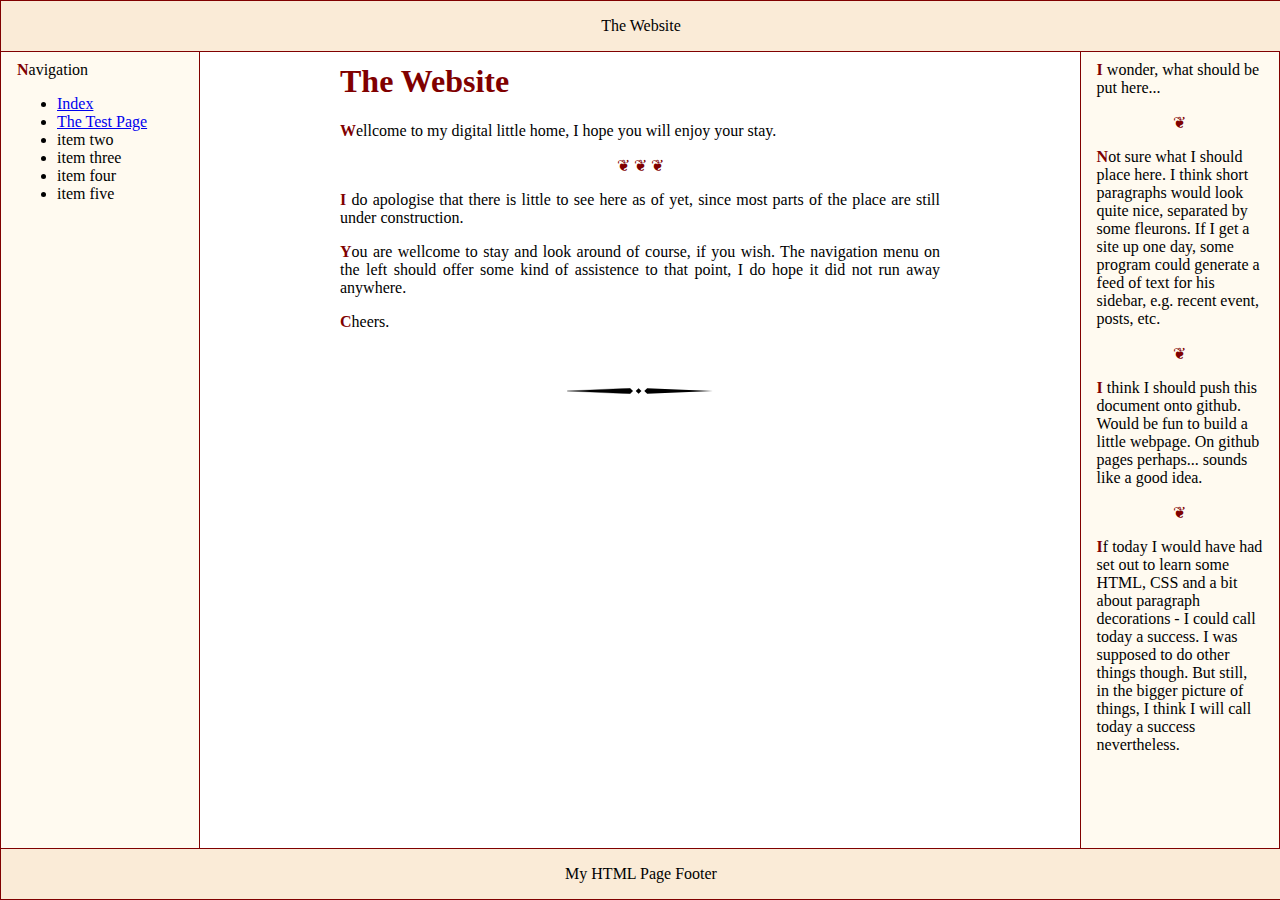
<file: index.html>
<!doctype html>
<html lang="en";>

<head>
<link rel="stylesheet" href="book_red_ink.css"></link>
</head>

<body>
<div class="sidebar_left">
	<p>Navigation</p>
	<ul>
		<li><a href="index.html">Index</a>
		<li><a href="test_page.html">The Test Page</a>
		<li>item two
		<li>item three
		<li>item four
		<li>item five
	</ul>
</div>

<div class= "sbl_pad">
	<p></p>
	<embed src="deco0.svg" width="50%" type="image/svg+xml"></embed>
</div>

<div class="sidebar_right">
	<p>I wonder, what should be put here...</p>
	<p class="sep">&#10086</p>
	<p>Not sure what I should place here. I think short paragraphs would look
	quite nice, separated by some fleurons. If I get a site up one day,
	some program could generate a feed of text for his sidebar, e.g. recent
	event, posts, etc.</p>
	<p class="sep">&#10086</p>
	<p>I think I should push this document onto github. Would be fun to build
	a little webpage. On github pages perhaps... sounds like a good idea.</p>
	<p class="sep">&#10086</p>
	<p>If today I would have had set out to learn some HTML, CSS and a bit about
	paragraph decorations - I could call today a success. I was supposed to
	do other things though. But still, in the bigger picture of things, I think
	I will call today a success nevertheless.</p>
</div>

<div class= "sbr_pad">
	<p></p>
	<embed src="deco0.svg" width="50%" type="image/svg+xml"></embed>
</div>

<div class="header">
	<p class="no_deco">The Website<p>
</div>
<article>
	<h1>The Website</h1>
	<p>Wellcome to my digital little home, I hope you will enjoy your stay.</p>
	<p class="sep">&#10086 &#10086 &#10086</p>
	<p>I do apologise that there is little to see here as of yet, since
	most parts of the place are still under construction.</p>
	<p>You are wellcome to stay and look around of course, if you wish.
	The navigation menu	on the left should offer some kind of assistence to that
	point, I do hope it did	not run away anywhere.</p>
	<p>Cheers.</p>

	<p><br></p>
	<p class="sep"><embed src="deco0.svg" width="150px" type="image/svg+xml"></embed></p>
</article>


<div class="footer">
	<p class="no_deco">My HTML Page Footer</p>
</div>
</body>
</html>
</file>
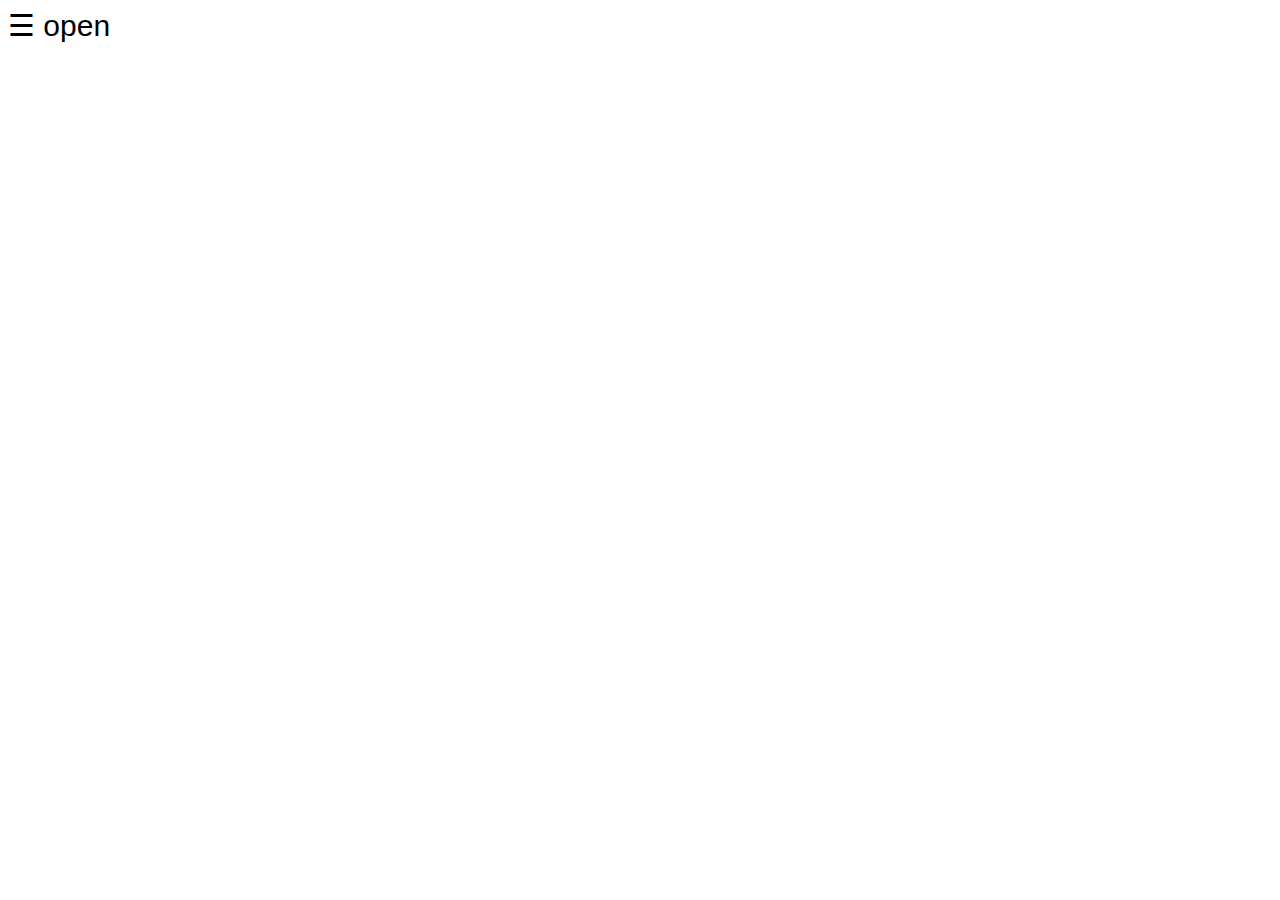
<file: v2/index.html>
<!DOCTYPE html>
<html>
<head>
    <!-- <link rel="sytlesheet" href="smart_suit.css"></link> -->
</head>
<style>
body {
    font-family: "Lato", sans-serif;
}

.sidenav {
    height: 100%;
    width: 0;
    position: fixed;
    z-index: 1;
    top: 0;
    left: 0;
    background-color: #111111;
    overflow-x: hidden;
    transition: 0.5s;
    padding-top: 60px;
}

.sidenav elm {
    padding: 8px 8px 8px 32px;
    text-decoration: none;
    font-size: 25px;
    color: #818181;
    display: block;
    transition: 0.3s;
}

.sidenav elm:hover, .offcanvas elm:focus{
    color: #f1f1f1;
    background-color: #222222;
}

.sidenav .closebtn {
    position: absolute;
    top: 0;
    right: 0;
    width: 40px;
    height: 40px;
    font-size: 36px;
    margin-left: 50px;
}

@media screen and (max-height: 450px) {
  .sidenav {padding-top: 15px;}
  .sidenav elm {font-size: 18px;}
}
</style>
<body>

<div id="mySidenav" class="sidenav" onmouseout="closeNav()">
  <elm href="javascript:void(0)" class="closebtn" onclick="closeNav()">&times;</elm>
  <elm href="index.html">About</elm>
  <elm href="projects.html">Projects</elm>
  <elm href="contact.html">Contact</elm>
</div>

<span style="font-size:30px;cursor:pointer" onmouseover="openNav()">&#9776; open</span>

<script>
function openNav() {
    document.getElementById("mySidenav").style.width = "250px";
}

function closeNav() {
    document.getElementById("mySidenav").style.width = "0";
}
</script>
     
</body>
</html>
</file>
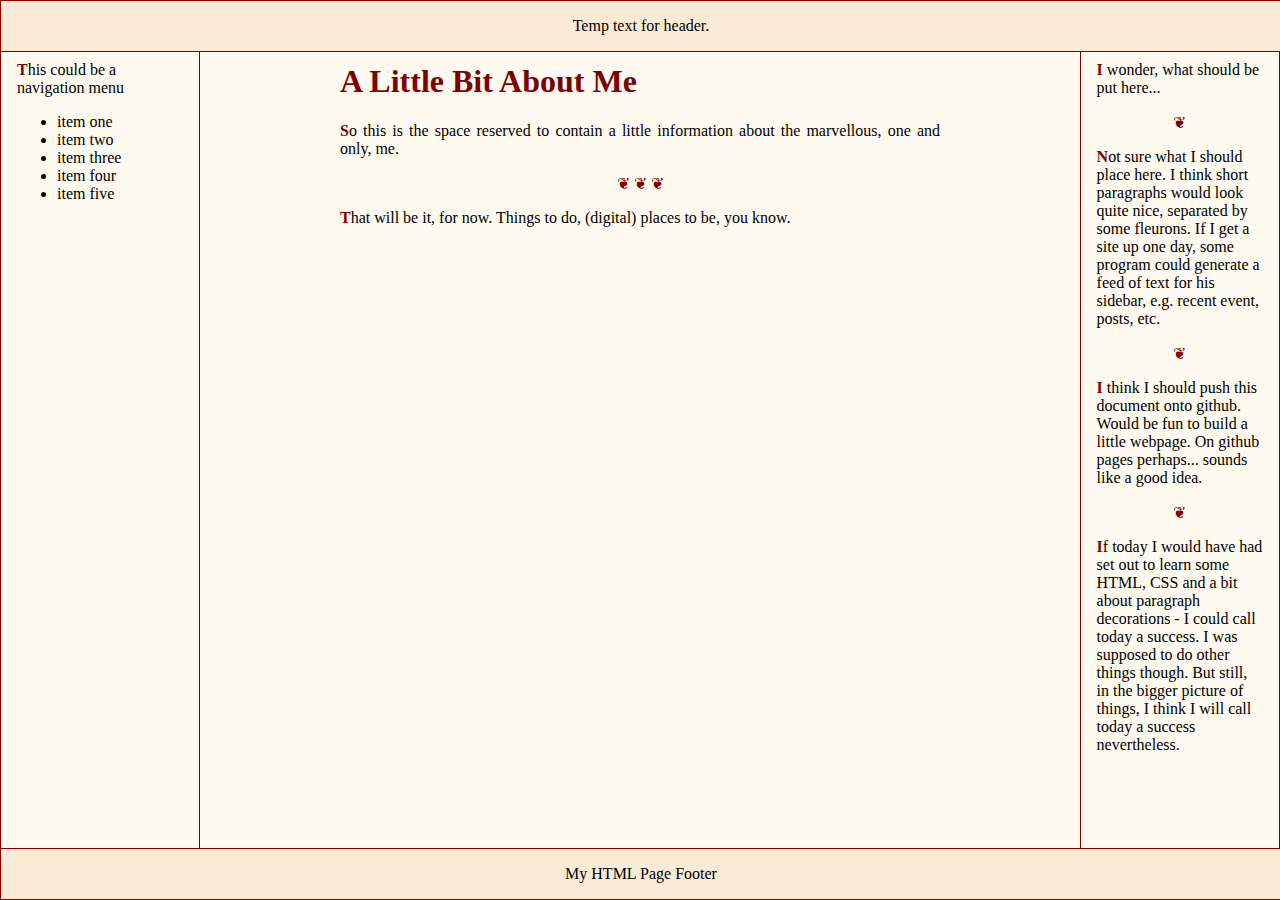
<file: about_me.html>
<!doctype html>
<html lang="en";>

<head>
<style>
body {background-color: floralwhite; height: 100%;}
h1, h2, h3, h4, h5, h6 {color: maroon}

div.container {
	width: 100%;
	height: 100%;
	border: 1px solid maroon;
}

div.header {
	position: absolute;
	top: 0;
	height: 5%;
	min-height: 50px;
	padding: 0;
	left: 0;
	width: 100%;
	background-color: antiquewhite;
	text-align: center;
	border: 1px solid maroon;
}

div.footer {
	position: fixed;
	bottom: 0;
	left: 0;
	width: 100%;
	background-color: antiquewhite;
	text-align: center;
	border: 1px solid maroon;
}

div.sidebar_left {
	position: fixed;
	top: 5%;
	left: 0;
	width: 13%;
	height: 91%;
	padding-left: 1em;
	padding-right: 1em;
	background-color: floralwhite;
	border-right: 1px solid maroon;
	border-left: 1px solid maroon;
}

div.sidebar_right {
	position: fixed;
	top: 5%;
	right: 0;
	width: 13%;
	height: 91%;
	padding-left: 1em;
	padding-right: 1em;
	background-color: floralwhite;
	border-right: 1px solid maroon;
	border-left: 1px solid maroon;
}

div.sbl_pad {
	position: fixed;
	top: 0;
	left: 0;
	width: 13%;
	height: 5%;
	padding-left: 1em;
	padding-right: 1em;
	background-color: antiquewhite;
	border-right: 1px solid maroon;
	border-left: 1px solid maroon;
	text-align: center;
}

div.sbr_pad {
	position: fixed;
	top: 0;
	right: 0;
	width: 13%;
	height: 5%;
	padding-left: 1em;
	padding-right: 1em;
	background-color: antiquewhite;
	border-right: 1px solid maroon;
	border-left: 1px solid maroon;
	text-align: center;
}

p::first-letter {
	font-weight: bold;
	color: maroon;
}

p.no_deco::first-letter {
	font-weight: normal;
	color: black;
}

p.sep {
	text-align: center;
	color: maroon;
}

p.sep::first-letter {
	font-weight: normal;
}

article {
//	float: right;
	margin-top: 5%;
	margin-left: auto;
	margin-right: auto;
	width: 65%;
	max-width: 600px;
	text-align: justify;
	padding-bottom: 3em;
}
</style>
</head>

<body>
<div class="sidebar_left">
	<p>This could be a navigation menu</p>
	<ul>
		<li>item one
		<li>item two
		<li>item three
		<li>item four
		<li>item five
	</ul>
</div>

<div class= "sbl_pad">
	<p></p>
	<embed src="deco0.svg" width="50%" type="image/svg+xml"></embed>
</div>

<div class="sidebar_right">
	<p>I wonder, what should be put here...</p>
	<p class="sep">&#10086</p>
	<p>Not sure what I should place here. I think short paragraphs would look
	quite nice, separated by some fleurons. If I get a site up one day,
	some program could generate a feed of text for his sidebar, e.g. recent
	event, posts, etc.</p>
	<p class="sep">&#10086</p>
	<p>I think I should push this document onto github. Would be fun to build
	a little webpage. On github pages perhaps... sounds like a good idea.</p>
	<p class="sep">&#10086</p>
	<p>If today I would have had set out to learn some HTML, CSS and a bit about
	paragraph decorations - I could call today a success. I was supposed to
	do other things though. But still, in the bigger picture of things, I think
	I will call today a success nevertheless.</p>
</div>

<div class= "sbr_pad">
	<p></p>
	<embed src="deco0.svg" width="50%" type="image/svg+xml"></embed>
</div>

<div class="header">
	<p class="no_deco">Temp text for header.<p>
</div>
<article>
	<h1>A Little Bit About Me</h1>
<!--#include file="index.html"-->
	<p>So this is the space reserved to contain a little information about
	the marvellous, one and only, me.</p>
	<p class="sep">&#10086 &#10086 &#10086</p>
	<p>That will be it, for now. Things to do, (digital) places to be,
	you know.</p>
</article>


<div class="footer">
	<p class="no_deco">My HTML Page Footer</p>
</div>
</body>
</html>
</file>
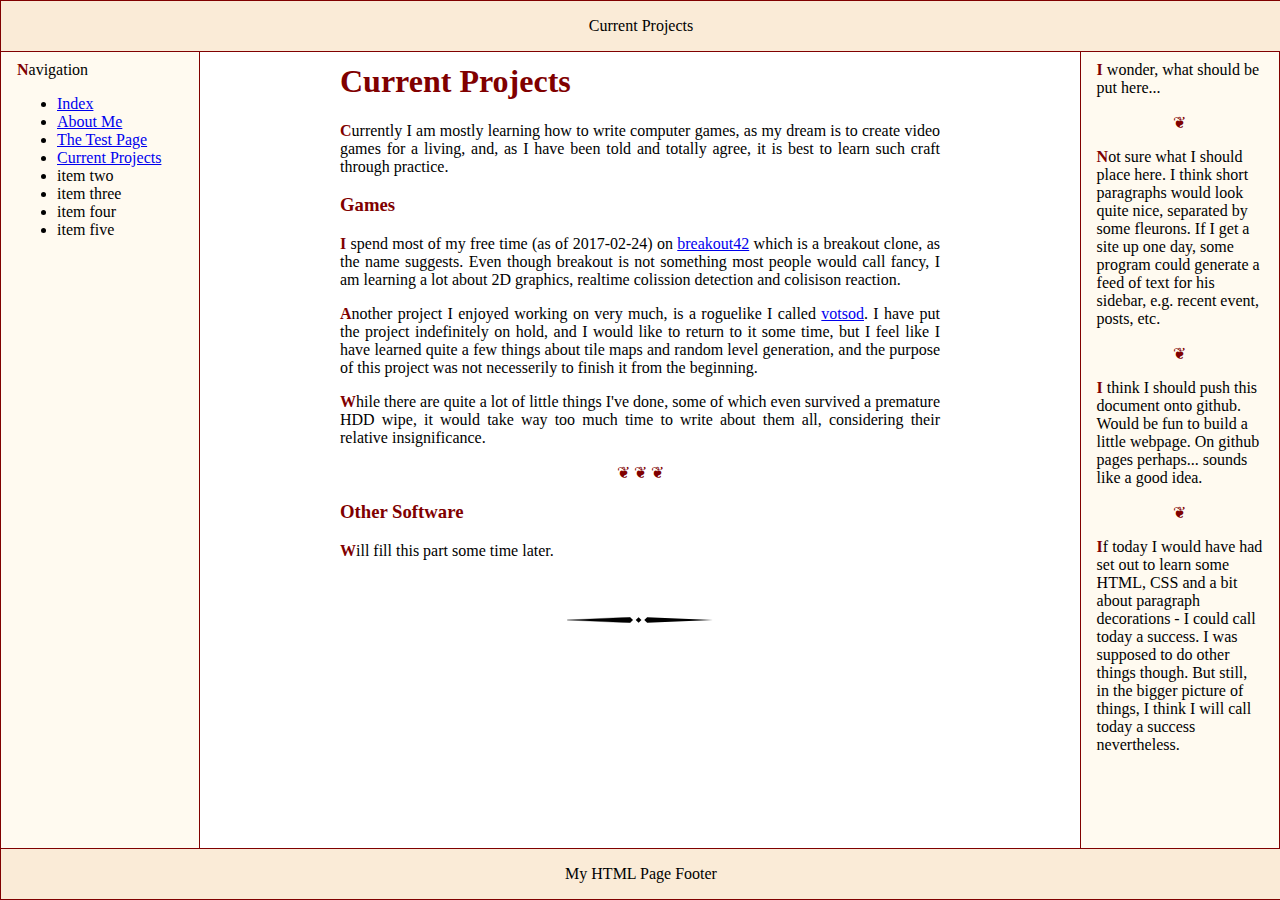
<file: current_projects.html>
<!doctype html>
<html lang="en";>

<head>
<link rel="stylesheet" href="book_red_ink.css"></link>
</head>

<body>
<div class="sidebar_left">
	<p>Navigation</p>
	<ul>
		<li><a href="index.html">Index</a>
		<li><a href="about_me.html">About Me</a>
		<li><a href="test_page.html">The Test Page</a>
		<li><a href="current_projects.html">Current Projects</a>
		<li>item two
		<li>item three
		<li>item four
		<li>item five
	</ul>
</div>

<div class= "sbl_pad">
	<p></p>
	<embed src="deco0.svg" width="50%" type="image/svg+xml"></embed>
</div>

<div class="sidebar_right">
	<p>I wonder, what should be put here...</p>
	<p class="sep">&#10086</p>
	<p>Not sure what I should place here. I think short paragraphs would look
	quite nice, separated by some fleurons. If I get a site up one day,
	some program could generate a feed of text for his sidebar, e.g. recent
	event, posts, etc.</p>
	<p class="sep">&#10086</p>
	<p>I think I should push this document onto github. Would be fun to build
	a little webpage. On github pages perhaps... sounds like a good idea.</p>
	<p class="sep">&#10086</p>
	<p>If today I would have had set out to learn some HTML, CSS and a bit about
	paragraph decorations - I could call today a success. I was supposed to
	do other things though. But still, in the bigger picture of things, I think
	I will call today a success nevertheless.</p>
</div>

<div class= "sbr_pad">
	<p></p>
	<embed src="deco0.svg" width="50%" type="image/svg+xml"></embed>
</div>

<div class="header">
	<p class="no_deco">Current Projects<p>
</div>

<article>
	<h1>Current Projects</h1>
	<p>Currently I am mostly learning how to write computer games,
	as my dream is to create video games for a living,
	and, as I have been told and totally agree, it is best to learn
	such craft through practice.</p>
	<h3>Games</h3>
	<p>I spend most of my free time (as of 2017-02-24)
	on <a href="https://github.com/mncookiesstudios/breakout42" target="blank">breakout42</a>
	which is a breakout clone, as the name suggests. Even though breakout is
	not something most people would call fancy, I am learning a lot about 2D
	graphics, realtime colission detection and colisison reaction.
	</p>
	<p>Another project I enjoyed working on very much, is a roguelike
	I called <a href="https://github.com/cofogo/votsod/releases" target="_blank">votsod</a>.
	I have put the project indefinitely on hold, and I would like to return
	to it some time, but I feel like I have learned quite a few things
	about tile maps and random level generation, and the purpose of this
	project was not necesserily to finish it from the beginning.</p>
	<p>While there are quite a lot of little things I've done, some of which
	even survived a premature HDD wipe, it would take way too much time to
	write about them all, considering their relative insignificance.</p>
	<p class="sep">&#10086 &#10086 &#10086</p>

	<h3>Other Software</h3>
	<p>Will fill this part some time later.</p>

	<p><br></p>
	<p class="sep"><embed src="deco0.svg" width="150px" type="image/svg+xml"></embed></p>
</article>


<div class="footer">
	<p class="no_deco">My HTML Page Footer</p>
</div>
</body>
</html>
</file>
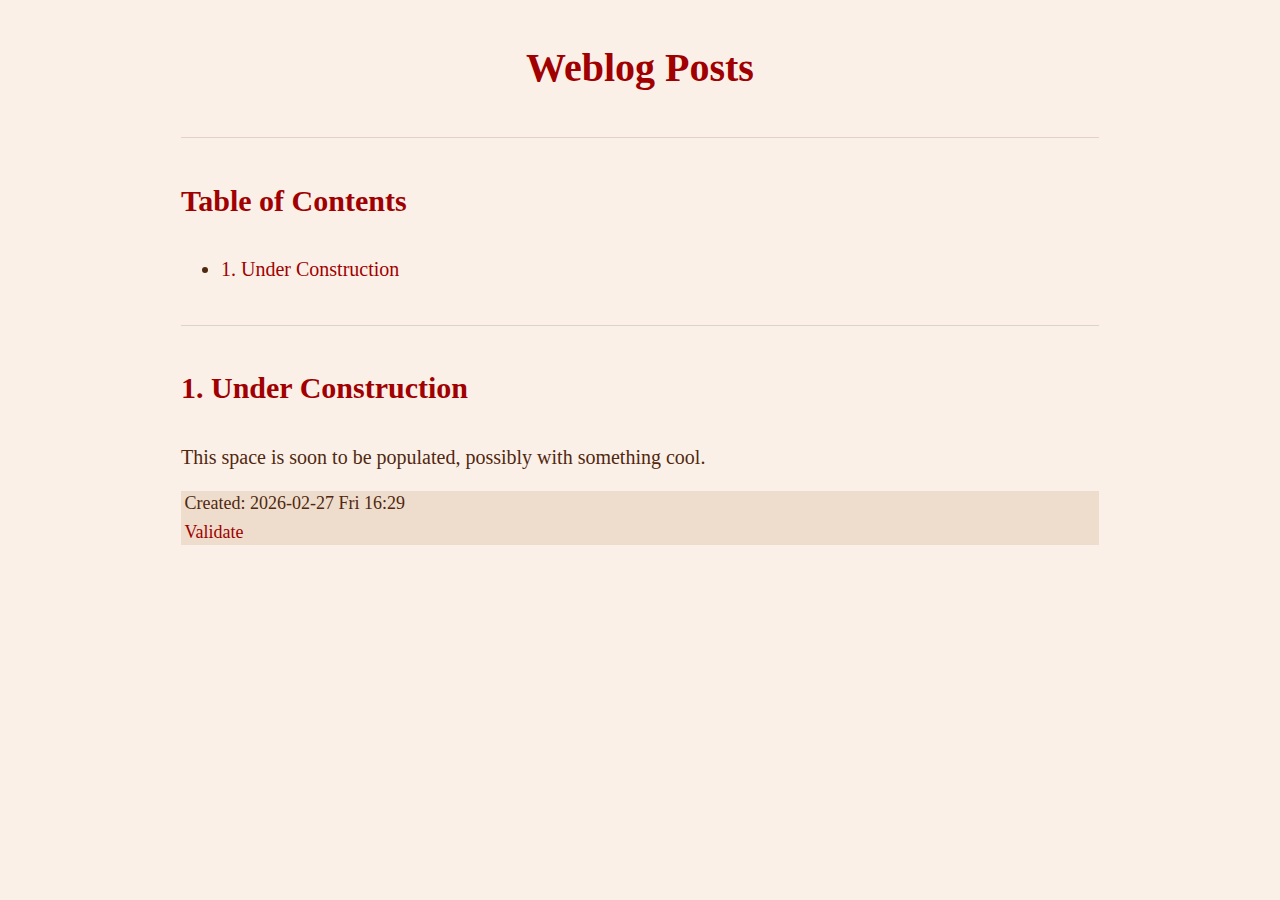
<file: posts.html>
<?xml version="1.0" encoding="utf-8"?>
<!DOCTYPE html PUBLIC "-//W3C//DTD XHTML 1.0 Strict//EN"
"http://www.w3.org/TR/xhtml1/DTD/xhtml1-strict.dtd">
<html xmlns="http://www.w3.org/1999/xhtml" lang="en" xml:lang="en">
<head>
<!-- 2026-02-27 Fri 16:29 -->
<meta http-equiv="Content-Type" content="text/html;charset=utf-8" />
<meta name="viewport" content="width=device-width, initial-scale=1" />
<title>Weblog Posts</title>
<meta name="generator" content="Org Mode" />
<style type="text/css">
  #content { max-width: 60em; margin: auto; }
  .title  { text-align: center;
             margin-bottom: .2em; }
  .subtitle { text-align: center;
              font-size: medium;
              font-weight: bold;
              margin-top:0; }
  .todo   { font-family: monospace; color: red; }
  .done   { font-family: monospace; color: green; }
  .priority { font-family: monospace; color: orange; }
  .tag    { background-color: #eee; font-family: monospace;
            padding: 2px; font-size: 80%; font-weight: normal; }
  .timestamp { color: #bebebe; }
  .timestamp-kwd { color: #5f9ea0; }
  .org-right  { margin-left: auto; margin-right: 0px;  text-align: right; }
  .org-left   { margin-left: 0px;  margin-right: auto; text-align: left; }
  .org-center { margin-left: auto; margin-right: auto; text-align: center; }
  .underline { text-decoration: underline; }
  #postamble p, #preamble p { font-size: 90%; margin: .2em; }
  p.verse { margin-left: 3%; }
  pre {
    border: 1px solid #e6e6e6;
    border-radius: 3px;
    background-color: #f2f2f2;
    padding: 8pt;
    font-family: monospace;
    overflow: auto;
    margin: 1.2em;
  }
  pre.src {
    position: relative;
    overflow: auto;
  }
  pre.src:before {
    display: none;
    position: absolute;
    top: -8px;
    right: 12px;
    padding: 3px;
    color: #555;
    background-color: #f2f2f299;
  }
  pre.src:hover:before { display: inline; margin-top: 14px;}
  /* Languages per Org manual */
  pre.src-asymptote:before { content: 'Asymptote'; }
  pre.src-awk:before { content: 'Awk'; }
  pre.src-authinfo::before { content: 'Authinfo'; }
  pre.src-C:before { content: 'C'; }
  /* pre.src-C++ doesn't work in CSS */
  pre.src-clojure:before { content: 'Clojure'; }
  pre.src-css:before { content: 'CSS'; }
  pre.src-D:before { content: 'D'; }
  pre.src-ditaa:before { content: 'ditaa'; }
  pre.src-dot:before { content: 'Graphviz'; }
  pre.src-calc:before { content: 'Emacs Calc'; }
  pre.src-emacs-lisp:before { content: 'Emacs Lisp'; }
  pre.src-fortran:before { content: 'Fortran'; }
  pre.src-gnuplot:before { content: 'gnuplot'; }
  pre.src-haskell:before { content: 'Haskell'; }
  pre.src-hledger:before { content: 'hledger'; }
  pre.src-java:before { content: 'Java'; }
  pre.src-js:before { content: 'Javascript'; }
  pre.src-latex:before { content: 'LaTeX'; }
  pre.src-ledger:before { content: 'Ledger'; }
  pre.src-lisp:before { content: 'Lisp'; }
  pre.src-lilypond:before { content: 'Lilypond'; }
  pre.src-lua:before { content: 'Lua'; }
  pre.src-matlab:before { content: 'MATLAB'; }
  pre.src-mscgen:before { content: 'Mscgen'; }
  pre.src-ocaml:before { content: 'Objective Caml'; }
  pre.src-octave:before { content: 'Octave'; }
  pre.src-org:before { content: 'Org mode'; }
  pre.src-oz:before { content: 'OZ'; }
  pre.src-plantuml:before { content: 'Plantuml'; }
  pre.src-processing:before { content: 'Processing.js'; }
  pre.src-python:before { content: 'Python'; }
  pre.src-R:before { content: 'R'; }
  pre.src-ruby:before { content: 'Ruby'; }
  pre.src-sass:before { content: 'Sass'; }
  pre.src-scheme:before { content: 'Scheme'; }
  pre.src-screen:before { content: 'Gnu Screen'; }
  pre.src-sed:before { content: 'Sed'; }
  pre.src-sh:before { content: 'shell'; }
  pre.src-sql:before { content: 'SQL'; }
  pre.src-sqlite:before { content: 'SQLite'; }
  /* additional languages in org.el's org-babel-load-languages alist */
  pre.src-forth:before { content: 'Forth'; }
  pre.src-io:before { content: 'IO'; }
  pre.src-J:before { content: 'J'; }
  pre.src-makefile:before { content: 'Makefile'; }
  pre.src-maxima:before { content: 'Maxima'; }
  pre.src-perl:before { content: 'Perl'; }
  pre.src-picolisp:before { content: 'Pico Lisp'; }
  pre.src-scala:before { content: 'Scala'; }
  pre.src-shell:before { content: 'Shell Script'; }
  pre.src-ebnf2ps:before { content: 'ebfn2ps'; }
  /* additional language identifiers per "defun org-babel-execute"
       in ob-*.el */
  pre.src-cpp:before  { content: 'C++'; }
  pre.src-abc:before  { content: 'ABC'; }
  pre.src-coq:before  { content: 'Coq'; }
  pre.src-groovy:before  { content: 'Groovy'; }
  /* additional language identifiers from org-babel-shell-names in
     ob-shell.el: ob-shell is the only babel language using a lambda to put
     the execution function name together. */
  pre.src-bash:before  { content: 'bash'; }
  pre.src-csh:before  { content: 'csh'; }
  pre.src-ash:before  { content: 'ash'; }
  pre.src-dash:before  { content: 'dash'; }
  pre.src-ksh:before  { content: 'ksh'; }
  pre.src-mksh:before  { content: 'mksh'; }
  pre.src-posh:before  { content: 'posh'; }
  /* Additional Emacs modes also supported by the LaTeX listings package */
  pre.src-ada:before { content: 'Ada'; }
  pre.src-asm:before { content: 'Assembler'; }
  pre.src-caml:before { content: 'Caml'; }
  pre.src-delphi:before { content: 'Delphi'; }
  pre.src-html:before { content: 'HTML'; }
  pre.src-idl:before { content: 'IDL'; }
  pre.src-mercury:before { content: 'Mercury'; }
  pre.src-metapost:before { content: 'MetaPost'; }
  pre.src-modula-2:before { content: 'Modula-2'; }
  pre.src-pascal:before { content: 'Pascal'; }
  pre.src-ps:before { content: 'PostScript'; }
  pre.src-prolog:before { content: 'Prolog'; }
  pre.src-simula:before { content: 'Simula'; }
  pre.src-tcl:before { content: 'tcl'; }
  pre.src-tex:before { content: 'TeX'; }
  pre.src-plain-tex:before { content: 'Plain TeX'; }
  pre.src-verilog:before { content: 'Verilog'; }
  pre.src-vhdl:before { content: 'VHDL'; }
  pre.src-xml:before { content: 'XML'; }
  pre.src-nxml:before { content: 'XML'; }
  /* add a generic configuration mode; LaTeX export needs an additional
     (add-to-list 'org-latex-listings-langs '(conf " ")) in .emacs */
  pre.src-conf:before { content: 'Configuration File'; }

  table { border-collapse:collapse; }
  caption.t-above { caption-side: top; }
  caption.t-bottom { caption-side: bottom; }
  td, th { vertical-align:top;  }
  th.org-right  { text-align: center;  }
  th.org-left   { text-align: center;   }
  th.org-center { text-align: center; }
  td.org-right  { text-align: right;  }
  td.org-left   { text-align: left;   }
  td.org-center { text-align: center; }
  dt { font-weight: bold; }
  .footpara { display: inline; }
  .footdef  { margin-bottom: 1em; }
  .figure { padding: 1em; }
  .figure p { text-align: center; }
  .equation-container {
    display: table;
    text-align: center;
    width: 100%;
  }
  .equation {
    vertical-align: middle;
  }
  .equation-label {
    display: table-cell;
    text-align: right;
    vertical-align: middle;
  }
  .inlinetask {
    padding: 10px;
    border: 2px solid gray;
    margin: 10px;
    background: #ffffcc;
  }
  #org-div-home-and-up
   { text-align: right; font-size: 70%; white-space: nowrap; }
  textarea { overflow-x: auto; }
  .linenr { font-size: smaller }
  .code-highlighted { background-color: #ffff00; }
  .org-info-js_info-navigation { border-style: none; }
  #org-info-js_console-label
    { font-size: 10px; font-weight: bold; white-space: nowrap; }
  .org-info-js_search-highlight
    { background-color: #ffff00; color: #000000; font-weight: bold; }
  .org-svg { }
</style>
<link rel="stylesheet" type="text/css" href="vellum_org.css" />
</head>
<body>
<div id="content" class="content">
<h1 class="title">Weblog Posts</h1>
<div id="table-of-contents" role="doc-toc">
<h2>Table of Contents</h2>
<div id="text-table-of-contents" role="doc-toc">
<ul>
<li><a href="#org2964298">1. Under Construction</a></li>
</ul>
</div>
</div>
<div id="outline-container-org2964298" class="outline-2">
<h2 id="org2964298"><span class="section-number-2">1.</span> Under Construction</h2>
<div class="outline-text-2" id="text-1">
<p>
This space is soon to be populated, possibly with something cool.
</p>
</div>
</div>
</div>
<div id="postamble" class="status">
<p class="date">Created: 2026-02-27 Fri 16:29</p>
<p class="validation"><a href="https://validator.w3.org/check?uri=referer">Validate</a></p>
</div>
</body>
</html>
</file>
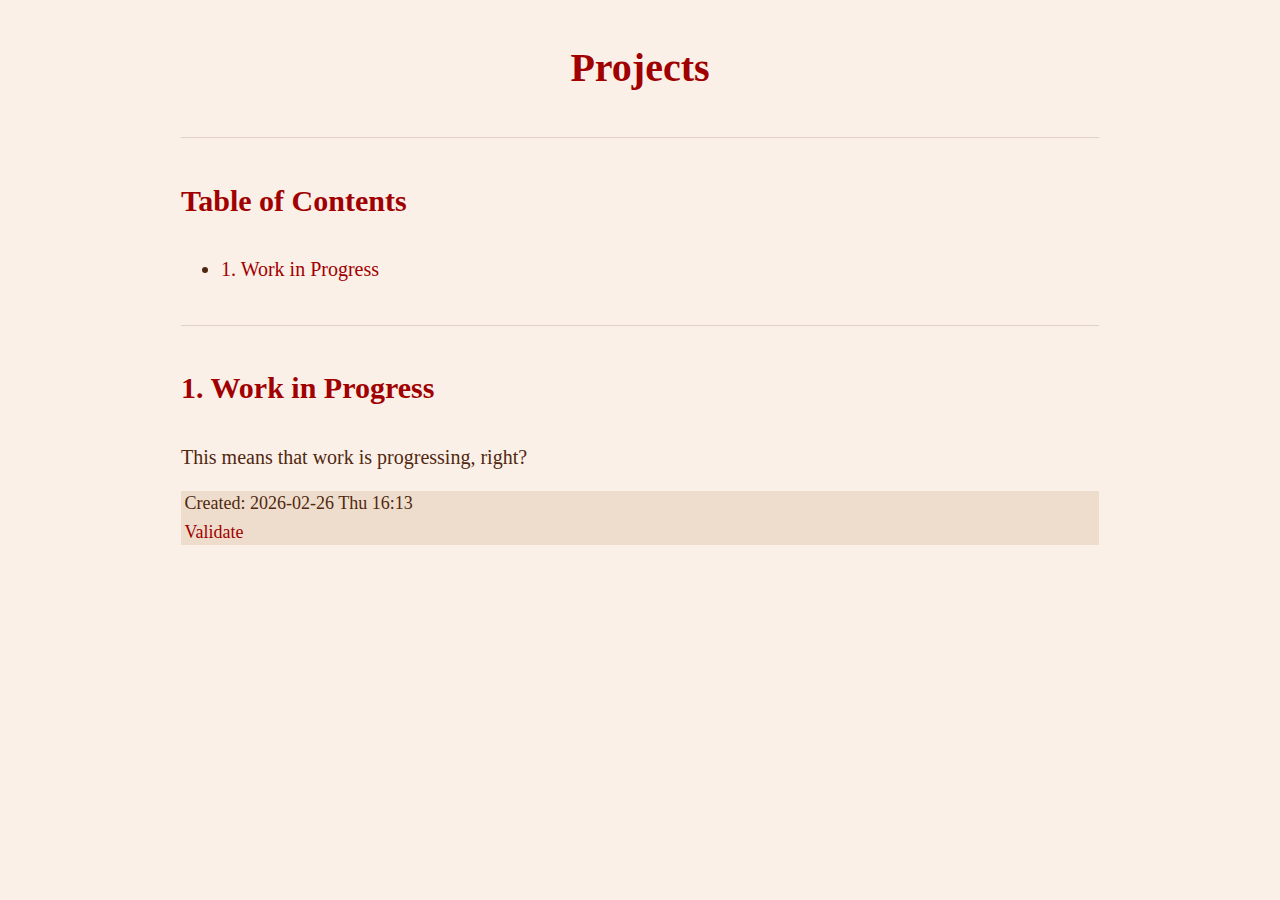
<file: projects.html>
<?xml version="1.0" encoding="utf-8"?>
<!DOCTYPE html PUBLIC "-//W3C//DTD XHTML 1.0 Strict//EN"
"http://www.w3.org/TR/xhtml1/DTD/xhtml1-strict.dtd">
<html xmlns="http://www.w3.org/1999/xhtml" lang="en" xml:lang="en">
<head>
<!-- 2026-02-26 Thu 16:13 -->
<meta http-equiv="Content-Type" content="text/html;charset=utf-8" />
<meta name="viewport" content="width=device-width, initial-scale=1" />
<title>Projects</title>
<meta name="generator" content="Org Mode" />
<style type="text/css">
  #content { max-width: 60em; margin: auto; }
  .title  { text-align: center;
             margin-bottom: .2em; }
  .subtitle { text-align: center;
              font-size: medium;
              font-weight: bold;
              margin-top:0; }
  .todo   { font-family: monospace; color: red; }
  .done   { font-family: monospace; color: green; }
  .priority { font-family: monospace; color: orange; }
  .tag    { background-color: #eee; font-family: monospace;
            padding: 2px; font-size: 80%; font-weight: normal; }
  .timestamp { color: #bebebe; }
  .timestamp-kwd { color: #5f9ea0; }
  .org-right  { margin-left: auto; margin-right: 0px;  text-align: right; }
  .org-left   { margin-left: 0px;  margin-right: auto; text-align: left; }
  .org-center { margin-left: auto; margin-right: auto; text-align: center; }
  .underline { text-decoration: underline; }
  #postamble p, #preamble p { font-size: 90%; margin: .2em; }
  p.verse { margin-left: 3%; }
  pre {
    border: 1px solid #e6e6e6;
    border-radius: 3px;
    background-color: #f2f2f2;
    padding: 8pt;
    font-family: monospace;
    overflow: auto;
    margin: 1.2em;
  }
  pre.src {
    position: relative;
    overflow: auto;
  }
  pre.src:before {
    display: none;
    position: absolute;
    top: -8px;
    right: 12px;
    padding: 3px;
    color: #555;
    background-color: #f2f2f299;
  }
  pre.src:hover:before { display: inline; margin-top: 14px;}
  /* Languages per Org manual */
  pre.src-asymptote:before { content: 'Asymptote'; }
  pre.src-awk:before { content: 'Awk'; }
  pre.src-authinfo::before { content: 'Authinfo'; }
  pre.src-C:before { content: 'C'; }
  /* pre.src-C++ doesn't work in CSS */
  pre.src-clojure:before { content: 'Clojure'; }
  pre.src-css:before { content: 'CSS'; }
  pre.src-D:before { content: 'D'; }
  pre.src-ditaa:before { content: 'ditaa'; }
  pre.src-dot:before { content: 'Graphviz'; }
  pre.src-calc:before { content: 'Emacs Calc'; }
  pre.src-emacs-lisp:before { content: 'Emacs Lisp'; }
  pre.src-fortran:before { content: 'Fortran'; }
  pre.src-gnuplot:before { content: 'gnuplot'; }
  pre.src-haskell:before { content: 'Haskell'; }
  pre.src-hledger:before { content: 'hledger'; }
  pre.src-java:before { content: 'Java'; }
  pre.src-js:before { content: 'Javascript'; }
  pre.src-latex:before { content: 'LaTeX'; }
  pre.src-ledger:before { content: 'Ledger'; }
  pre.src-lisp:before { content: 'Lisp'; }
  pre.src-lilypond:before { content: 'Lilypond'; }
  pre.src-lua:before { content: 'Lua'; }
  pre.src-matlab:before { content: 'MATLAB'; }
  pre.src-mscgen:before { content: 'Mscgen'; }
  pre.src-ocaml:before { content: 'Objective Caml'; }
  pre.src-octave:before { content: 'Octave'; }
  pre.src-org:before { content: 'Org mode'; }
  pre.src-oz:before { content: 'OZ'; }
  pre.src-plantuml:before { content: 'Plantuml'; }
  pre.src-processing:before { content: 'Processing.js'; }
  pre.src-python:before { content: 'Python'; }
  pre.src-R:before { content: 'R'; }
  pre.src-ruby:before { content: 'Ruby'; }
  pre.src-sass:before { content: 'Sass'; }
  pre.src-scheme:before { content: 'Scheme'; }
  pre.src-screen:before { content: 'Gnu Screen'; }
  pre.src-sed:before { content: 'Sed'; }
  pre.src-sh:before { content: 'shell'; }
  pre.src-sql:before { content: 'SQL'; }
  pre.src-sqlite:before { content: 'SQLite'; }
  /* additional languages in org.el's org-babel-load-languages alist */
  pre.src-forth:before { content: 'Forth'; }
  pre.src-io:before { content: 'IO'; }
  pre.src-J:before { content: 'J'; }
  pre.src-makefile:before { content: 'Makefile'; }
  pre.src-maxima:before { content: 'Maxima'; }
  pre.src-perl:before { content: 'Perl'; }
  pre.src-picolisp:before { content: 'Pico Lisp'; }
  pre.src-scala:before { content: 'Scala'; }
  pre.src-shell:before { content: 'Shell Script'; }
  pre.src-ebnf2ps:before { content: 'ebfn2ps'; }
  /* additional language identifiers per "defun org-babel-execute"
       in ob-*.el */
  pre.src-cpp:before  { content: 'C++'; }
  pre.src-abc:before  { content: 'ABC'; }
  pre.src-coq:before  { content: 'Coq'; }
  pre.src-groovy:before  { content: 'Groovy'; }
  /* additional language identifiers from org-babel-shell-names in
     ob-shell.el: ob-shell is the only babel language using a lambda to put
     the execution function name together. */
  pre.src-bash:before  { content: 'bash'; }
  pre.src-csh:before  { content: 'csh'; }
  pre.src-ash:before  { content: 'ash'; }
  pre.src-dash:before  { content: 'dash'; }
  pre.src-ksh:before  { content: 'ksh'; }
  pre.src-mksh:before  { content: 'mksh'; }
  pre.src-posh:before  { content: 'posh'; }
  /* Additional Emacs modes also supported by the LaTeX listings package */
  pre.src-ada:before { content: 'Ada'; }
  pre.src-asm:before { content: 'Assembler'; }
  pre.src-caml:before { content: 'Caml'; }
  pre.src-delphi:before { content: 'Delphi'; }
  pre.src-html:before { content: 'HTML'; }
  pre.src-idl:before { content: 'IDL'; }
  pre.src-mercury:before { content: 'Mercury'; }
  pre.src-metapost:before { content: 'MetaPost'; }
  pre.src-modula-2:before { content: 'Modula-2'; }
  pre.src-pascal:before { content: 'Pascal'; }
  pre.src-ps:before { content: 'PostScript'; }
  pre.src-prolog:before { content: 'Prolog'; }
  pre.src-simula:before { content: 'Simula'; }
  pre.src-tcl:before { content: 'tcl'; }
  pre.src-tex:before { content: 'TeX'; }
  pre.src-plain-tex:before { content: 'Plain TeX'; }
  pre.src-verilog:before { content: 'Verilog'; }
  pre.src-vhdl:before { content: 'VHDL'; }
  pre.src-xml:before { content: 'XML'; }
  pre.src-nxml:before { content: 'XML'; }
  /* add a generic configuration mode; LaTeX export needs an additional
     (add-to-list 'org-latex-listings-langs '(conf " ")) in .emacs */
  pre.src-conf:before { content: 'Configuration File'; }

  table { border-collapse:collapse; }
  caption.t-above { caption-side: top; }
  caption.t-bottom { caption-side: bottom; }
  td, th { vertical-align:top;  }
  th.org-right  { text-align: center;  }
  th.org-left   { text-align: center;   }
  th.org-center { text-align: center; }
  td.org-right  { text-align: right;  }
  td.org-left   { text-align: left;   }
  td.org-center { text-align: center; }
  dt { font-weight: bold; }
  .footpara { display: inline; }
  .footdef  { margin-bottom: 1em; }
  .figure { padding: 1em; }
  .figure p { text-align: center; }
  .equation-container {
    display: table;
    text-align: center;
    width: 100%;
  }
  .equation {
    vertical-align: middle;
  }
  .equation-label {
    display: table-cell;
    text-align: right;
    vertical-align: middle;
  }
  .inlinetask {
    padding: 10px;
    border: 2px solid gray;
    margin: 10px;
    background: #ffffcc;
  }
  #org-div-home-and-up
   { text-align: right; font-size: 70%; white-space: nowrap; }
  textarea { overflow-x: auto; }
  .linenr { font-size: smaller }
  .code-highlighted { background-color: #ffff00; }
  .org-info-js_info-navigation { border-style: none; }
  #org-info-js_console-label
    { font-size: 10px; font-weight: bold; white-space: nowrap; }
  .org-info-js_search-highlight
    { background-color: #ffff00; color: #000000; font-weight: bold; }
  .org-svg { }
</style>
<link rel="stylesheet" type="text/css" href="vellum_org.css" />
</head>
<body>
<div id="content" class="content">
<h1 class="title">Projects</h1>
<div id="table-of-contents" role="doc-toc">
<h2>Table of Contents</h2>
<div id="text-table-of-contents" role="doc-toc">
<ul>
<li><a href="#orgb4795bb">1. Work in Progress</a></li>
</ul>
</div>
</div>
<div id="outline-container-orgb4795bb" class="outline-2">
<h2 id="orgb4795bb"><span class="section-number-2">1.</span> Work in Progress</h2>
<div class="outline-text-2" id="text-1">
<p>
This means that work is progressing, right?
</p>
</div>
</div>
</div>
<div id="postamble" class="status">
<p class="date">Created: 2026-02-26 Thu 16:13</p>
<p class="validation"><a href="https://validator.w3.org/check?uri=referer">Validate</a></p>
</div>
</body>
</html>
</file>
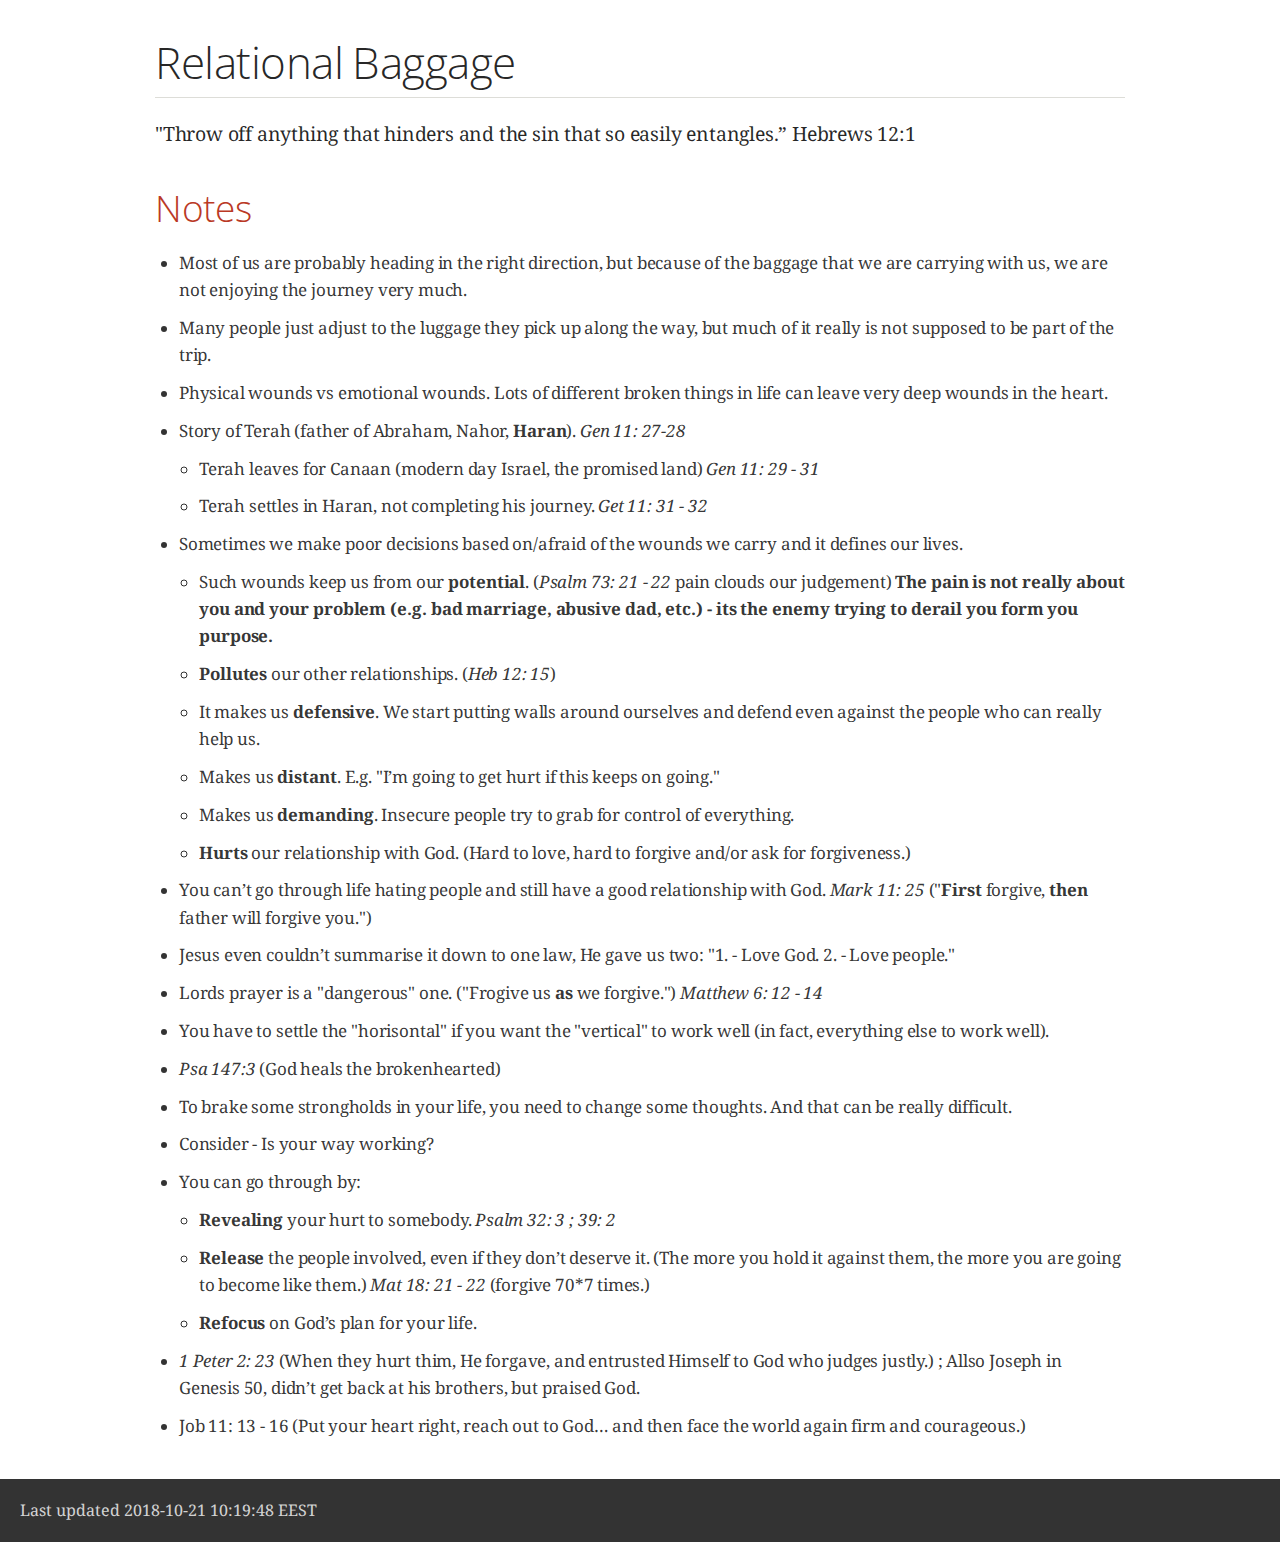
<file: sermon_notes20181021.html>
<!DOCTYPE html>
<html lang="en">
<head>
<meta charset="UTF-8">
<!--[if IE]><meta http-equiv="X-UA-Compatible" content="IE=edge"><![endif]-->
<meta name="viewport" content="width=device-width, initial-scale=1.0">
<meta name="generator" content="Asciidoctor 1.5.7.1">
<title>Relational Baggage</title>
<link rel="stylesheet" href="https://fonts.googleapis.com/css?family=Open+Sans:300,300italic,400,400italic,600,600italic%7CNoto+Serif:400,400italic,700,700italic%7CDroid+Sans+Mono:400,700">
<style>
/* Asciidoctor default stylesheet | MIT License | http://asciidoctor.org */
/* Uncomment @import statement below to use as custom stylesheet */
/*@import "https://fonts.googleapis.com/css?family=Open+Sans:300,300italic,400,400italic,600,600italic%7CNoto+Serif:400,400italic,700,700italic%7CDroid+Sans+Mono:400,700";*/
article,aside,details,figcaption,figure,footer,header,hgroup,main,nav,section,summary{display:block}
audio,canvas,video{display:inline-block}
audio:not([controls]){display:none;height:0}
script{display:none!important}
html{font-family:sans-serif;-ms-text-size-adjust:100%;-webkit-text-size-adjust:100%}
a{background:transparent}
a:focus{outline:thin dotted}
a:active,a:hover{outline:0}
h1{font-size:2em;margin:.67em 0}
abbr[title]{border-bottom:1px dotted}
b,strong{font-weight:bold}
dfn{font-style:italic}
hr{-moz-box-sizing:content-box;box-sizing:content-box;height:0}
mark{background:#ff0;color:#000}
code,kbd,pre,samp{font-family:monospace;font-size:1em}
pre{white-space:pre-wrap}
q{quotes:"\201C" "\201D" "\2018" "\2019"}
small{font-size:80%}
sub,sup{font-size:75%;line-height:0;position:relative;vertical-align:baseline}
sup{top:-.5em}
sub{bottom:-.25em}
img{border:0}
svg:not(:root){overflow:hidden}
figure{margin:0}
fieldset{border:1px solid silver;margin:0 2px;padding:.35em .625em .75em}
legend{border:0;padding:0}
button,input,select,textarea{font-family:inherit;font-size:100%;margin:0}
button,input{line-height:normal}
button,select{text-transform:none}
button,html input[type="button"],input[type="reset"],input[type="submit"]{-webkit-appearance:button;cursor:pointer}
button[disabled],html input[disabled]{cursor:default}
input[type="checkbox"],input[type="radio"]{box-sizing:border-box;padding:0}
button::-moz-focus-inner,input::-moz-focus-inner{border:0;padding:0}
textarea{overflow:auto;vertical-align:top}
table{border-collapse:collapse;border-spacing:0}
*,*::before,*::after{-moz-box-sizing:border-box;-webkit-box-sizing:border-box;box-sizing:border-box}
html,body{font-size:100%}
body{background:#fff;color:rgba(0,0,0,.8);padding:0;margin:0;font-family:"Noto Serif","DejaVu Serif",serif;font-weight:400;font-style:normal;line-height:1;position:relative;cursor:auto;tab-size:4;-moz-osx-font-smoothing:grayscale;-webkit-font-smoothing:antialiased}
a:hover{cursor:pointer}
img,object,embed{max-width:100%;height:auto}
object,embed{height:100%}
img{-ms-interpolation-mode:bicubic}
.left{float:left!important}
.right{float:right!important}
.text-left{text-align:left!important}
.text-right{text-align:right!important}
.text-center{text-align:center!important}
.text-justify{text-align:justify!important}
.hide{display:none}
img,object,svg{display:inline-block;vertical-align:middle}
textarea{height:auto;min-height:50px}
select{width:100%}
.center{margin-left:auto;margin-right:auto}
.stretch{width:100%}
.subheader,.admonitionblock td.content>.title,.audioblock>.title,.exampleblock>.title,.imageblock>.title,.listingblock>.title,.literalblock>.title,.stemblock>.title,.openblock>.title,.paragraph>.title,.quoteblock>.title,table.tableblock>.title,.verseblock>.title,.videoblock>.title,.dlist>.title,.olist>.title,.ulist>.title,.qlist>.title,.hdlist>.title{line-height:1.45;color:#7a2518;font-weight:400;margin-top:0;margin-bottom:.25em}
div,dl,dt,dd,ul,ol,li,h1,h2,h3,#toctitle,.sidebarblock>.content>.title,h4,h5,h6,pre,form,p,blockquote,th,td{margin:0;padding:0;direction:ltr}
a{color:#2156a5;text-decoration:underline;line-height:inherit}
a:hover,a:focus{color:#1d4b8f}
a img{border:none}
p{font-family:inherit;font-weight:400;font-size:1em;line-height:1.6;margin-bottom:1.25em;text-rendering:optimizeLegibility}
p aside{font-size:.875em;line-height:1.35;font-style:italic}
h1,h2,h3,#toctitle,.sidebarblock>.content>.title,h4,h5,h6{font-family:"Open Sans","DejaVu Sans",sans-serif;font-weight:300;font-style:normal;color:#ba3925;text-rendering:optimizeLegibility;margin-top:1em;margin-bottom:.5em;line-height:1.0125em}
h1 small,h2 small,h3 small,#toctitle small,.sidebarblock>.content>.title small,h4 small,h5 small,h6 small{font-size:60%;color:#e99b8f;line-height:0}
h1{font-size:2.125em}
h2{font-size:1.6875em}
h3,#toctitle,.sidebarblock>.content>.title{font-size:1.375em}
h4,h5{font-size:1.125em}
h6{font-size:1em}
hr{border:solid #ddddd8;border-width:1px 0 0;clear:both;margin:1.25em 0 1.1875em;height:0}
em,i{font-style:italic;line-height:inherit}
strong,b{font-weight:bold;line-height:inherit}
small{font-size:60%;line-height:inherit}
code{font-family:"Droid Sans Mono","DejaVu Sans Mono",monospace;font-weight:400;color:rgba(0,0,0,.9)}
ul,ol,dl{font-size:1em;line-height:1.6;margin-bottom:1.25em;list-style-position:outside;font-family:inherit}
ul,ol{margin-left:1.5em}
ul li ul,ul li ol{margin-left:1.25em;margin-bottom:0;font-size:1em}
ul.square li ul,ul.circle li ul,ul.disc li ul{list-style:inherit}
ul.square{list-style-type:square}
ul.circle{list-style-type:circle}
ul.disc{list-style-type:disc}
ol li ul,ol li ol{margin-left:1.25em;margin-bottom:0}
dl dt{margin-bottom:.3125em;font-weight:bold}
dl dd{margin-bottom:1.25em}
abbr,acronym{text-transform:uppercase;font-size:90%;color:rgba(0,0,0,.8);border-bottom:1px dotted #ddd;cursor:help}
abbr{text-transform:none}
blockquote{margin:0 0 1.25em;padding:.5625em 1.25em 0 1.1875em;border-left:1px solid #ddd}
blockquote cite{display:block;font-size:.9375em;color:rgba(0,0,0,.6)}
blockquote cite::before{content:"\2014 \0020"}
blockquote cite a,blockquote cite a:visited{color:rgba(0,0,0,.6)}
blockquote,blockquote p{line-height:1.6;color:rgba(0,0,0,.85)}
@media screen and (min-width:768px){h1,h2,h3,#toctitle,.sidebarblock>.content>.title,h4,h5,h6{line-height:1.2}
h1{font-size:2.75em}
h2{font-size:2.3125em}
h3,#toctitle,.sidebarblock>.content>.title{font-size:1.6875em}
h4{font-size:1.4375em}}
table{background:#fff;margin-bottom:1.25em;border:solid 1px #dedede}
table thead,table tfoot{background:#f7f8f7}
table thead tr th,table thead tr td,table tfoot tr th,table tfoot tr td{padding:.5em .625em .625em;font-size:inherit;color:rgba(0,0,0,.8);text-align:left}
table tr th,table tr td{padding:.5625em .625em;font-size:inherit;color:rgba(0,0,0,.8)}
table tr.even,table tr.alt,table tr:nth-of-type(even){background:#f8f8f7}
table thead tr th,table tfoot tr th,table tbody tr td,table tr td,table tfoot tr td{display:table-cell;line-height:1.6}
h1,h2,h3,#toctitle,.sidebarblock>.content>.title,h4,h5,h6{line-height:1.2;word-spacing:-.05em}
h1 strong,h2 strong,h3 strong,#toctitle strong,.sidebarblock>.content>.title strong,h4 strong,h5 strong,h6 strong{font-weight:400}
.clearfix::before,.clearfix::after,.float-group::before,.float-group::after{content:" ";display:table}
.clearfix::after,.float-group::after{clear:both}
*:not(pre)>code{font-size:.9375em;font-style:normal!important;letter-spacing:0;padding:.1em .5ex;word-spacing:-.15em;background-color:#f7f7f8;-webkit-border-radius:4px;border-radius:4px;line-height:1.45;text-rendering:optimizeSpeed;word-wrap:break-word}
*:not(pre)>code.nobreak{word-wrap:normal}
*:not(pre)>code.nowrap{white-space:nowrap}
pre,pre>code{line-height:1.45;color:rgba(0,0,0,.9);font-family:"Droid Sans Mono","DejaVu Sans Mono",monospace;font-weight:400;text-rendering:optimizeSpeed}
em em{font-style:normal}
strong strong{font-weight:400}
.keyseq{color:rgba(51,51,51,.8)}
kbd{font-family:"Droid Sans Mono","DejaVu Sans Mono",monospace;display:inline-block;color:rgba(0,0,0,.8);font-size:.65em;line-height:1.45;background-color:#f7f7f7;border:1px solid #ccc;-webkit-border-radius:3px;border-radius:3px;-webkit-box-shadow:0 1px 0 rgba(0,0,0,.2),0 0 0 .1em white inset;box-shadow:0 1px 0 rgba(0,0,0,.2),0 0 0 .1em #fff inset;margin:0 .15em;padding:.2em .5em;vertical-align:middle;position:relative;top:-.1em;white-space:nowrap}
.keyseq kbd:first-child{margin-left:0}
.keyseq kbd:last-child{margin-right:0}
.menuseq,.menuref{color:#000}
.menuseq b:not(.caret),.menuref{font-weight:inherit}
.menuseq{word-spacing:-.02em}
.menuseq b.caret{font-size:1.25em;line-height:.8}
.menuseq i.caret{font-weight:bold;text-align:center;width:.45em}
b.button::before,b.button::after{position:relative;top:-1px;font-weight:400}
b.button::before{content:"[";padding:0 3px 0 2px}
b.button::after{content:"]";padding:0 2px 0 3px}
p a>code:hover{color:rgba(0,0,0,.9)}
#header,#content,#footnotes,#footer{width:100%;margin-left:auto;margin-right:auto;margin-top:0;margin-bottom:0;max-width:62.5em;*zoom:1;position:relative;padding-left:.9375em;padding-right:.9375em}
#header::before,#header::after,#content::before,#content::after,#footnotes::before,#footnotes::after,#footer::before,#footer::after{content:" ";display:table}
#header::after,#content::after,#footnotes::after,#footer::after{clear:both}
#content{margin-top:1.25em}
#content::before{content:none}
#header>h1:first-child{color:rgba(0,0,0,.85);margin-top:2.25rem;margin-bottom:0}
#header>h1:first-child+#toc{margin-top:8px;border-top:1px solid #ddddd8}
#header>h1:only-child,body.toc2 #header>h1:nth-last-child(2){border-bottom:1px solid #ddddd8;padding-bottom:8px}
#header .details{border-bottom:1px solid #ddddd8;line-height:1.45;padding-top:.25em;padding-bottom:.25em;padding-left:.25em;color:rgba(0,0,0,.6);display:-ms-flexbox;display:-webkit-flex;display:flex;-ms-flex-flow:row wrap;-webkit-flex-flow:row wrap;flex-flow:row wrap}
#header .details span:first-child{margin-left:-.125em}
#header .details span.email a{color:rgba(0,0,0,.85)}
#header .details br{display:none}
#header .details br+span::before{content:"\00a0\2013\00a0"}
#header .details br+span.author::before{content:"\00a0\22c5\00a0";color:rgba(0,0,0,.85)}
#header .details br+span#revremark::before{content:"\00a0|\00a0"}
#header #revnumber{text-transform:capitalize}
#header #revnumber::after{content:"\00a0"}
#content>h1:first-child:not([class]){color:rgba(0,0,0,.85);border-bottom:1px solid #ddddd8;padding-bottom:8px;margin-top:0;padding-top:1rem;margin-bottom:1.25rem}
#toc{border-bottom:1px solid #efefed;padding-bottom:.5em}
#toc>ul{margin-left:.125em}
#toc ul.sectlevel0>li>a{font-style:italic}
#toc ul.sectlevel0 ul.sectlevel1{margin:.5em 0}
#toc ul{font-family:"Open Sans","DejaVu Sans",sans-serif;list-style-type:none}
#toc li{line-height:1.3334;margin-top:.3334em}
#toc a{text-decoration:none}
#toc a:active{text-decoration:underline}
#toctitle{color:#7a2518;font-size:1.2em}
@media screen and (min-width:768px){#toctitle{font-size:1.375em}
body.toc2{padding-left:15em;padding-right:0}
#toc.toc2{margin-top:0!important;background-color:#f8f8f7;position:fixed;width:15em;left:0;top:0;border-right:1px solid #efefed;border-top-width:0!important;border-bottom-width:0!important;z-index:1000;padding:1.25em 1em;height:100%;overflow:auto}
#toc.toc2 #toctitle{margin-top:0;margin-bottom:.8rem;font-size:1.2em}
#toc.toc2>ul{font-size:.9em;margin-bottom:0}
#toc.toc2 ul ul{margin-left:0;padding-left:1em}
#toc.toc2 ul.sectlevel0 ul.sectlevel1{padding-left:0;margin-top:.5em;margin-bottom:.5em}
body.toc2.toc-right{padding-left:0;padding-right:15em}
body.toc2.toc-right #toc.toc2{border-right-width:0;border-left:1px solid #efefed;left:auto;right:0}}
@media screen and (min-width:1280px){body.toc2{padding-left:20em;padding-right:0}
#toc.toc2{width:20em}
#toc.toc2 #toctitle{font-size:1.375em}
#toc.toc2>ul{font-size:.95em}
#toc.toc2 ul ul{padding-left:1.25em}
body.toc2.toc-right{padding-left:0;padding-right:20em}}
#content #toc{border-style:solid;border-width:1px;border-color:#e0e0dc;margin-bottom:1.25em;padding:1.25em;background:#f8f8f7;-webkit-border-radius:4px;border-radius:4px}
#content #toc>:first-child{margin-top:0}
#content #toc>:last-child{margin-bottom:0}
#footer{max-width:100%;background-color:rgba(0,0,0,.8);padding:1.25em}
#footer-text{color:rgba(255,255,255,.8);line-height:1.44}
#content{margin-bottom:.625em}
.sect1{padding-bottom:.625em}
@media screen and (min-width:768px){#content{margin-bottom:1.25em}
.sect1{padding-bottom:1.25em}}
.sect1:last-child{padding-bottom:0}
.sect1+.sect1{border-top:1px solid #efefed}
#content h1>a.anchor,h2>a.anchor,h3>a.anchor,#toctitle>a.anchor,.sidebarblock>.content>.title>a.anchor,h4>a.anchor,h5>a.anchor,h6>a.anchor{position:absolute;z-index:1001;width:1.5ex;margin-left:-1.5ex;display:block;text-decoration:none!important;visibility:hidden;text-align:center;font-weight:400}
#content h1>a.anchor::before,h2>a.anchor::before,h3>a.anchor::before,#toctitle>a.anchor::before,.sidebarblock>.content>.title>a.anchor::before,h4>a.anchor::before,h5>a.anchor::before,h6>a.anchor::before{content:"\00A7";font-size:.85em;display:block;padding-top:.1em}
#content h1:hover>a.anchor,#content h1>a.anchor:hover,h2:hover>a.anchor,h2>a.anchor:hover,h3:hover>a.anchor,#toctitle:hover>a.anchor,.sidebarblock>.content>.title:hover>a.anchor,h3>a.anchor:hover,#toctitle>a.anchor:hover,.sidebarblock>.content>.title>a.anchor:hover,h4:hover>a.anchor,h4>a.anchor:hover,h5:hover>a.anchor,h5>a.anchor:hover,h6:hover>a.anchor,h6>a.anchor:hover{visibility:visible}
#content h1>a.link,h2>a.link,h3>a.link,#toctitle>a.link,.sidebarblock>.content>.title>a.link,h4>a.link,h5>a.link,h6>a.link{color:#ba3925;text-decoration:none}
#content h1>a.link:hover,h2>a.link:hover,h3>a.link:hover,#toctitle>a.link:hover,.sidebarblock>.content>.title>a.link:hover,h4>a.link:hover,h5>a.link:hover,h6>a.link:hover{color:#a53221}
.audioblock,.imageblock,.literalblock,.listingblock,.stemblock,.videoblock{margin-bottom:1.25em}
.admonitionblock td.content>.title,.audioblock>.title,.exampleblock>.title,.imageblock>.title,.listingblock>.title,.literalblock>.title,.stemblock>.title,.openblock>.title,.paragraph>.title,.quoteblock>.title,table.tableblock>.title,.verseblock>.title,.videoblock>.title,.dlist>.title,.olist>.title,.ulist>.title,.qlist>.title,.hdlist>.title{text-rendering:optimizeLegibility;text-align:left;font-family:"Noto Serif","DejaVu Serif",serif;font-size:1rem;font-style:italic}
table.tableblock.fit-content>caption.title{white-space:nowrap;width:0}
.paragraph.lead>p,#preamble>.sectionbody>[class="paragraph"]:first-of-type p{font-size:1.21875em;line-height:1.6;color:rgba(0,0,0,.85)}
table.tableblock #preamble>.sectionbody>[class="paragraph"]:first-of-type p{font-size:inherit}
.admonitionblock>table{border-collapse:separate;border:0;background:none;width:100%}
.admonitionblock>table td.icon{text-align:center;width:80px}
.admonitionblock>table td.icon img{max-width:none}
.admonitionblock>table td.icon .title{font-weight:bold;font-family:"Open Sans","DejaVu Sans",sans-serif;text-transform:uppercase}
.admonitionblock>table td.content{padding-left:1.125em;padding-right:1.25em;border-left:1px solid #ddddd8;color:rgba(0,0,0,.6)}
.admonitionblock>table td.content>:last-child>:last-child{margin-bottom:0}
.exampleblock>.content{border-style:solid;border-width:1px;border-color:#e6e6e6;margin-bottom:1.25em;padding:1.25em;background:#fff;-webkit-border-radius:4px;border-radius:4px}
.exampleblock>.content>:first-child{margin-top:0}
.exampleblock>.content>:last-child{margin-bottom:0}
.sidebarblock{border-style:solid;border-width:1px;border-color:#e0e0dc;margin-bottom:1.25em;padding:1.25em;background:#f8f8f7;-webkit-border-radius:4px;border-radius:4px}
.sidebarblock>:first-child{margin-top:0}
.sidebarblock>:last-child{margin-bottom:0}
.sidebarblock>.content>.title{color:#7a2518;margin-top:0;text-align:center}
.exampleblock>.content>:last-child>:last-child,.exampleblock>.content .olist>ol>li:last-child>:last-child,.exampleblock>.content .ulist>ul>li:last-child>:last-child,.exampleblock>.content .qlist>ol>li:last-child>:last-child,.sidebarblock>.content>:last-child>:last-child,.sidebarblock>.content .olist>ol>li:last-child>:last-child,.sidebarblock>.content .ulist>ul>li:last-child>:last-child,.sidebarblock>.content .qlist>ol>li:last-child>:last-child{margin-bottom:0}
.literalblock pre,.listingblock pre:not(.highlight),.listingblock pre[class="highlight"],.listingblock pre[class^="highlight "],.listingblock pre.CodeRay,.listingblock pre.prettyprint{background:#f7f7f8}
.sidebarblock .literalblock pre,.sidebarblock .listingblock pre:not(.highlight),.sidebarblock .listingblock pre[class="highlight"],.sidebarblock .listingblock pre[class^="highlight "],.sidebarblock .listingblock pre.CodeRay,.sidebarblock .listingblock pre.prettyprint{background:#f2f1f1}
.literalblock pre,.literalblock pre[class],.listingblock pre,.listingblock pre[class]{-webkit-border-radius:4px;border-radius:4px;word-wrap:break-word;padding:1em;font-size:.8125em}
.literalblock pre.nowrap,.literalblock pre[class].nowrap,.listingblock pre.nowrap,.listingblock pre[class].nowrap{overflow-x:auto;white-space:pre;word-wrap:normal}
@media screen and (min-width:768px){.literalblock pre,.literalblock pre[class],.listingblock pre,.listingblock pre[class]{font-size:.90625em}}
@media screen and (min-width:1280px){.literalblock pre,.literalblock pre[class],.listingblock pre,.listingblock pre[class]{font-size:1em}}
.literalblock.output pre{color:#f7f7f8;background-color:rgba(0,0,0,.9)}
.listingblock pre.highlightjs{padding:0}
.listingblock pre.highlightjs>code{padding:1em;-webkit-border-radius:4px;border-radius:4px}
.listingblock pre.prettyprint{border-width:0}
.listingblock>.content{position:relative}
.listingblock code[data-lang]::before{display:none;content:attr(data-lang);position:absolute;font-size:.75em;top:.425rem;right:.5rem;line-height:1;text-transform:uppercase;color:#999}
.listingblock:hover code[data-lang]::before{display:block}
.listingblock.terminal pre .command::before{content:attr(data-prompt);padding-right:.5em;color:#999}
.listingblock.terminal pre .command:not([data-prompt])::before{content:"$"}
table.pyhltable{border-collapse:separate;border:0;margin-bottom:0;background:none}
table.pyhltable td{vertical-align:top;padding-top:0;padding-bottom:0;line-height:1.45}
table.pyhltable td.code{padding-left:.75em;padding-right:0}
pre.pygments .lineno,table.pyhltable td:not(.code){color:#999;padding-left:0;padding-right:.5em;border-right:1px solid #ddddd8}
pre.pygments .lineno{display:inline-block;margin-right:.25em}
table.pyhltable .linenodiv{background:none!important;padding-right:0!important}
.quoteblock{margin:0 1em 1.25em 1.5em;display:table}
.quoteblock>.title{margin-left:-1.5em;margin-bottom:.75em}
.quoteblock blockquote,.quoteblock blockquote p{color:rgba(0,0,0,.85);font-size:1.15rem;line-height:1.75;word-spacing:.1em;letter-spacing:0;font-style:italic;text-align:justify}
.quoteblock blockquote{margin:0;padding:0;border:0}
.quoteblock blockquote::before{content:"\201c";float:left;font-size:2.75em;font-weight:bold;line-height:.6em;margin-left:-.6em;color:#7a2518;text-shadow:0 1px 2px rgba(0,0,0,.1)}
.quoteblock blockquote>.paragraph:last-child p{margin-bottom:0}
.quoteblock .attribution{margin-top:.5em;margin-right:.5ex;text-align:right}
.quoteblock .quoteblock{margin-left:0;margin-right:0;padding:.5em 0;border-left:3px solid rgba(0,0,0,.6)}
.quoteblock .quoteblock blockquote{padding:0 0 0 .75em}
.quoteblock .quoteblock blockquote::before{display:none}
.verseblock{margin:0 1em 1.25em}
.verseblock pre{font-family:"Open Sans","DejaVu Sans",sans;font-size:1.15rem;color:rgba(0,0,0,.85);font-weight:300;text-rendering:optimizeLegibility}
.verseblock pre strong{font-weight:400}
.verseblock .attribution{margin-top:1.25rem;margin-left:.5ex}
.quoteblock .attribution,.verseblock .attribution{font-size:.9375em;line-height:1.45;font-style:italic}
.quoteblock .attribution br,.verseblock .attribution br{display:none}
.quoteblock .attribution cite,.verseblock .attribution cite{display:block;letter-spacing:-.025em;color:rgba(0,0,0,.6)}
.quoteblock.abstract{margin:0 1em 1.25em;display:block}
.quoteblock.abstract>.title{margin:0 0 .375em;font-size:1.15em;text-align:center}
.quoteblock.abstract blockquote,.quoteblock.abstract blockquote p{word-spacing:0;line-height:1.6}
.quoteblock.abstract blockquote::before,.quoteblock.abstract p::before{display:none}
table.tableblock{max-width:100%;border-collapse:separate}
p.tableblock:last-child{margin-bottom:0}
td.tableblock>.content{margin-bottom:-1.25em}
table.tableblock,th.tableblock,td.tableblock{border:0 solid #dedede}
table.grid-all>thead>tr>.tableblock,table.grid-all>tbody>tr>.tableblock{border-width:0 1px 1px 0}
table.grid-all>tfoot>tr>.tableblock{border-width:1px 1px 0 0}
table.grid-cols>*>tr>.tableblock{border-width:0 1px 0 0}
table.grid-rows>thead>tr>.tableblock,table.grid-rows>tbody>tr>.tableblock{border-width:0 0 1px}
table.grid-rows>tfoot>tr>.tableblock{border-width:1px 0 0}
table.grid-all>*>tr>.tableblock:last-child,table.grid-cols>*>tr>.tableblock:last-child{border-right-width:0}
table.grid-all>tbody>tr:last-child>.tableblock,table.grid-all>thead:last-child>tr>.tableblock,table.grid-rows>tbody>tr:last-child>.tableblock,table.grid-rows>thead:last-child>tr>.tableblock{border-bottom-width:0}
table.frame-all{border-width:1px}
table.frame-sides{border-width:0 1px}
table.frame-topbot,table.frame-ends{border-width:1px 0}
table.stripes-all tr,table.stripes-odd tr:nth-of-type(odd){background:#f8f8f7}
table.stripes-none tr,table.stripes-odd tr:nth-of-type(even){background:none}
th.halign-left,td.halign-left{text-align:left}
th.halign-right,td.halign-right{text-align:right}
th.halign-center,td.halign-center{text-align:center}
th.valign-top,td.valign-top{vertical-align:top}
th.valign-bottom,td.valign-bottom{vertical-align:bottom}
th.valign-middle,td.valign-middle{vertical-align:middle}
table thead th,table tfoot th{font-weight:bold}
tbody tr th{display:table-cell;line-height:1.6;background:#f7f8f7}
tbody tr th,tbody tr th p,tfoot tr th,tfoot tr th p{color:rgba(0,0,0,.8);font-weight:bold}
p.tableblock>code:only-child{background:none;padding:0}
p.tableblock{font-size:1em}
td>div.verse{white-space:pre}
ol{margin-left:1.75em}
ul li ol{margin-left:1.5em}
dl dd{margin-left:1.125em}
dl dd:last-child,dl dd:last-child>:last-child{margin-bottom:0}
ol>li p,ul>li p,ul dd,ol dd,.olist .olist,.ulist .ulist,.ulist .olist,.olist .ulist{margin-bottom:.625em}
ul.checklist,ul.none,ol.none,ul.no-bullet,ol.no-bullet,ol.unnumbered,ul.unstyled,ol.unstyled{list-style-type:none}
ul.no-bullet,ol.no-bullet,ol.unnumbered{margin-left:.625em}
ul.unstyled,ol.unstyled{margin-left:0}
ul.checklist{margin-left:.625em}
ul.checklist li>p:first-child>.fa-square-o:first-child,ul.checklist li>p:first-child>.fa-check-square-o:first-child{width:1.25em;font-size:.8em;position:relative;bottom:.125em}
ul.checklist li>p:first-child>input[type="checkbox"]:first-child{margin-right:.25em}
ul.inline{display:-ms-flexbox;display:-webkit-box;display:flex;-ms-flex-flow:row wrap;-webkit-flex-flow:row wrap;flex-flow:row wrap;list-style:none;margin:0 0 .625em -1.25em}
ul.inline>li{margin-left:1.25em}
.unstyled dl dt{font-weight:400;font-style:normal}
ol.arabic{list-style-type:decimal}
ol.decimal{list-style-type:decimal-leading-zero}
ol.loweralpha{list-style-type:lower-alpha}
ol.upperalpha{list-style-type:upper-alpha}
ol.lowerroman{list-style-type:lower-roman}
ol.upperroman{list-style-type:upper-roman}
ol.lowergreek{list-style-type:lower-greek}
.hdlist>table,.colist>table{border:0;background:none}
.hdlist>table>tbody>tr,.colist>table>tbody>tr{background:none}
td.hdlist1,td.hdlist2{vertical-align:top;padding:0 .625em}
td.hdlist1{font-weight:bold;padding-bottom:1.25em}
.literalblock+.colist,.listingblock+.colist{margin-top:-.5em}
.colist td:not([class]):first-child{padding:.4em .75em 0;line-height:1;vertical-align:top}
.colist td:not([class]):first-child img{max-width:none}
.colist td:not([class]):last-child{padding:.25em 0}
.thumb,.th{line-height:0;display:inline-block;border:solid 4px #fff;-webkit-box-shadow:0 0 0 1px #ddd;box-shadow:0 0 0 1px #ddd}
.imageblock.left,.imageblock[style*="float: left"]{margin:.25em .625em 1.25em 0}
.imageblock.right,.imageblock[style*="float: right"]{margin:.25em 0 1.25em .625em}
.imageblock>.title{margin-bottom:0}
.imageblock.thumb,.imageblock.th{border-width:6px}
.imageblock.thumb>.title,.imageblock.th>.title{padding:0 .125em}
.image.left,.image.right{margin-top:.25em;margin-bottom:.25em;display:inline-block;line-height:0}
.image.left{margin-right:.625em}
.image.right{margin-left:.625em}
a.image{text-decoration:none;display:inline-block}
a.image object{pointer-events:none}
sup.footnote,sup.footnoteref{font-size:.875em;position:static;vertical-align:super}
sup.footnote a,sup.footnoteref a{text-decoration:none}
sup.footnote a:active,sup.footnoteref a:active{text-decoration:underline}
#footnotes{padding-top:.75em;padding-bottom:.75em;margin-bottom:.625em}
#footnotes hr{width:20%;min-width:6.25em;margin:-.25em 0 .75em;border-width:1px 0 0}
#footnotes .footnote{padding:0 .375em 0 .225em;line-height:1.3334;font-size:.875em;margin-left:1.2em;margin-bottom:.2em}
#footnotes .footnote a:first-of-type{font-weight:bold;text-decoration:none;margin-left:-1.05em}
#footnotes .footnote:last-of-type{margin-bottom:0}
#content #footnotes{margin-top:-.625em;margin-bottom:0;padding:.75em 0}
.gist .file-data>table{border:0;background:#fff;width:100%;margin-bottom:0}
.gist .file-data>table td.line-data{width:99%}
div.unbreakable{page-break-inside:avoid}
.big{font-size:larger}
.small{font-size:smaller}
.underline{text-decoration:underline}
.overline{text-decoration:overline}
.line-through{text-decoration:line-through}
.aqua{color:#00bfbf}
.aqua-background{background-color:#00fafa}
.black{color:#000}
.black-background{background-color:#000}
.blue{color:#0000bf}
.blue-background{background-color:#0000fa}
.fuchsia{color:#bf00bf}
.fuchsia-background{background-color:#fa00fa}
.gray{color:#606060}
.gray-background{background-color:#7d7d7d}
.green{color:#006000}
.green-background{background-color:#007d00}
.lime{color:#00bf00}
.lime-background{background-color:#00fa00}
.maroon{color:#600000}
.maroon-background{background-color:#7d0000}
.navy{color:#000060}
.navy-background{background-color:#00007d}
.olive{color:#606000}
.olive-background{background-color:#7d7d00}
.purple{color:#600060}
.purple-background{background-color:#7d007d}
.red{color:#bf0000}
.red-background{background-color:#fa0000}
.silver{color:#909090}
.silver-background{background-color:#bcbcbc}
.teal{color:#006060}
.teal-background{background-color:#007d7d}
.white{color:#bfbfbf}
.white-background{background-color:#fafafa}
.yellow{color:#bfbf00}
.yellow-background{background-color:#fafa00}
span.icon>.fa{cursor:default}
a span.icon>.fa{cursor:inherit}
.admonitionblock td.icon [class^="fa icon-"]{font-size:2.5em;text-shadow:1px 1px 2px rgba(0,0,0,.5);cursor:default}
.admonitionblock td.icon .icon-note::before{content:"\f05a";color:#19407c}
.admonitionblock td.icon .icon-tip::before{content:"\f0eb";text-shadow:1px 1px 2px rgba(155,155,0,.8);color:#111}
.admonitionblock td.icon .icon-warning::before{content:"\f071";color:#bf6900}
.admonitionblock td.icon .icon-caution::before{content:"\f06d";color:#bf3400}
.admonitionblock td.icon .icon-important::before{content:"\f06a";color:#bf0000}
.conum[data-value]{display:inline-block;color:#fff!important;background-color:rgba(0,0,0,.8);-webkit-border-radius:100px;border-radius:100px;text-align:center;font-size:.75em;width:1.67em;height:1.67em;line-height:1.67em;font-family:"Open Sans","DejaVu Sans",sans-serif;font-style:normal;font-weight:bold}
.conum[data-value] *{color:#fff!important}
.conum[data-value]+b{display:none}
.conum[data-value]::after{content:attr(data-value)}
pre .conum[data-value]{position:relative;top:-.125em}
b.conum *{color:inherit!important}
.conum:not([data-value]):empty{display:none}
dt,th.tableblock,td.content,div.footnote{text-rendering:optimizeLegibility}
h1,h2,p,td.content,span.alt{letter-spacing:-.01em}
p strong,td.content strong,div.footnote strong{letter-spacing:-.005em}
p,blockquote,dt,td.content,span.alt{font-size:1.0625rem}
p{margin-bottom:1.25rem}
.sidebarblock p,.sidebarblock dt,.sidebarblock td.content,p.tableblock{font-size:1em}
.exampleblock>.content{background-color:#fffef7;border-color:#e0e0dc;-webkit-box-shadow:0 1px 4px #e0e0dc;box-shadow:0 1px 4px #e0e0dc}
.print-only{display:none!important}
@page{margin:1.25cm .75cm}
@media print{*{-webkit-box-shadow:none!important;box-shadow:none!important;text-shadow:none!important}
html{font-size:80%}
a{color:inherit!important;text-decoration:underline!important}
a.bare,a[href^="#"],a[href^="mailto:"]{text-decoration:none!important}
a[href^="http:"]:not(.bare)::after,a[href^="https:"]:not(.bare)::after{content:"(" attr(href) ")";display:inline-block;font-size:.875em;padding-left:.25em}
abbr[title]::after{content:" (" attr(title) ")"}
pre,blockquote,tr,img,object,svg{page-break-inside:avoid}
thead{display:table-header-group}
svg{max-width:100%}
p,blockquote,dt,td.content{font-size:1em;orphans:3;widows:3}
h2,h3,#toctitle,.sidebarblock>.content>.title{page-break-after:avoid}
#toc,.sidebarblock,.exampleblock>.content{background:none!important}
#toc{border-bottom:1px solid #ddddd8!important;padding-bottom:0!important}
body.book #header{text-align:center}
body.book #header>h1:first-child{border:0!important;margin:2.5em 0 1em}
body.book #header .details{border:0!important;display:block;padding:0!important}
body.book #header .details span:first-child{margin-left:0!important}
body.book #header .details br{display:block}
body.book #header .details br+span::before{content:none!important}
body.book #toc{border:0!important;text-align:left!important;padding:0!important;margin:0!important}
body.book #toc,body.book #preamble,body.book h1.sect0,body.book .sect1>h2{page-break-before:always}
.listingblock code[data-lang]::before{display:block}
#footer{padding:0 .9375em}
.hide-on-print{display:none!important}
.print-only{display:block!important}
.hide-for-print{display:none!important}
.show-for-print{display:inherit!important}}
@media print,amzn-kf8{#header>h1:first-child{margin-top:1.25rem}
.sect1{padding:0!important}
.sect1+.sect1{border:0}
#footer{background:none}
#footer-text{color:rgba(0,0,0,.6);font-size:.9em}}
@media amzn-kf8{#header,#content,#footnotes,#footer{padding:0}}
</style>
</head>
<body class="article">
<div id="header">
<h1>Relational Baggage</h1>
</div>
<div id="content">
<div id="preamble">
<div class="sectionbody">
<div class="paragraph">
<p>"Throw off anything that hinders and the sin that so easily entangles.” Hebrews 12:1</p>
</div>
</div>
</div>
<div class="sect1">
<h2 id="_notes">Notes</h2>
<div class="sectionbody">
<div class="ulist">
<ul>
<li>
<p>Most of us are probably heading in the right direction, but because of the baggage that we are carrying with us, we are not enjoying the journey very much.</p>
</li>
<li>
<p>Many people just adjust to the luggage they pick up along the way, but much of it really is not supposed to be part of the trip.</p>
</li>
<li>
<p>Physical wounds vs emotional wounds. Lots of different broken things in life can leave very deep wounds in the heart.</p>
</li>
<li>
<p>Story of Terah (father of Abraham, Nahor, <strong>Haran</strong>). <em>Gen 11: 27-28</em></p>
<div class="ulist">
<ul>
<li>
<p>Terah leaves for Canaan (modern day Israel, the promised land) <em>Gen 11: 29 - 31</em></p>
</li>
<li>
<p>Terah settles in Haran, not completing his journey. <em>Get 11: 31 - 32</em></p>
</li>
</ul>
</div>
</li>
<li>
<p>Sometimes we make poor decisions based on/afraid of the wounds we carry and it defines our lives.</p>
<div class="ulist">
<ul>
<li>
<p>Such wounds keep us from our <strong>potential</strong>. (<em>Psalm 73: 21 - 22</em> pain clouds our judgement) <strong>The pain is not really about you and your problem (e.g. bad marriage, abusive dad, etc.) - its the enemy trying to derail you form you purpose.</strong></p>
</li>
<li>
<p><strong>Pollutes</strong> our other relationships. (<em>Heb 12: 15</em>)</p>
</li>
<li>
<p>It makes us <strong>defensive</strong>. We start putting walls around ourselves and defend even against the people who can really help us.</p>
</li>
<li>
<p>Makes us <strong>distant</strong>. E.g. "I&#8217;m going to get hurt if this keeps on going."</p>
</li>
<li>
<p>Makes us <strong>demanding</strong>. Insecure people try to grab for control of everything.</p>
</li>
<li>
<p><strong>Hurts</strong> our relationship with God. (Hard to love, hard to forgive and/or ask for forgiveness.)</p>
</li>
</ul>
</div>
</li>
<li>
<p>You can&#8217;t go through life hating people and still have a good relationship with God. <em>Mark 11: 25</em> ("<strong>First</strong> forgive, <strong>then</strong> father will forgive you.")</p>
</li>
<li>
<p>Jesus even couldn&#8217;t summarise it down to one law, He gave us two: "1. - Love God. 2. - Love people."</p>
</li>
<li>
<p>Lords prayer is a "dangerous" one. ("Frogive us <strong>as</strong> we forgive.") <em>Matthew 6: 12 - 14</em></p>
</li>
<li>
<p>You have to settle the "horisontal" if you want the "vertical" to work well (in fact, everything else to work well).</p>
</li>
<li>
<p><em>Psa 147:3</em> (God heals the brokenhearted)</p>
</li>
<li>
<p>To brake some strongholds in your life, you need to change some thoughts. And that can be really difficult.</p>
</li>
<li>
<p>Consider - Is your way working?</p>
</li>
<li>
<p>You can go through by:</p>
<div class="ulist">
<ul>
<li>
<p><strong>Revealing</strong> your hurt to somebody. <em>Psalm 32: 3 ; 39: 2</em></p>
</li>
<li>
<p><strong>Release</strong> the people involved, even if they don&#8217;t deserve it. (The more you hold it against them, the more you are going to become like them.) <em>Mat 18: 21 - 22</em> (forgive 70*7 times.)</p>
</li>
<li>
<p><strong>Refocus</strong> on God&#8217;s plan for your life.</p>
</li>
</ul>
</div>
</li>
<li>
<p><em>1 Peter 2: 23</em> (When they hurt thim, He forgave, and entrusted Himself to God who judges justly.) ; Allso Joseph in Genesis 50, didn&#8217;t get back at his brothers, but praised God.</p>
</li>
<li>
<p>Job 11: 13 - 16 (Put your heart right, reach out to God&#8230;&#8203; and then face the world again firm and courageous.)</p>
</li>
</ul>
</div>
</div>
</div>
</div>
<div id="footer">
<div id="footer-text">
Last updated 2018-10-21 10:19:48 EEST
</div>
</div>
</body>
</html>
</file>
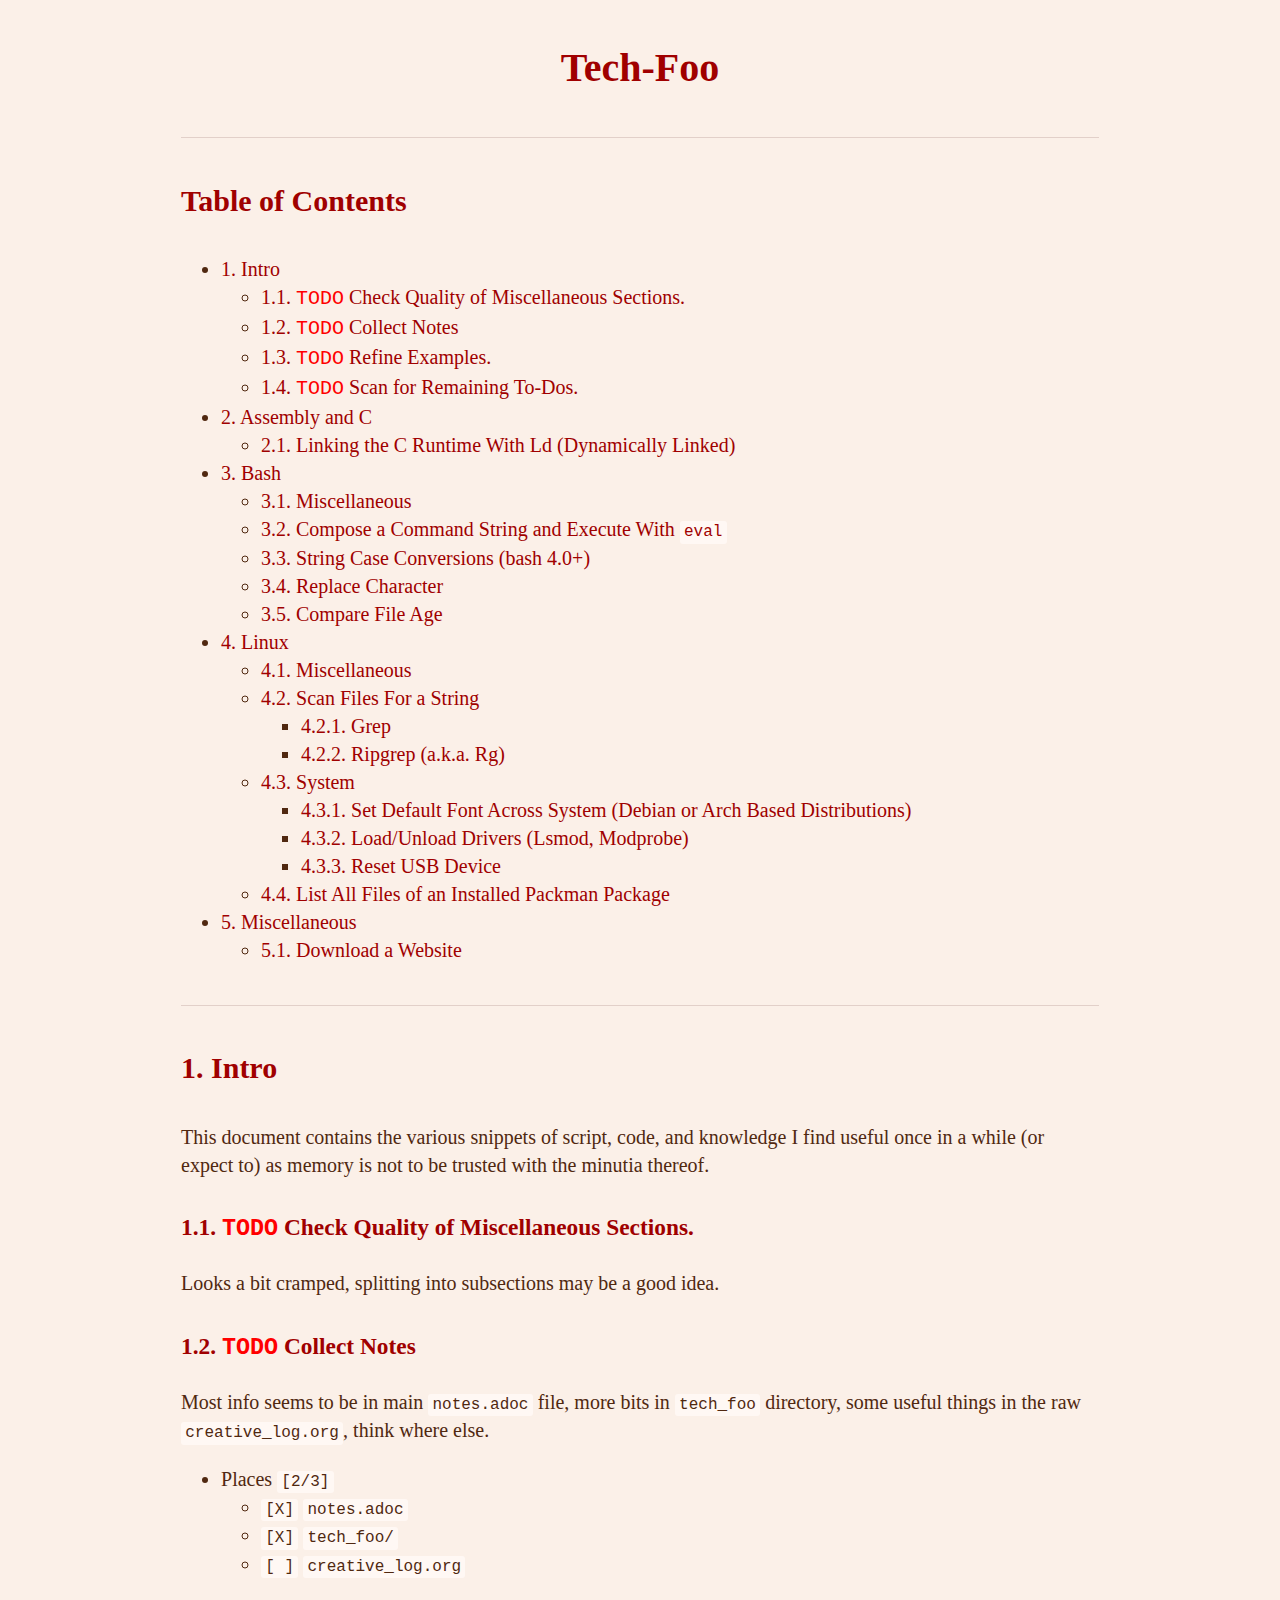
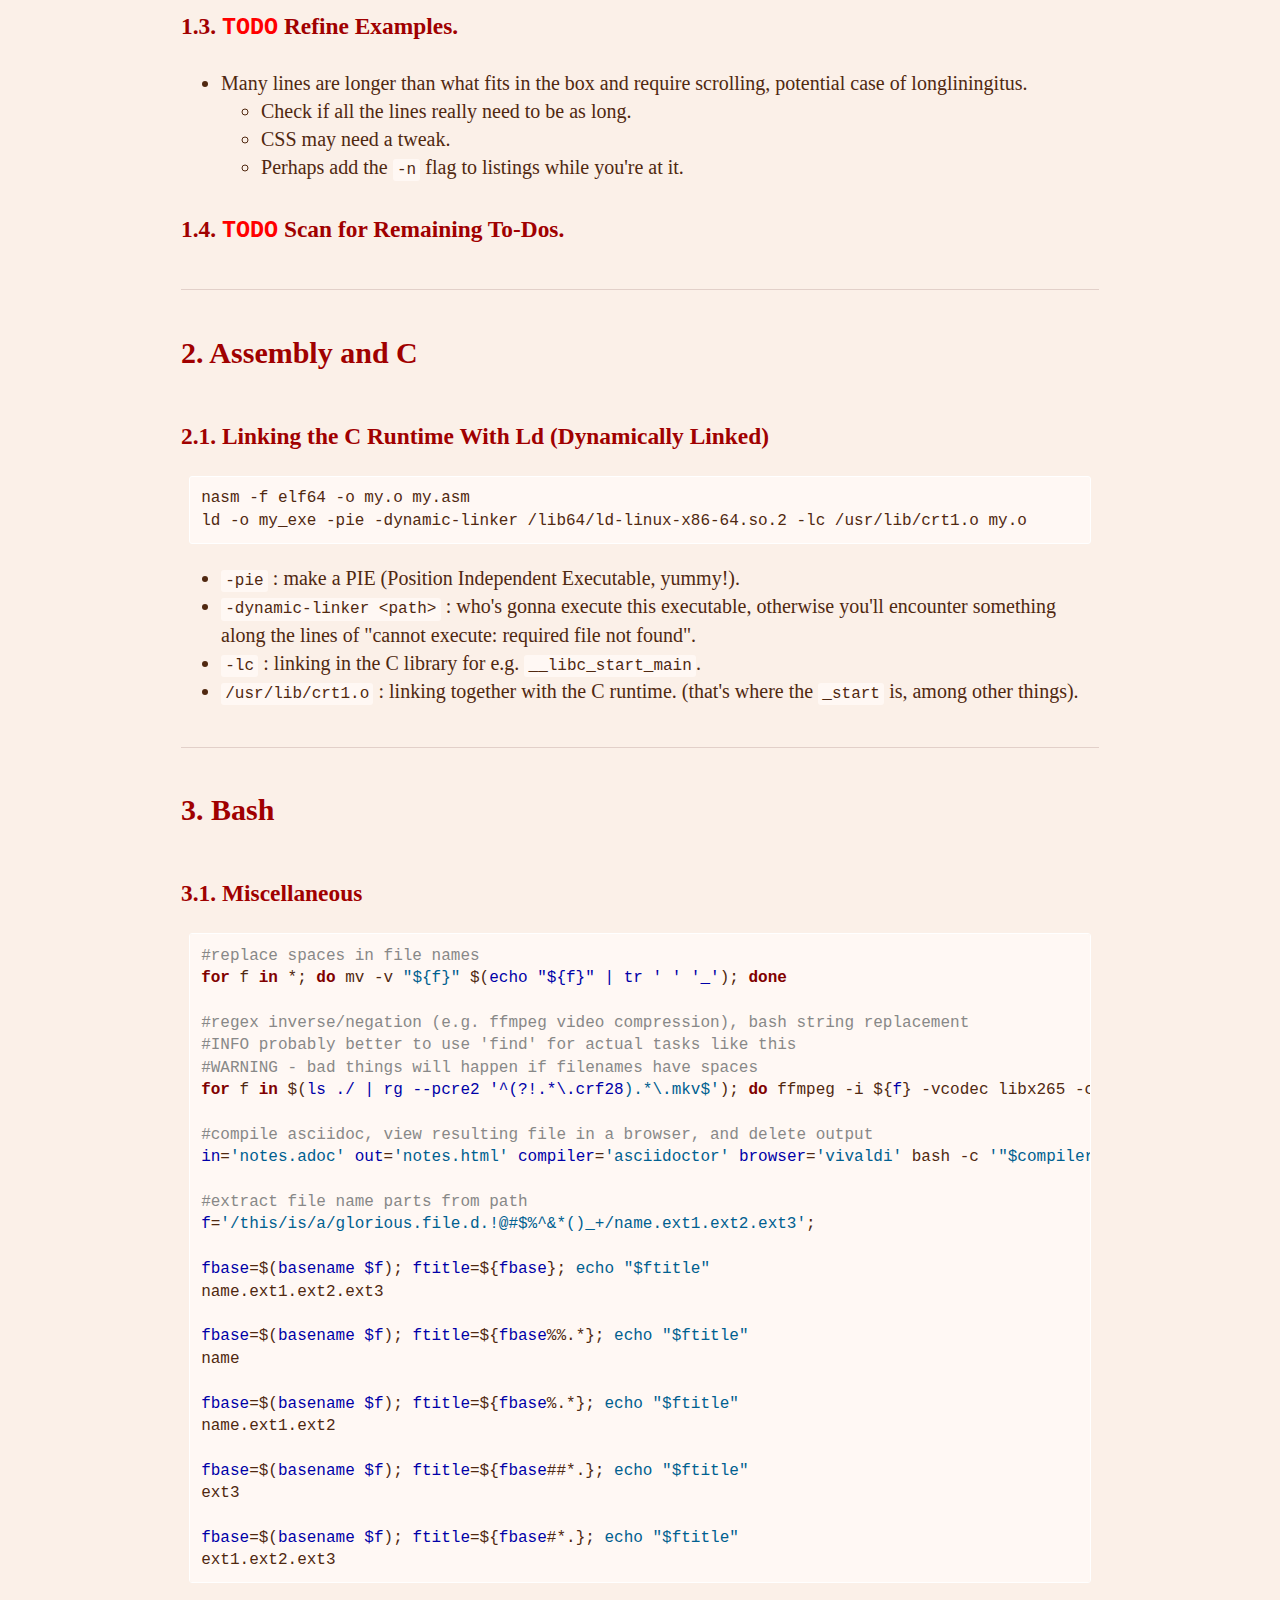
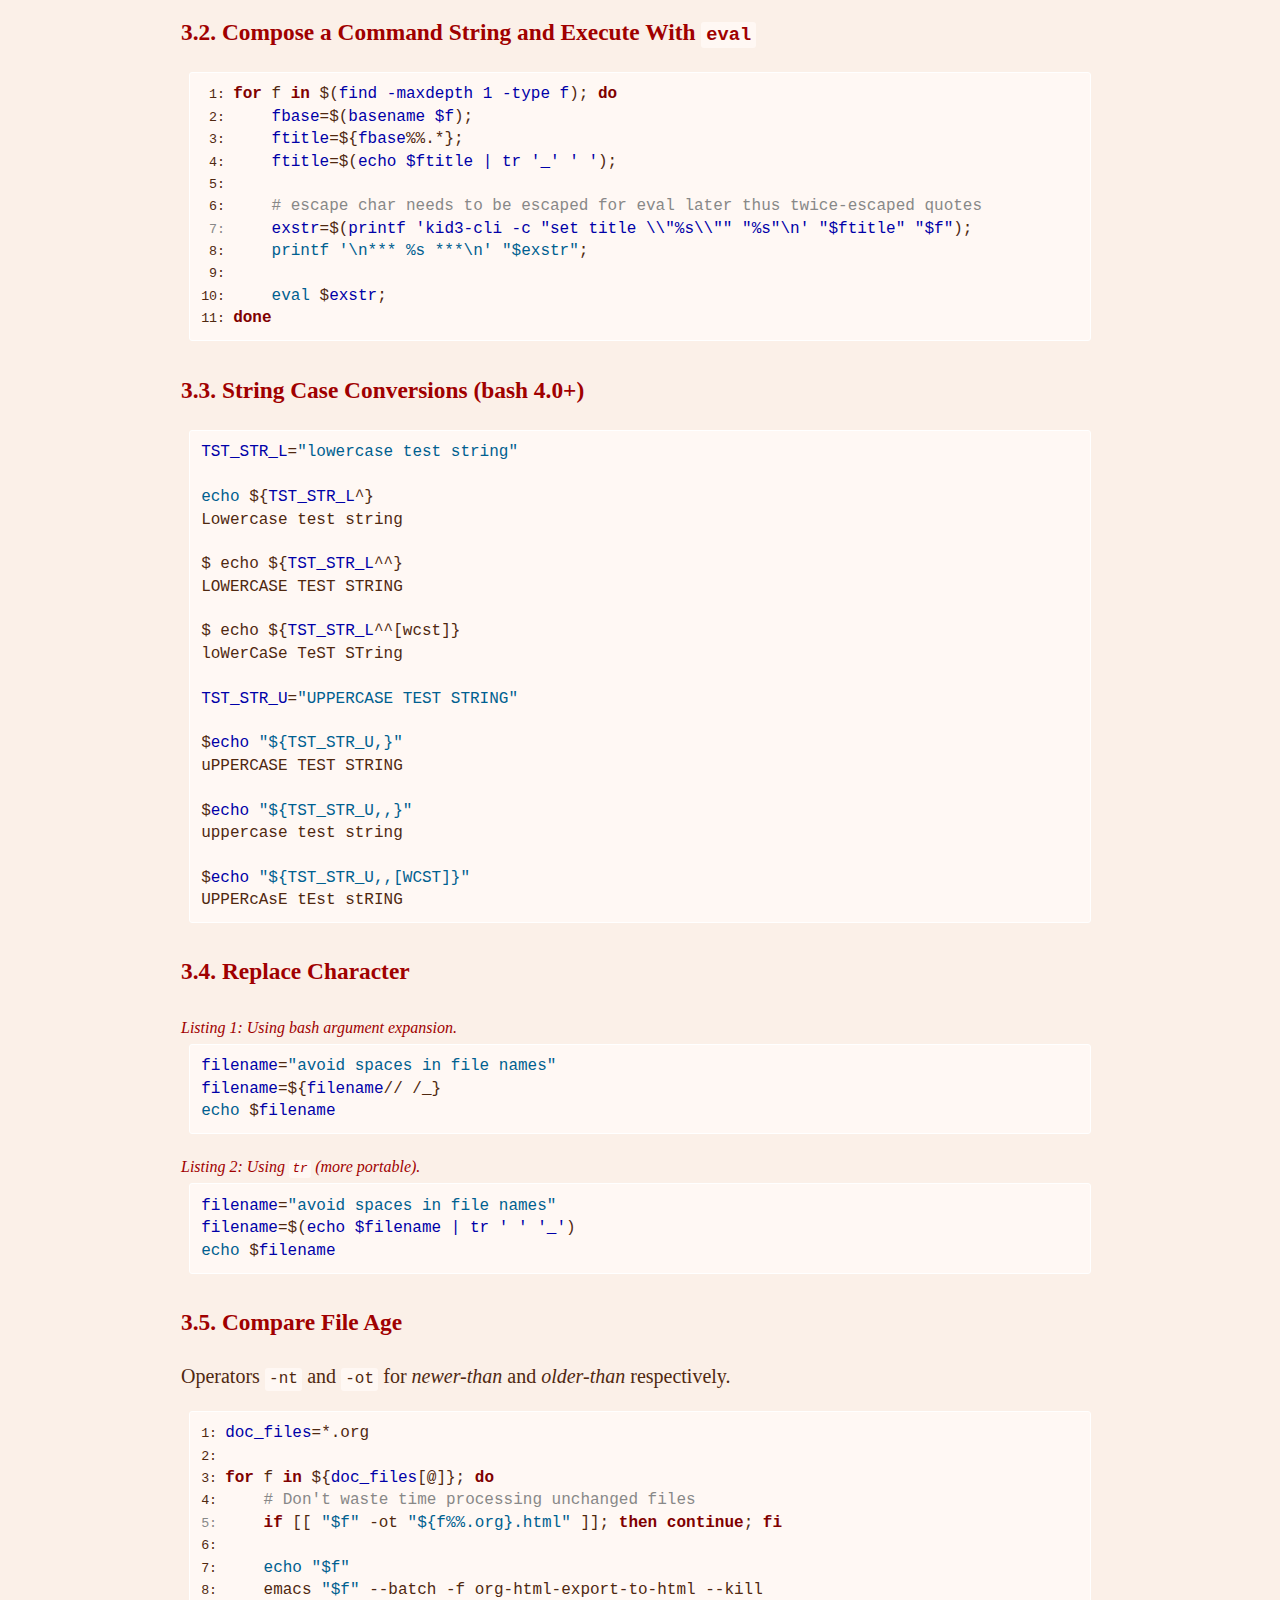
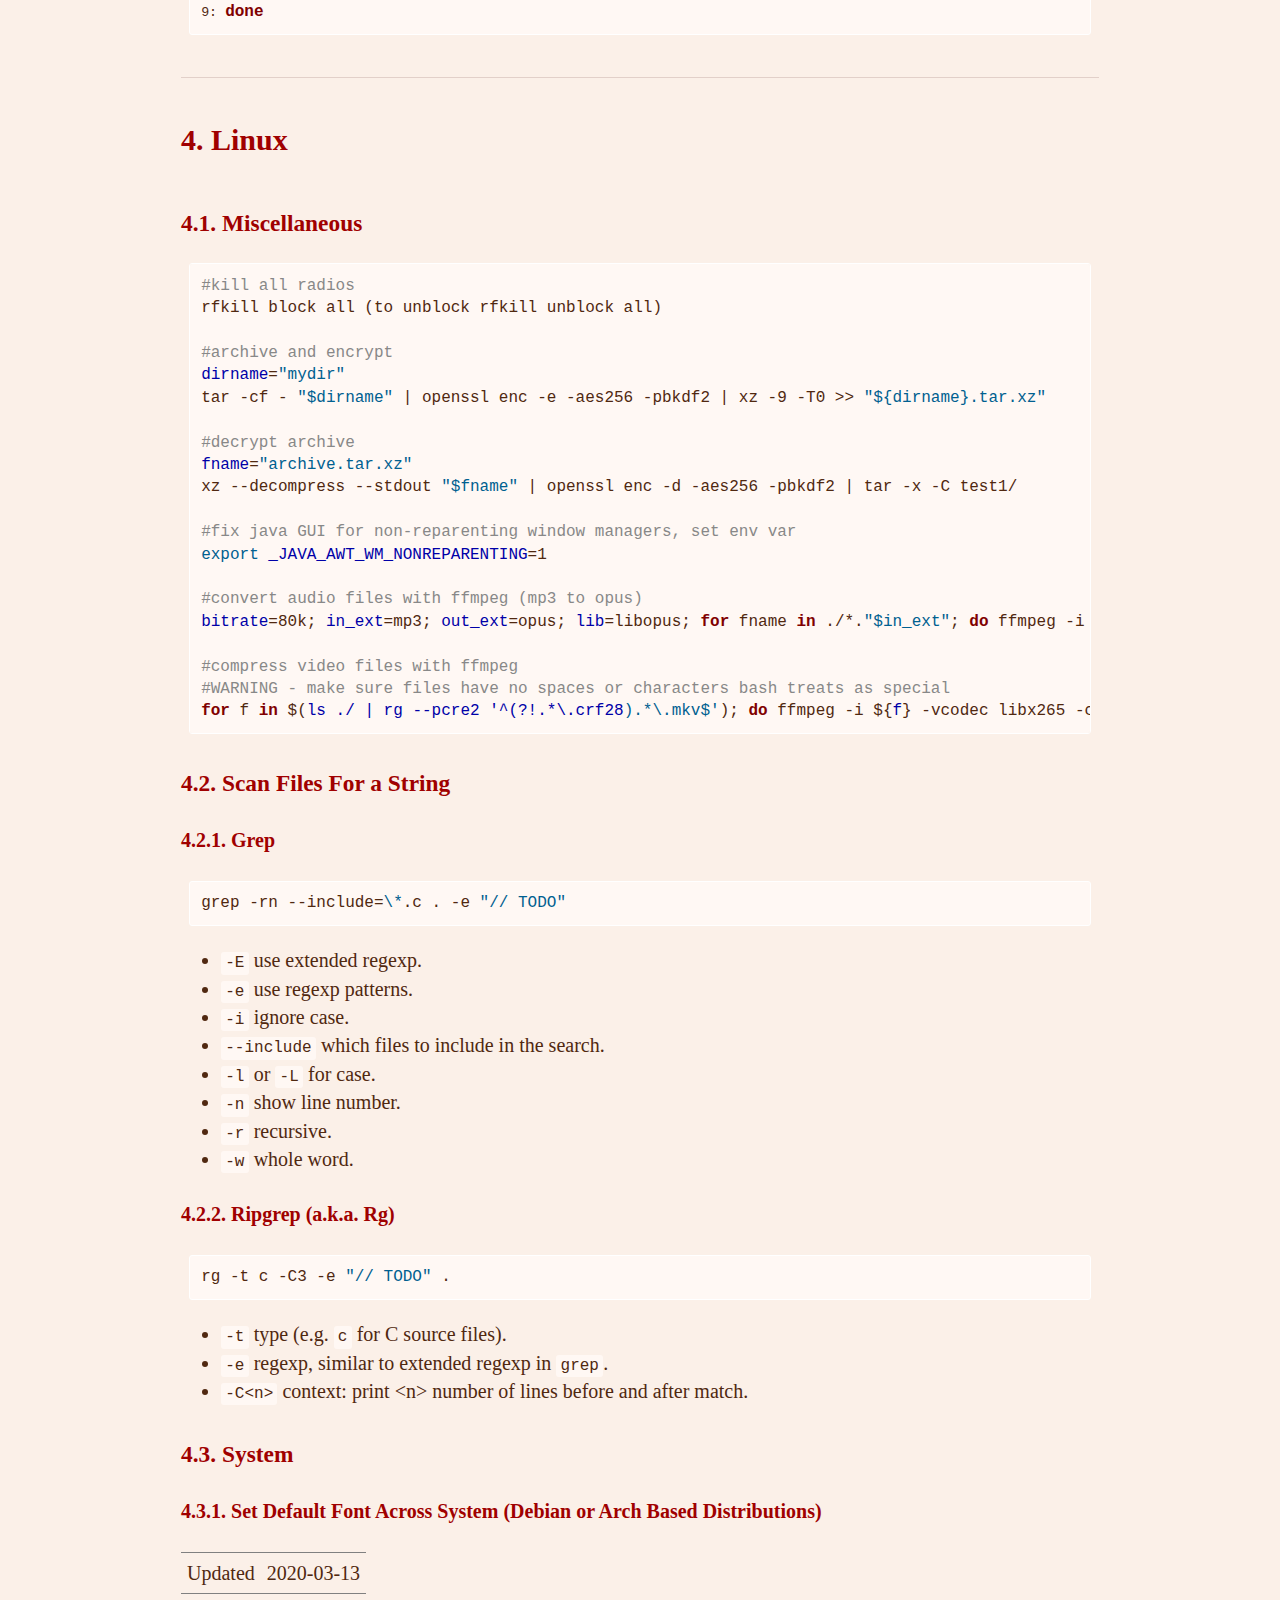
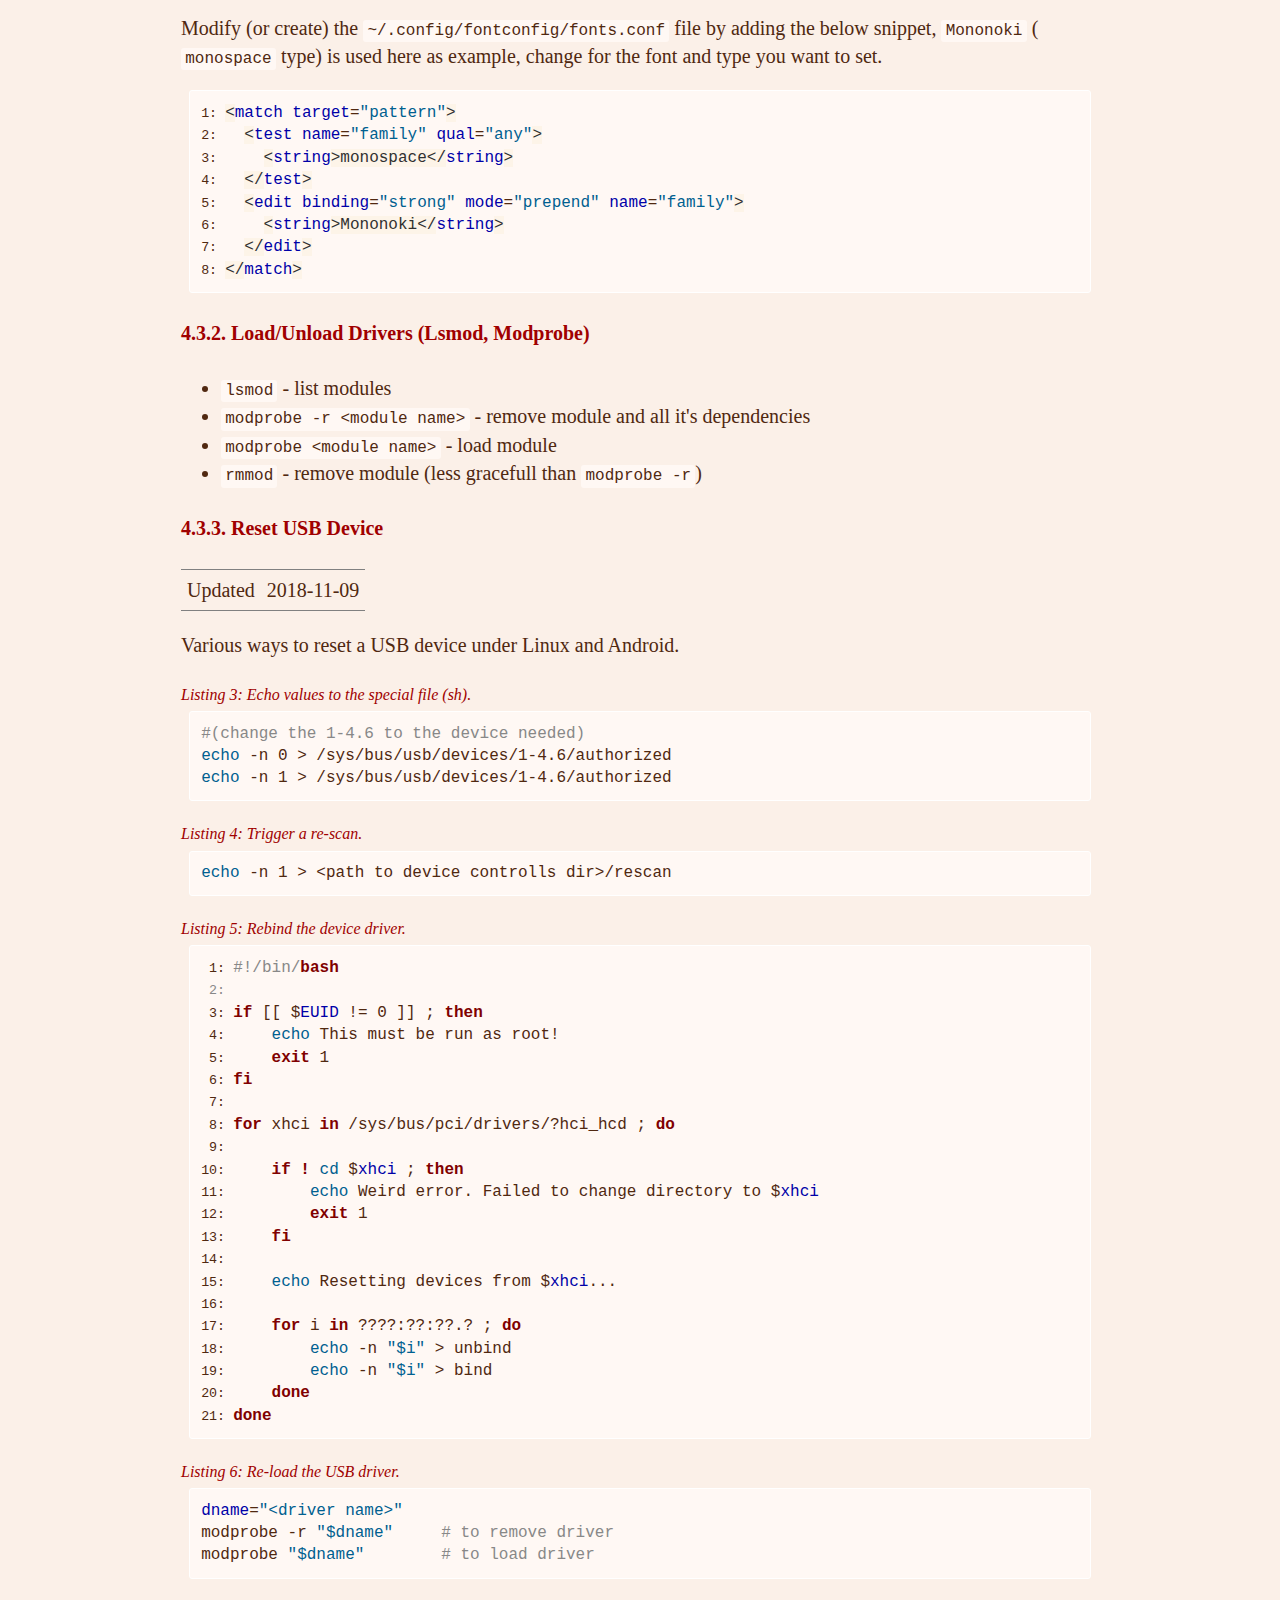
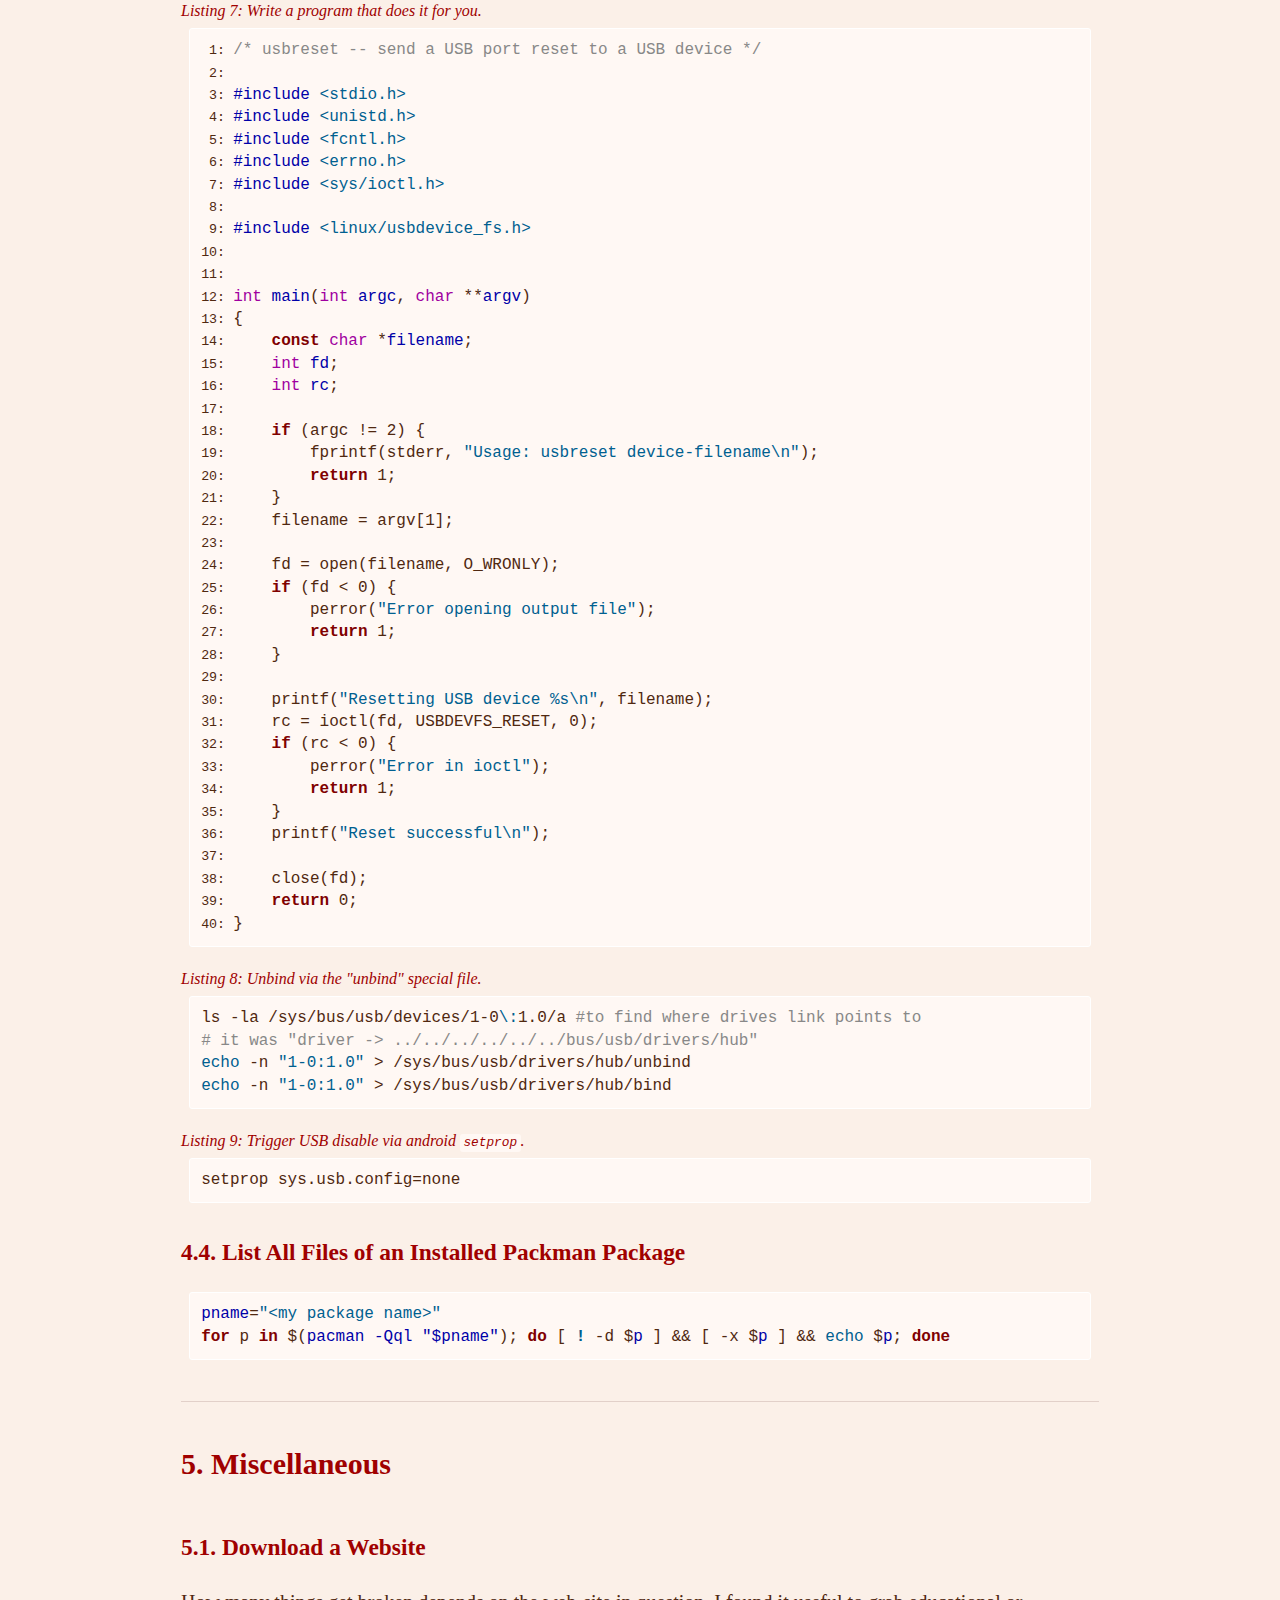
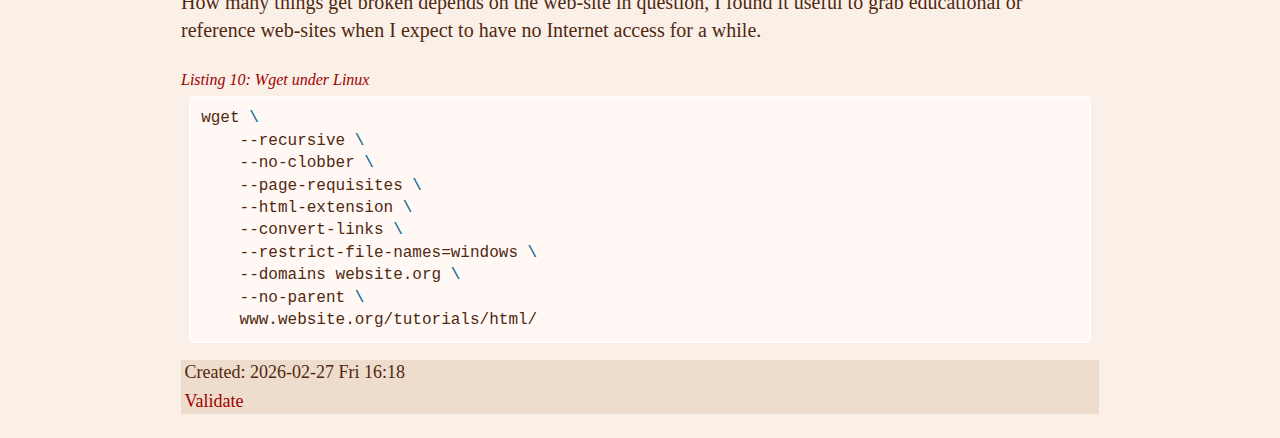
<file: tech_foo.html>
<?xml version="1.0" encoding="utf-8"?>
<!DOCTYPE html PUBLIC "-//W3C//DTD XHTML 1.0 Strict//EN"
"http://www.w3.org/TR/xhtml1/DTD/xhtml1-strict.dtd">
<html xmlns="http://www.w3.org/1999/xhtml" lang="en" xml:lang="en">
<head>
<!-- 2026-02-27 Fri 16:18 -->
<meta http-equiv="Content-Type" content="text/html;charset=utf-8" />
<meta name="viewport" content="width=device-width, initial-scale=1" />
<title>Tech-Foo</title>
<meta name="generator" content="Org Mode" />
<style type="text/css">
  #content { max-width: 60em; margin: auto; }
  .title  { text-align: center;
             margin-bottom: .2em; }
  .subtitle { text-align: center;
              font-size: medium;
              font-weight: bold;
              margin-top:0; }
  .todo   { font-family: monospace; color: red; }
  .done   { font-family: monospace; color: green; }
  .priority { font-family: monospace; color: orange; }
  .tag    { background-color: #eee; font-family: monospace;
            padding: 2px; font-size: 80%; font-weight: normal; }
  .timestamp { color: #bebebe; }
  .timestamp-kwd { color: #5f9ea0; }
  .org-right  { margin-left: auto; margin-right: 0px;  text-align: right; }
  .org-left   { margin-left: 0px;  margin-right: auto; text-align: left; }
  .org-center { margin-left: auto; margin-right: auto; text-align: center; }
  .underline { text-decoration: underline; }
  #postamble p, #preamble p { font-size: 90%; margin: .2em; }
  p.verse { margin-left: 3%; }
  pre {
    border: 1px solid #e6e6e6;
    border-radius: 3px;
    background-color: #f2f2f2;
    padding: 8pt;
    font-family: monospace;
    overflow: auto;
    margin: 1.2em;
  }
  pre.src {
    position: relative;
    overflow: auto;
  }
  pre.src:before {
    display: none;
    position: absolute;
    top: -8px;
    right: 12px;
    padding: 3px;
    color: #555;
    background-color: #f2f2f299;
  }
  pre.src:hover:before { display: inline; margin-top: 14px;}
  /* Languages per Org manual */
  pre.src-asymptote:before { content: 'Asymptote'; }
  pre.src-awk:before { content: 'Awk'; }
  pre.src-authinfo::before { content: 'Authinfo'; }
  pre.src-C:before { content: 'C'; }
  /* pre.src-C++ doesn't work in CSS */
  pre.src-clojure:before { content: 'Clojure'; }
  pre.src-css:before { content: 'CSS'; }
  pre.src-D:before { content: 'D'; }
  pre.src-ditaa:before { content: 'ditaa'; }
  pre.src-dot:before { content: 'Graphviz'; }
  pre.src-calc:before { content: 'Emacs Calc'; }
  pre.src-emacs-lisp:before { content: 'Emacs Lisp'; }
  pre.src-fortran:before { content: 'Fortran'; }
  pre.src-gnuplot:before { content: 'gnuplot'; }
  pre.src-haskell:before { content: 'Haskell'; }
  pre.src-hledger:before { content: 'hledger'; }
  pre.src-java:before { content: 'Java'; }
  pre.src-js:before { content: 'Javascript'; }
  pre.src-latex:before { content: 'LaTeX'; }
  pre.src-ledger:before { content: 'Ledger'; }
  pre.src-lisp:before { content: 'Lisp'; }
  pre.src-lilypond:before { content: 'Lilypond'; }
  pre.src-lua:before { content: 'Lua'; }
  pre.src-matlab:before { content: 'MATLAB'; }
  pre.src-mscgen:before { content: 'Mscgen'; }
  pre.src-ocaml:before { content: 'Objective Caml'; }
  pre.src-octave:before { content: 'Octave'; }
  pre.src-org:before { content: 'Org mode'; }
  pre.src-oz:before { content: 'OZ'; }
  pre.src-plantuml:before { content: 'Plantuml'; }
  pre.src-processing:before { content: 'Processing.js'; }
  pre.src-python:before { content: 'Python'; }
  pre.src-R:before { content: 'R'; }
  pre.src-ruby:before { content: 'Ruby'; }
  pre.src-sass:before { content: 'Sass'; }
  pre.src-scheme:before { content: 'Scheme'; }
  pre.src-screen:before { content: 'Gnu Screen'; }
  pre.src-sed:before { content: 'Sed'; }
  pre.src-sh:before { content: 'shell'; }
  pre.src-sql:before { content: 'SQL'; }
  pre.src-sqlite:before { content: 'SQLite'; }
  /* additional languages in org.el's org-babel-load-languages alist */
  pre.src-forth:before { content: 'Forth'; }
  pre.src-io:before { content: 'IO'; }
  pre.src-J:before { content: 'J'; }
  pre.src-makefile:before { content: 'Makefile'; }
  pre.src-maxima:before { content: 'Maxima'; }
  pre.src-perl:before { content: 'Perl'; }
  pre.src-picolisp:before { content: 'Pico Lisp'; }
  pre.src-scala:before { content: 'Scala'; }
  pre.src-shell:before { content: 'Shell Script'; }
  pre.src-ebnf2ps:before { content: 'ebfn2ps'; }
  /* additional language identifiers per "defun org-babel-execute"
       in ob-*.el */
  pre.src-cpp:before  { content: 'C++'; }
  pre.src-abc:before  { content: 'ABC'; }
  pre.src-coq:before  { content: 'Coq'; }
  pre.src-groovy:before  { content: 'Groovy'; }
  /* additional language identifiers from org-babel-shell-names in
     ob-shell.el: ob-shell is the only babel language using a lambda to put
     the execution function name together. */
  pre.src-bash:before  { content: 'bash'; }
  pre.src-csh:before  { content: 'csh'; }
  pre.src-ash:before  { content: 'ash'; }
  pre.src-dash:before  { content: 'dash'; }
  pre.src-ksh:before  { content: 'ksh'; }
  pre.src-mksh:before  { content: 'mksh'; }
  pre.src-posh:before  { content: 'posh'; }
  /* Additional Emacs modes also supported by the LaTeX listings package */
  pre.src-ada:before { content: 'Ada'; }
  pre.src-asm:before { content: 'Assembler'; }
  pre.src-caml:before { content: 'Caml'; }
  pre.src-delphi:before { content: 'Delphi'; }
  pre.src-html:before { content: 'HTML'; }
  pre.src-idl:before { content: 'IDL'; }
  pre.src-mercury:before { content: 'Mercury'; }
  pre.src-metapost:before { content: 'MetaPost'; }
  pre.src-modula-2:before { content: 'Modula-2'; }
  pre.src-pascal:before { content: 'Pascal'; }
  pre.src-ps:before { content: 'PostScript'; }
  pre.src-prolog:before { content: 'Prolog'; }
  pre.src-simula:before { content: 'Simula'; }
  pre.src-tcl:before { content: 'tcl'; }
  pre.src-tex:before { content: 'TeX'; }
  pre.src-plain-tex:before { content: 'Plain TeX'; }
  pre.src-verilog:before { content: 'Verilog'; }
  pre.src-vhdl:before { content: 'VHDL'; }
  pre.src-xml:before { content: 'XML'; }
  pre.src-nxml:before { content: 'XML'; }
  /* add a generic configuration mode; LaTeX export needs an additional
     (add-to-list 'org-latex-listings-langs '(conf " ")) in .emacs */
  pre.src-conf:before { content: 'Configuration File'; }

  table { border-collapse:collapse; }
  caption.t-above { caption-side: top; }
  caption.t-bottom { caption-side: bottom; }
  td, th { vertical-align:top;  }
  th.org-right  { text-align: center;  }
  th.org-left   { text-align: center;   }
  th.org-center { text-align: center; }
  td.org-right  { text-align: right;  }
  td.org-left   { text-align: left;   }
  td.org-center { text-align: center; }
  dt { font-weight: bold; }
  .footpara { display: inline; }
  .footdef  { margin-bottom: 1em; }
  .figure { padding: 1em; }
  .figure p { text-align: center; }
  .equation-container {
    display: table;
    text-align: center;
    width: 100%;
  }
  .equation {
    vertical-align: middle;
  }
  .equation-label {
    display: table-cell;
    text-align: right;
    vertical-align: middle;
  }
  .inlinetask {
    padding: 10px;
    border: 2px solid gray;
    margin: 10px;
    background: #ffffcc;
  }
  #org-div-home-and-up
   { text-align: right; font-size: 70%; white-space: nowrap; }
  textarea { overflow-x: auto; }
  .linenr { font-size: smaller }
  .code-highlighted { background-color: #ffff00; }
  .org-info-js_info-navigation { border-style: none; }
  #org-info-js_console-label
    { font-size: 10px; font-weight: bold; white-space: nowrap; }
  .org-info-js_search-highlight
    { background-color: #ffff00; color: #000000; font-weight: bold; }
  .org-svg { }
</style>
<link rel="stylesheet" type="text/css" href="vellum_org.css" />
</head>
<body>
<div id="content" class="content">
<h1 class="title">Tech-Foo</h1>
<div id="table-of-contents" role="doc-toc">
<h2>Table of Contents</h2>
<div id="text-table-of-contents" role="doc-toc">
<ul>
<li><a href="#org5bc3fd7">1. Intro</a>
<ul>
<li><a href="#orgc9b078e">1.1. <span class="todo TODO">TODO</span> Check Quality of Miscellaneous Sections.</a></li>
<li><a href="#org80f8a6e">1.2. <span class="todo TODO">TODO</span> Collect Notes</a></li>
<li><a href="#org5b04ca2">1.3. <span class="todo TODO">TODO</span> Refine Examples.</a></li>
<li><a href="#org6965419">1.4. <span class="todo TODO">TODO</span> Scan for Remaining To-Dos.</a></li>
</ul>
</li>
<li><a href="#org7103f1f">2. Assembly and C</a>
<ul>
<li><a href="#orgdd1c92b">2.1. Linking the C Runtime With Ld (Dynamically Linked)</a></li>
</ul>
</li>
<li><a href="#org96824e2">3. Bash</a>
<ul>
<li><a href="#org5896ea7">3.1. Miscellaneous</a></li>
<li><a href="#orgc24482c">3.2. Compose a Command String and Execute With <code>eval</code></a></li>
<li><a href="#org420866c">3.3. String Case Conversions (bash 4.0+)</a></li>
<li><a href="#orgce830a3">3.4. Replace Character</a></li>
<li><a href="#org1068ca9">3.5. Compare File Age</a></li>
</ul>
</li>
<li><a href="#org57d0e0b">4. Linux</a>
<ul>
<li><a href="#org58d872e">4.1. Miscellaneous</a></li>
<li><a href="#org880c136">4.2. Scan Files For a String</a>
<ul>
<li><a href="#org72cdc6b">4.2.1. Grep</a></li>
<li><a href="#org9bf118b">4.2.2. Ripgrep (a.k.a. Rg)</a></li>
</ul>
</li>
<li><a href="#orgadebb02">4.3. System</a>
<ul>
<li><a href="#orgc3276c3">4.3.1. Set Default Font Across System (Debian or Arch Based Distributions)</a></li>
<li><a href="#orga84975c">4.3.2. Load/Unload Drivers (Lsmod, Modprobe)</a></li>
<li><a href="#orgee7139c">4.3.3. Reset USB Device</a></li>
</ul>
</li>
<li><a href="#org06e494d">4.4. List All Files of an Installed Packman Package</a></li>
</ul>
</li>
<li><a href="#orgc70badf">5. Miscellaneous</a>
<ul>
<li><a href="#orga941eb6">5.1. Download a Website</a></li>
</ul>
</li>
</ul>
</div>
</div>
<div id="outline-container-org5bc3fd7" class="outline-2">
<h2 id="org5bc3fd7"><span class="section-number-2">1.</span> Intro</h2>
<div class="outline-text-2" id="text-1">
<p>
This document contains the various snippets of script, code, and knowledge I
find useful once in a while (or expect to) as memory is not to be trusted with
the minutia thereof.
</p>
</div>
<div id="outline-container-orgc9b078e" class="outline-3">
<h3 id="orgc9b078e"><span class="section-number-3">1.1.</span> <span class="todo TODO">TODO</span> Check Quality of Miscellaneous Sections.</h3>
<div class="outline-text-3" id="text-1-1">
<p>
Looks a bit cramped, splitting into subsections may be a good idea.
</p>
</div>
</div>
<div id="outline-container-org80f8a6e" class="outline-3">
<h3 id="org80f8a6e"><span class="section-number-3">1.2.</span> <span class="todo TODO">TODO</span> Collect Notes</h3>
<div class="outline-text-3" id="text-1-2">
<p>
Most info seems to be in main <code>notes.adoc</code> file, more bits in <code>tech_foo</code>
directory, some useful things in the raw <code>creative_log.org</code>, think where else.
</p>

<ul class="org-ul">
<li>Places <code>[2/3]</code>
<ul class="org-ul">
<li class="on"><code>[X]</code> <code>notes.adoc</code></li>
<li class="on"><code>[X]</code> <code>tech_foo/</code></li>
<li class="off"><code>[&#xa0;]</code> <code>creative_log.org</code></li>
</ul></li>
</ul>
</div>
</div>
<div id="outline-container-org5b04ca2" class="outline-3">
<h3 id="org5b04ca2"><span class="section-number-3">1.3.</span> <span class="todo TODO">TODO</span> Refine Examples.</h3>
<div class="outline-text-3" id="text-1-3">
<ul class="org-ul">
<li>Many lines are longer than what fits in the box and require scrolling,
potential case of longliningitus.
<ul class="org-ul">
<li>Check if all the lines really need to be as long.</li>
<li>CSS may need a tweak.</li>
<li>Perhaps add the <code>-n</code> flag to listings while you're at it.</li>
</ul></li>
</ul>
</div>
</div>
<div id="outline-container-org6965419" class="outline-3">
<h3 id="org6965419"><span class="section-number-3">1.4.</span> <span class="todo TODO">TODO</span> Scan for Remaining To-Dos.</h3>
</div>
</div>
<div id="outline-container-org7103f1f" class="outline-2">
<h2 id="org7103f1f"><span class="section-number-2">2.</span> Assembly and C</h2>
<div class="outline-text-2" id="text-2">
</div>
<div id="outline-container-orgdd1c92b" class="outline-3">
<h3 id="orgdd1c92b"><span class="section-number-3">2.1.</span> Linking the C Runtime With Ld (Dynamically Linked)</h3>
<div class="outline-text-3" id="text-2-1">
<div class="org-src-container">
<pre class="src src-bash">nasm -f elf64 -o my.o my.asm
ld -o my_exe -pie -dynamic-linker /lib64/ld-linux-x86-64.so.2 -lc /usr/lib/crt1.o my.o
</pre>
</div>

<ul class="org-ul">
<li><code>-pie</code> : make a PIE (Position Independent Executable, yummy!).</li>
<li><code>-dynamic-linker &lt;path&gt;</code> : who's gonna execute this executable, otherwise you'll
encounter something along the lines of "cannot execute: required file not
found".</li>
<li><code>-lc</code> : linking in the C library for e.g. <code>__libc_start_main</code>.</li>
<li><code>/usr/lib/crt1.o</code> : linking together with the C runtime. (that's where the
<code>_start</code> is, among other things).</li>
</ul>
</div>
</div>
</div>
<div id="outline-container-org96824e2" class="outline-2">
<h2 id="org96824e2"><span class="section-number-2">3.</span> Bash</h2>
<div class="outline-text-2" id="text-3">
</div>
<div id="outline-container-org5896ea7" class="outline-3">
<h3 id="org5896ea7"><span class="section-number-3">3.1.</span> Miscellaneous</h3>
<div class="outline-text-3" id="text-3-1">
<div class="org-src-container">
<pre class="src src-bash"><span style="color: #888888;">#</span><span style="color: #888888;">replace spaces in file names
</span><span style="color: #800000; font-weight: bold;">for</span> f<span style="color: #800000; font-weight: bold;"> in</span> *; <span style="color: #800000; font-weight: bold;">do</span> mv -v <span style="color: #006090;">"${f}"</span> $(<span style="color: #0000a8;">echo "${f}" | tr ' ' '_'</span>); <span style="color: #800000; font-weight: bold;">done</span>

<span style="color: #888888;">#</span><span style="color: #888888;">regex inverse/negation (e.g. ffmpeg video compression), bash string replacement
</span><span style="color: #888888;">#</span><span style="color: #888888;">INFO probably better to use 'find' for actual tasks like this
</span><span style="color: #888888;">#</span><span style="color: #888888;">WARNING - bad things will happen if filenames have spaces
</span><span style="color: #800000; font-weight: bold;">for</span> f<span style="color: #800000; font-weight: bold;"> in</span> $(<span style="color: #0000a8;">ls ./ | rg --pcre2 '^(?!.*\.crf28</span><span style="color: #006090;">).*\.mkv$'</span>); <span style="color: #800000; font-weight: bold;">do</span> ffmpeg -i ${<span style="color: #0000A8;">f</span>} -vcodec libx265 -crf 28 ${<span style="color: #0000A8;">f</span>%.mkv}.x265.crf28.mkv; <span style="color: #800000; font-weight: bold;">done</span>

<span style="color: #888888;">#</span><span style="color: #888888;">compile asciidoc, view resulting file in a browser, and delete output
</span><span style="color: #0000A8;">in</span>=<span style="color: #006090;">'notes.adoc'</span> <span style="color: #0000A8;">out</span>=<span style="color: #006090;">'notes.html'</span> <span style="color: #0000A8;">compiler</span>=<span style="color: #006090;">'asciidoctor'</span> <span style="color: #0000A8;">browser</span>=<span style="color: #006090;">'vivaldi'</span> bash -c <span style="color: #006090;">'"$compiler" "$in" -o "$out"; "$browser" "$out"; sleep 1; rm "$out"'</span>

<span style="color: #888888;">#</span><span style="color: #888888;">extract file name parts from path
</span><span style="color: #0000A8;">f</span>=<span style="color: #006090;">'/this/is/a/glorious.file.d.!@#$%^&amp;*()_+/name.ext1.ext2.ext3'</span>;

<span style="color: #0000A8;">fbase</span>=$(<span style="color: #0000a8;">basename $f</span>); <span style="color: #0000A8;">ftitle</span>=${<span style="color: #0000A8;">fbase</span>}; <span style="color: #006090;">echo</span> <span style="color: #006090;">"$ftitle"</span>
name.ext1.ext2.ext3

<span style="color: #0000A8;">fbase</span>=$(<span style="color: #0000a8;">basename $f</span>); <span style="color: #0000A8;">ftitle</span>=${<span style="color: #0000A8;">fbase</span>%%.*}; <span style="color: #006090;">echo</span> <span style="color: #006090;">"$ftitle"</span>
name

<span style="color: #0000A8;">fbase</span>=$(<span style="color: #0000a8;">basename $f</span>); <span style="color: #0000A8;">ftitle</span>=${<span style="color: #0000A8;">fbase</span>%.*}; <span style="color: #006090;">echo</span> <span style="color: #006090;">"$ftitle"</span>
name.ext1.ext2

<span style="color: #0000A8;">fbase</span>=$(<span style="color: #0000a8;">basename $f</span>); <span style="color: #0000A8;">ftitle</span>=${<span style="color: #0000A8;">fbase</span>##*.}; <span style="color: #006090;">echo</span> <span style="color: #006090;">"$ftitle"</span>
ext3

<span style="color: #0000A8;">fbase</span>=$(<span style="color: #0000a8;">basename $f</span>); <span style="color: #0000A8;">ftitle</span>=${<span style="color: #0000A8;">fbase</span>#*.}; <span style="color: #006090;">echo</span> <span style="color: #006090;">"$ftitle"</span>
ext1.ext2.ext3
</pre>
</div>
</div>
</div>
<div id="outline-container-orgc24482c" class="outline-3">
<h3 id="orgc24482c"><span class="section-number-3">3.2.</span> Compose a Command String and Execute With <code>eval</code></h3>
<div class="outline-text-3" id="text-3-2">
<div class="org-src-container">
<pre class="src src-bash"><span class="linenr"> 1: </span><span style="color: #800000; font-weight: bold;">for</span> f<span style="color: #800000; font-weight: bold;"> in</span> $(<span style="color: #0000a8;">find -maxdepth 1 -type f</span>); <span style="color: #800000; font-weight: bold;">do</span>
<span class="linenr"> 2: </span>    <span style="color: #0000A8;">fbase</span>=$(<span style="color: #0000a8;">basename $f</span>);
<span class="linenr"> 3: </span>    <span style="color: #0000A8;">ftitle</span>=${<span style="color: #0000A8;">fbase</span>%%.*};
<span class="linenr"> 4: </span>    <span style="color: #0000A8;">ftitle</span>=$(<span style="color: #0000a8;">echo $ftitle | tr '_' ' '</span>);
<span class="linenr"> 5: </span>
<span class="linenr"> 6: </span>    <span style="color: #888888;"># </span><span style="color: #888888;">escape char needs to be escaped for eval later thus twice-escaped quotes
<span class="linenr"> 7: </span></span>    <span style="color: #0000A8;">exstr</span>=$(<span style="color: #0000a8;">printf 'kid3-cli -c "set title \\"%s\\"" "%s"\n' "$ftitle" "$f"</span>);
<span class="linenr"> 8: </span>    <span style="color: #006090;">printf</span> <span style="color: #006090;">'\n*** %s ***\n'</span> <span style="color: #006090;">"$exstr"</span>;
<span class="linenr"> 9: </span>
<span class="linenr">10: </span>    <span style="color: #006090;">eval</span> $<span style="color: #0000A8;">exstr</span>;
<span class="linenr">11: </span><span style="color: #800000; font-weight: bold;">done</span>
</pre>
</div>
</div>
</div>
<div id="outline-container-org420866c" class="outline-3">
<h3 id="org420866c"><span class="section-number-3">3.3.</span> String Case Conversions (bash 4.0+)</h3>
<div class="outline-text-3" id="text-3-3">
<div class="org-src-container">
<pre class="src src-bash"><span style="color: #0000A8;">TST_STR_L</span>=<span style="color: #006090;">"lowercase test string"</span>

<span style="color: #006090;">echo</span> ${<span style="color: #0000A8;">TST_STR_L</span>^}
Lowercase test string

$ echo ${<span style="color: #0000A8;">TST_STR_L</span>^^}
LOWERCASE TEST STRING

$ echo ${<span style="color: #0000A8;">TST_STR_L</span>^^[wcst]}
loWerCaSe TeST STring

<span style="color: #0000A8;">TST_STR_U</span>=<span style="color: #006090;">"UPPERCASE TEST STRING"</span>

$<span style="color: #0000A8;">echo</span> <span style="color: #006090;">"${TST_STR_U,}"</span>
uPPERCASE TEST STRING

$<span style="color: #0000A8;">echo</span> <span style="color: #006090;">"${TST_STR_U,,}"</span>
uppercase test string

$<span style="color: #0000A8;">echo</span> <span style="color: #006090;">"${TST_STR_U,,[WCST]}"</span>
UPPERcAsE tEst stRING
</pre>
</div>
</div>
</div>
<div id="outline-container-orgce830a3" class="outline-3">
<h3 id="orgce830a3"><span class="section-number-3">3.4.</span> Replace Character</h3>
<div class="outline-text-3" id="text-3-4">
<div class="org-src-container">
<label class="org-src-name"><span class="listing-number">Listing 1: </span>Using bash argument expansion.</label><pre class="src src-bash"><span style="color: #0000A8;">filename</span>=<span style="color: #006090;">"avoid spaces in file names"</span>
<span style="color: #0000A8;">filename</span>=${<span style="color: #0000A8;">filename</span>// /_}
<span style="color: #006090;">echo</span> $<span style="color: #0000A8;">filename</span>
</pre>
</div>

<div class="org-src-container">
<label class="org-src-name"><span class="listing-number">Listing 2: </span>Using <code>tr</code> (more portable).</label><pre class="src src-bash"><span style="color: #0000A8;">filename</span>=<span style="color: #006090;">"avoid spaces in file names"</span>
<span style="color: #0000A8;">filename</span>=$(<span style="color: #0000a8;">echo $filename | tr ' ' '_'</span>)
<span style="color: #006090;">echo</span> $<span style="color: #0000A8;">filename</span>
</pre>
</div>
</div>
</div>
<div id="outline-container-org1068ca9" class="outline-3">
<h3 id="org1068ca9"><span class="section-number-3">3.5.</span> Compare File Age</h3>
<div class="outline-text-3" id="text-3-5">
<p>
Operators <code>-nt</code> and <code>-ot</code> for <i>newer-than</i> and <i>older-than</i> respectively.
</p>

<div class="org-src-container">
<pre class="src src-bash"><span class="linenr">1: </span><span style="color: #0000A8;">doc_files</span>=*.org
<span class="linenr">2: </span>
<span class="linenr">3: </span><span style="color: #800000; font-weight: bold;">for</span> f<span style="color: #800000; font-weight: bold;"> in</span> ${<span style="color: #0000A8;">doc_files</span>[@]}; <span style="color: #800000; font-weight: bold;">do</span>
<span class="linenr">4: </span>    <span style="color: #888888;"># </span><span style="color: #888888;">Don't waste time processing unchanged files
<span class="linenr">5: </span></span>    <span style="color: #800000; font-weight: bold;">if</span> [[ <span style="color: #006090;">"$f"</span> -ot <span style="color: #006090;">"${f%%.org}.html"</span> ]]; <span style="color: #800000; font-weight: bold;">then continue</span>; <span style="color: #800000; font-weight: bold;">fi</span>
<span class="linenr">6: </span>
<span class="linenr">7: </span>    <span style="color: #006090;">echo</span> <span style="color: #006090;">"$f"</span>
<span class="linenr">8: </span>    emacs <span style="color: #006090;">"$f"</span> --batch -f org-html-export-to-html --kill
<span class="linenr">9: </span><span style="color: #800000; font-weight: bold;">done</span>
</pre>
</div>
</div>
</div>
</div>
<div id="outline-container-org57d0e0b" class="outline-2">
<h2 id="org57d0e0b"><span class="section-number-2">4.</span> Linux</h2>
<div class="outline-text-2" id="text-4">
</div>
<div id="outline-container-org58d872e" class="outline-3">
<h3 id="org58d872e"><span class="section-number-3">4.1.</span> Miscellaneous</h3>
<div class="outline-text-3" id="text-4-1">
<div class="org-src-container">
<pre class="src src-bash"><span style="color: #888888;">#</span><span style="color: #888888;">kill all radios
</span>rfkill block all (to unblock rfkill unblock all)

<span style="color: #888888;">#</span><span style="color: #888888;">archive and encrypt
</span><span style="color: #0000A8;">dirname</span>=<span style="color: #006090;">"mydir"</span>
tar -cf - <span style="color: #006090;">"$dirname"</span> | openssl enc -e -aes256 -pbkdf2 | xz -9 -T0 &gt;&gt; <span style="color: #006090;">"${dirname}.tar.xz"</span>

<span style="color: #888888;">#</span><span style="color: #888888;">decrypt archive
</span><span style="color: #0000A8;">fname</span>=<span style="color: #006090;">"archive.tar.xz"</span>
xz --decompress --stdout <span style="color: #006090;">"$fname"</span> | openssl enc -d -aes256 -pbkdf2 | tar -x -C test1/

<span style="color: #888888;">#</span><span style="color: #888888;">fix java GUI for non-reparenting window managers, set env var
</span><span style="color: #006090;">export</span> <span style="color: #0000A8;">_JAVA_AWT_WM_NONREPARENTING</span>=1

<span style="color: #888888;">#</span><span style="color: #888888;">convert audio files with ffmpeg (mp3 to opus)
</span><span style="color: #0000A8;">bitrate</span>=80k; <span style="color: #0000A8;">in_ext</span>=mp3; <span style="color: #0000A8;">out_ext</span>=opus; <span style="color: #0000A8;">lib</span>=libopus; <span style="color: #800000; font-weight: bold;">for</span> fname<span style="color: #800000; font-weight: bold;"> in</span> ./*.<span style="color: #006090;">"$in_ext"</span>; <span style="color: #800000; font-weight: bold;">do</span> ffmpeg -i <span style="color: #006090;">"$fname"</span> -c:a <span style="color: #006090;">"$lib"</span> -b:a $<span style="color: #0000A8;">bitrate</span> -af <span style="color: #006090;">"aresample=async=1:first_pts=0"</span> $(<span style="color: #0000a8;">echo ${fname%.$in_ext}.$bitrate.$out_ext</span>); <span style="color: #800000; font-weight: bold;">done</span>

<span style="color: #888888;">#</span><span style="color: #888888;">compress video files with ffmpeg
</span><span style="color: #888888;">#</span><span style="color: #888888;">WARNING - make sure files have no spaces or characters bash treats as special
</span><span style="color: #800000; font-weight: bold;">for</span> f<span style="color: #800000; font-weight: bold;"> in</span> $(<span style="color: #0000a8;">ls ./ | rg --pcre2 '^(?!.*\.crf28</span><span style="color: #006090;">).*\.mkv$'</span>); <span style="color: #800000; font-weight: bold;">do</span> ffmpeg -i ${<span style="color: #0000A8;">f</span>} -vcodec libx265 -crf 28 ${<span style="color: #0000A8;">f</span>%.mkv}.x265.crf28.mkv; <span style="color: #800000; font-weight: bold;">done</span>
</pre>
</div>
</div>
</div>
<div id="outline-container-org880c136" class="outline-3">
<h3 id="org880c136"><span class="section-number-3">4.2.</span> Scan Files For a String</h3>
<div class="outline-text-3" id="text-4-2">
</div>
<div id="outline-container-org72cdc6b" class="outline-4">
<h4 id="org72cdc6b"><span class="section-number-4">4.2.1.</span> Grep</h4>
<div class="outline-text-4" id="text-4-2-1">
<div class="org-src-container">
<pre class="src src-bash">grep -rn --include=<span style="color: #006090;">\*</span>.c . -e <span style="color: #006090;">"// TODO"</span>
</pre>
</div>

<ul class="org-ul">
<li><code>-E</code> use extended regexp.</li>
<li><code>-e</code> use regexp patterns.</li>
<li><code>-i</code> ignore case.</li>
<li><code>--include</code> which files to include in the search.</li>
<li><code>-l</code> or <code>-L</code> for case.</li>
<li><code>-n</code> show line number.</li>
<li><code>-r</code> recursive.</li>
<li><code>-w</code> whole word.</li>
</ul>
</div>
</div>
<div id="outline-container-org9bf118b" class="outline-4">
<h4 id="org9bf118b"><span class="section-number-4">4.2.2.</span> Ripgrep (a.k.a. Rg)</h4>
<div class="outline-text-4" id="text-4-2-2">
<div class="org-src-container">
<pre class="src src-bash">rg -t c -C3 -e <span style="color: #006090;">"// TODO"</span> .
</pre>
</div>

<ul class="org-ul">
<li><code>-t</code> type (e.g. <code>c</code> for C source files).</li>
<li><code>-e</code> regexp, similar to extended regexp in <code>grep</code>.</li>
<li><code>-C&lt;n&gt;</code> context: print &lt;n&gt; number of lines before and after match.</li>
</ul>
</div>
</div>
</div>
<div id="outline-container-orgadebb02" class="outline-3">
<h3 id="orgadebb02"><span class="section-number-3">4.3.</span> System</h3>
<div class="outline-text-3" id="text-4-3">
</div>
<div id="outline-container-orgc3276c3" class="outline-4">
<h4 id="orgc3276c3"><span class="section-number-4">4.3.1.</span> Set Default Font Across System (Debian or Arch Based Distributions)</h4>
<div class="outline-text-4" id="text-4-3-1">
<table border="2" cellspacing="0" cellpadding="6" rules="groups" frame="hsides">


<colgroup>
<col  class="org-left" />

<col  class="org-right" />
</colgroup>
<tbody>
<tr>
<td class="org-left">Updated</td>
<td class="org-right">2020-03-13</td>
</tr>
</tbody>
</table>

<p>
Modify (or create) the <code>~/.config/fontconfig/fonts.conf</code> file by adding the
below snippet, <code>Mononoki</code> (<code>monospace</code> type) is used here as example, change for
the font and type you want to set.
</p>

<div class="org-src-container">
<pre class="src src-xml"><span class="linenr">1: </span><span style="color: #303030; background-color: #fdf4e8;">&lt;</span><span style="color: #0000a8;">match</span> <span style="color: #0000A8;">target</span>=<span style="color: #006090;">"pattern"</span><span style="color: #303030; background-color: #fdf4e8;">&gt;</span>
<span class="linenr">2: </span>  <span style="color: #303030; background-color: #fdf4e8;">&lt;</span><span style="color: #0000a8;">test</span> <span style="color: #0000A8;">name</span>=<span style="color: #006090;">"family"</span> <span style="color: #0000A8;">qual</span>=<span style="color: #006090;">"any"</span><span style="color: #303030; background-color: #fdf4e8;">&gt;</span>
<span class="linenr">3: </span>    <span style="color: #303030; background-color: #fdf4e8;">&lt;</span><span style="color: #0000a8;">string</span><span style="color: #303030; background-color: #fdf4e8;">&gt;</span><span style="color: #303030; background-color: #fdf4e8;">monospace</span><span style="color: #303030; background-color: #fdf4e8;">&lt;</span><span style="color: #303030; background-color: #fdf4e8;">/</span><span style="color: #0000a8;">string</span><span style="color: #303030; background-color: #fdf4e8;">&gt;</span>
<span class="linenr">4: </span>  <span style="color: #303030; background-color: #fdf4e8;">&lt;</span><span style="color: #303030; background-color: #fdf4e8;">/</span><span style="color: #0000a8;">test</span><span style="color: #303030; background-color: #fdf4e8;">&gt;</span>
<span class="linenr">5: </span>  <span style="color: #303030; background-color: #fdf4e8;">&lt;</span><span style="color: #0000a8;">edit</span> <span style="color: #0000A8;">binding</span>=<span style="color: #006090;">"strong"</span> <span style="color: #0000A8;">mode</span>=<span style="color: #006090;">"prepend"</span> <span style="color: #0000A8;">name</span>=<span style="color: #006090;">"family"</span><span style="color: #303030; background-color: #fdf4e8;">&gt;</span>
<span class="linenr">6: </span>    <span style="color: #303030; background-color: #fdf4e8;">&lt;</span><span style="color: #0000a8;">string</span><span style="color: #303030; background-color: #fdf4e8;">&gt;</span><span style="color: #303030; background-color: #fdf4e8;">Mononoki</span><span style="color: #303030; background-color: #fdf4e8;">&lt;</span><span style="color: #303030; background-color: #fdf4e8;">/</span><span style="color: #0000a8;">string</span><span style="color: #303030; background-color: #fdf4e8;">&gt;</span>
<span class="linenr">7: </span>  <span style="color: #303030; background-color: #fdf4e8;">&lt;</span><span style="color: #303030; background-color: #fdf4e8;">/</span><span style="color: #0000a8;">edit</span><span style="color: #303030; background-color: #fdf4e8;">&gt;</span>
<span class="linenr">8: </span><span style="color: #303030; background-color: #fdf4e8;">&lt;</span><span style="color: #303030; background-color: #fdf4e8;">/</span><span style="color: #0000a8;">match</span><span style="color: #303030; background-color: #fdf4e8;">&gt;</span>
</pre>
</div>
</div>
</div>
<div id="outline-container-orga84975c" class="outline-4">
<h4 id="orga84975c"><span class="section-number-4">4.3.2.</span> Load/Unload Drivers (Lsmod, Modprobe)</h4>
<div class="outline-text-4" id="text-4-3-2">
<ul class="org-ul">
<li><code>lsmod</code> - list modules</li>
<li><code>modprobe -r &lt;module name&gt;</code> - remove module and all it's dependencies</li>
<li><code>modprobe &lt;module name&gt;</code> - load module</li>
<li><code>rmmod</code> - remove module (less gracefull than <code>modprobe -r</code>)</li>
</ul>
</div>
</div>
<div id="outline-container-orgee7139c" class="outline-4">
<h4 id="orgee7139c"><span class="section-number-4">4.3.3.</span> Reset USB Device</h4>
<div class="outline-text-4" id="text-4-3-3">
<table border="2" cellspacing="0" cellpadding="6" rules="groups" frame="hsides">


<colgroup>
<col  class="org-left" />

<col  class="org-right" />
</colgroup>
<tbody>
<tr>
<td class="org-left">Updated</td>
<td class="org-right">2018-11-09</td>
</tr>
</tbody>
</table>

<p>
Various ways to reset a USB device under Linux and Android.
</p>

<div class="org-src-container">
<label class="org-src-name"><span class="listing-number">Listing 3: </span>Echo values to the special file (sh).</label><pre class="src src-sh"><span style="color: #888888;">#</span><span style="color: #888888;">(change the 1-4.6 to the device needed)
</span><span style="color: #006090;">echo</span> -n 0 &gt; /sys/bus/usb/devices/1-4.6/authorized
<span style="color: #006090;">echo</span> -n 1 &gt; /sys/bus/usb/devices/1-4.6/authorized
</pre>
</div>

<div class="org-src-container">
<label class="org-src-name"><span class="listing-number">Listing 4: </span>Trigger a re-scan.</label><pre class="src src-sh"><span style="color: #006090;">echo</span> -n 1 &gt; &lt;path to device controlls dir&gt;/rescan
</pre>
</div>

<div class="org-src-container">
<label class="org-src-name"><span class="listing-number">Listing 5: </span>Rebind the device driver.</label><pre class="src src-bash"><span class="linenr"> 1: </span><span style="color: #888888;">#</span><span style="color: #888888;">!/bin/</span><span style="color: #800000; font-weight: bold;">bash</span><span style="color: #888888;">
<span class="linenr"> 2: </span></span>
<span class="linenr"> 3: </span><span style="color: #800000; font-weight: bold;">if</span> [[ $<span style="color: #0000A8;">EUID</span> != 0 ]] ; <span style="color: #800000; font-weight: bold;">then</span>
<span class="linenr"> 4: </span>    <span style="color: #006090;">echo</span> This must be run as root!
<span class="linenr"> 5: </span>    <span style="color: #800000; font-weight: bold;">exit</span> 1
<span class="linenr"> 6: </span><span style="color: #800000; font-weight: bold;">fi</span>
<span class="linenr"> 7: </span>
<span class="linenr"> 8: </span><span style="color: #800000; font-weight: bold;">for</span> xhci<span style="color: #800000; font-weight: bold;"> in</span> /sys/bus/pci/drivers/?hci_hcd ; <span style="color: #800000; font-weight: bold;">do</span>
<span class="linenr"> 9: </span>
<span class="linenr">10: </span>    <span style="color: #800000; font-weight: bold;">if ! </span><span style="color: #006090;">cd</span> $<span style="color: #0000A8;">xhci</span> ; <span style="color: #800000; font-weight: bold;">then</span>
<span class="linenr">11: </span>        <span style="color: #006090;">echo</span> Weird error. Failed to change directory to $<span style="color: #0000A8;">xhci</span>
<span class="linenr">12: </span>        <span style="color: #800000; font-weight: bold;">exit</span> 1
<span class="linenr">13: </span>    <span style="color: #800000; font-weight: bold;">fi</span>
<span class="linenr">14: </span>
<span class="linenr">15: </span>    <span style="color: #006090;">echo</span> Resetting devices from $<span style="color: #0000A8;">xhci</span>...
<span class="linenr">16: </span>
<span class="linenr">17: </span>    <span style="color: #800000; font-weight: bold;">for</span> i<span style="color: #800000; font-weight: bold;"> in</span> ????:??:??.? ; <span style="color: #800000; font-weight: bold;">do</span>
<span class="linenr">18: </span>        <span style="color: #006090;">echo</span> -n <span style="color: #006090;">"$i"</span> &gt; unbind
<span class="linenr">19: </span>        <span style="color: #006090;">echo</span> -n <span style="color: #006090;">"$i"</span> &gt; bind
<span class="linenr">20: </span>    <span style="color: #800000; font-weight: bold;">done</span>
<span class="linenr">21: </span><span style="color: #800000; font-weight: bold;">done</span>
</pre>
</div>

<div class="org-src-container">
<label class="org-src-name"><span class="listing-number">Listing 6: </span>Re-load the USB driver.</label><pre class="src src-sh"><span style="color: #0000A8;">dname</span>=<span style="color: #006090;">"&lt;driver name&gt;"</span>
modprobe -r <span style="color: #006090;">"$dname"</span>     <span style="color: #888888;"># </span><span style="color: #888888;">to remove driver
</span>modprobe <span style="color: #006090;">"$dname"</span>        <span style="color: #888888;"># </span><span style="color: #888888;">to load driver</span>
</pre>
</div>

<div class="org-src-container">
<label class="org-src-name"><span class="listing-number">Listing 7: </span>Write a program that does it for you.</label><pre class="src src-C"><span class="linenr"> 1: </span><span style="color: #888888;">/* </span><span style="color: #888888;">usbreset -- send a USB port reset to a USB device</span><span style="color: #888888;"> */</span>
<span class="linenr"> 2: </span>
<span class="linenr"> 3: </span><span style="color: #0000a8;">#include</span> <span style="color: #006090;">&lt;stdio.h&gt;</span>
<span class="linenr"> 4: </span><span style="color: #0000a8;">#include</span> <span style="color: #006090;">&lt;unistd.h&gt;</span>
<span class="linenr"> 5: </span><span style="color: #0000a8;">#include</span> <span style="color: #006090;">&lt;fcntl.h&gt;</span>
<span class="linenr"> 6: </span><span style="color: #0000a8;">#include</span> <span style="color: #006090;">&lt;errno.h&gt;</span>
<span class="linenr"> 7: </span><span style="color: #0000a8;">#include</span> <span style="color: #006090;">&lt;sys/ioctl.h&gt;</span>
<span class="linenr"> 8: </span>
<span class="linenr"> 9: </span><span style="color: #0000a8;">#include</span> <span style="color: #006090;">&lt;linux/usbdevice_fs.h&gt;</span>
<span class="linenr">10: </span>
<span class="linenr">11: </span>
<span class="linenr">12: </span><span style="color: #a000a0;">int</span> <span style="color: #0000a8;">main</span>(<span style="color: #a000a0;">int</span> <span style="color: #0000A8;">argc</span>, <span style="color: #a000a0;">char</span> **<span style="color: #0000A8;">argv</span>)
<span class="linenr">13: </span>{
<span class="linenr">14: </span>    <span style="color: #800000; font-weight: bold;">const</span> <span style="color: #a000a0;">char</span> *<span style="color: #0000A8;">filename</span>;
<span class="linenr">15: </span>    <span style="color: #a000a0;">int</span> <span style="color: #0000A8;">fd</span>;
<span class="linenr">16: </span>    <span style="color: #a000a0;">int</span> <span style="color: #0000A8;">rc</span>;
<span class="linenr">17: </span>
<span class="linenr">18: </span>    <span style="color: #800000; font-weight: bold;">if</span> (argc != 2) {
<span class="linenr">19: </span>        fprintf(stderr, <span style="color: #006090;">"Usage: usbreset device-filename\n"</span>);
<span class="linenr">20: </span>        <span style="color: #800000; font-weight: bold;">return</span> 1;
<span class="linenr">21: </span>    }
<span class="linenr">22: </span>    filename = argv[1];
<span class="linenr">23: </span>
<span class="linenr">24: </span>    fd = open(filename, O_WRONLY);
<span class="linenr">25: </span>    <span style="color: #800000; font-weight: bold;">if</span> (fd &lt; 0) {
<span class="linenr">26: </span>        perror(<span style="color: #006090;">"Error opening output file"</span>);
<span class="linenr">27: </span>        <span style="color: #800000; font-weight: bold;">return</span> 1;
<span class="linenr">28: </span>    }
<span class="linenr">29: </span>
<span class="linenr">30: </span>    printf(<span style="color: #006090;">"Resetting USB device %s\n"</span>, filename);
<span class="linenr">31: </span>    rc = ioctl(fd, USBDEVFS_RESET, 0);
<span class="linenr">32: </span>    <span style="color: #800000; font-weight: bold;">if</span> (rc &lt; 0) {
<span class="linenr">33: </span>        perror(<span style="color: #006090;">"Error in ioctl"</span>);
<span class="linenr">34: </span>        <span style="color: #800000; font-weight: bold;">return</span> 1;
<span class="linenr">35: </span>    }
<span class="linenr">36: </span>    printf(<span style="color: #006090;">"Reset successful\n"</span>);
<span class="linenr">37: </span>
<span class="linenr">38: </span>    close(fd);
<span class="linenr">39: </span>    <span style="color: #800000; font-weight: bold;">return</span> 0;
<span class="linenr">40: </span>}
</pre>
</div>

<div class="org-src-container">
<label class="org-src-name"><span class="listing-number">Listing 8: </span>Unbind via the "unbind" special file.</label><pre class="src src-sh">ls -la /sys/bus/usb/devices/1-0<span style="color: #006090;">\:</span>1.0/a <span style="color: #888888;">#</span><span style="color: #888888;">to find where drives link points to
</span><span style="color: #888888;"># </span><span style="color: #888888;">it was "driver -&gt; ../../../../../../bus/usb/drivers/hub"
</span><span style="color: #006090;">echo</span> -n <span style="color: #006090;">"1-0:1.0"</span> &gt; /sys/bus/usb/drivers/hub/unbind
<span style="color: #006090;">echo</span> -n <span style="color: #006090;">"1-0:1.0"</span> &gt; /sys/bus/usb/drivers/hub/bind
</pre>
</div>

<div class="org-src-container">
<label class="org-src-name"><span class="listing-number">Listing 9: </span>Trigger USB disable via android <code>setprop</code>.</label><pre class="src src-sh">setprop sys.usb.config=none
</pre>
</div>
</div>
</div>
</div>
<div id="outline-container-org06e494d" class="outline-3">
<h3 id="org06e494d"><span class="section-number-3">4.4.</span> List All Files of an Installed Packman Package</h3>
<div class="outline-text-3" id="text-4-4">
<div class="org-src-container">
<pre class="src src-bash"><span style="color: #0000A8;">pname</span>=<span style="color: #006090;">"&lt;my package name&gt;"</span>
<span style="color: #800000; font-weight: bold;">for</span> p<span style="color: #800000; font-weight: bold;"> in</span> $(<span style="color: #0000a8;">pacman -Qql "$pname"</span>); <span style="color: #800000; font-weight: bold;">do</span> [ <span style="color: #006090; font-weight: bold;">!</span> -d $<span style="color: #0000A8;">p</span> ] &amp;&amp; [ -x $<span style="color: #0000A8;">p</span> ] &amp;&amp; <span style="color: #006090;">echo</span> $<span style="color: #0000A8;">p</span>; <span style="color: #800000; font-weight: bold;">done</span>
</pre>
</div>
</div>
</div>
</div>
<div id="outline-container-orgc70badf" class="outline-2">
<h2 id="orgc70badf"><span class="section-number-2">5.</span> Miscellaneous</h2>
<div class="outline-text-2" id="text-5">
</div>
<div id="outline-container-orga941eb6" class="outline-3">
<h3 id="orga941eb6"><span class="section-number-3">5.1.</span> Download a Website</h3>
<div class="outline-text-3" id="text-5-1">
<p>
How many things get broken depends on the web-site in question, I found it
useful to grab educational or reference web-sites when I expect to have no
Internet access for a while.
</p>

<div class="org-src-container">
<label class="org-src-name"><span class="listing-number">Listing 10: </span>Wget under Linux</label><pre class="src src-bash">wget <span style="color: #006090;">\</span>
    --recursive <span style="color: #006090;">\</span>
    --no-clobber <span style="color: #006090;">\</span>
    --page-requisites <span style="color: #006090;">\</span>
    --html-extension <span style="color: #006090;">\</span>
    --convert-links <span style="color: #006090;">\</span>
    --restrict-file-names=windows <span style="color: #006090;">\</span>
    --domains website.org <span style="color: #006090;">\</span>
    --no-parent <span style="color: #006090;">\</span>
    www.website.org/tutorials/html/
</pre>
</div>
</div>
</div>
</div>
</div>
<div id="postamble" class="status">
<p class="date">Created: 2026-02-27 Fri 16:18</p>
<p class="validation"><a href="https://validator.w3.org/check?uri=referer">Validate</a></p>
</div>
</body>
</html>
</file>
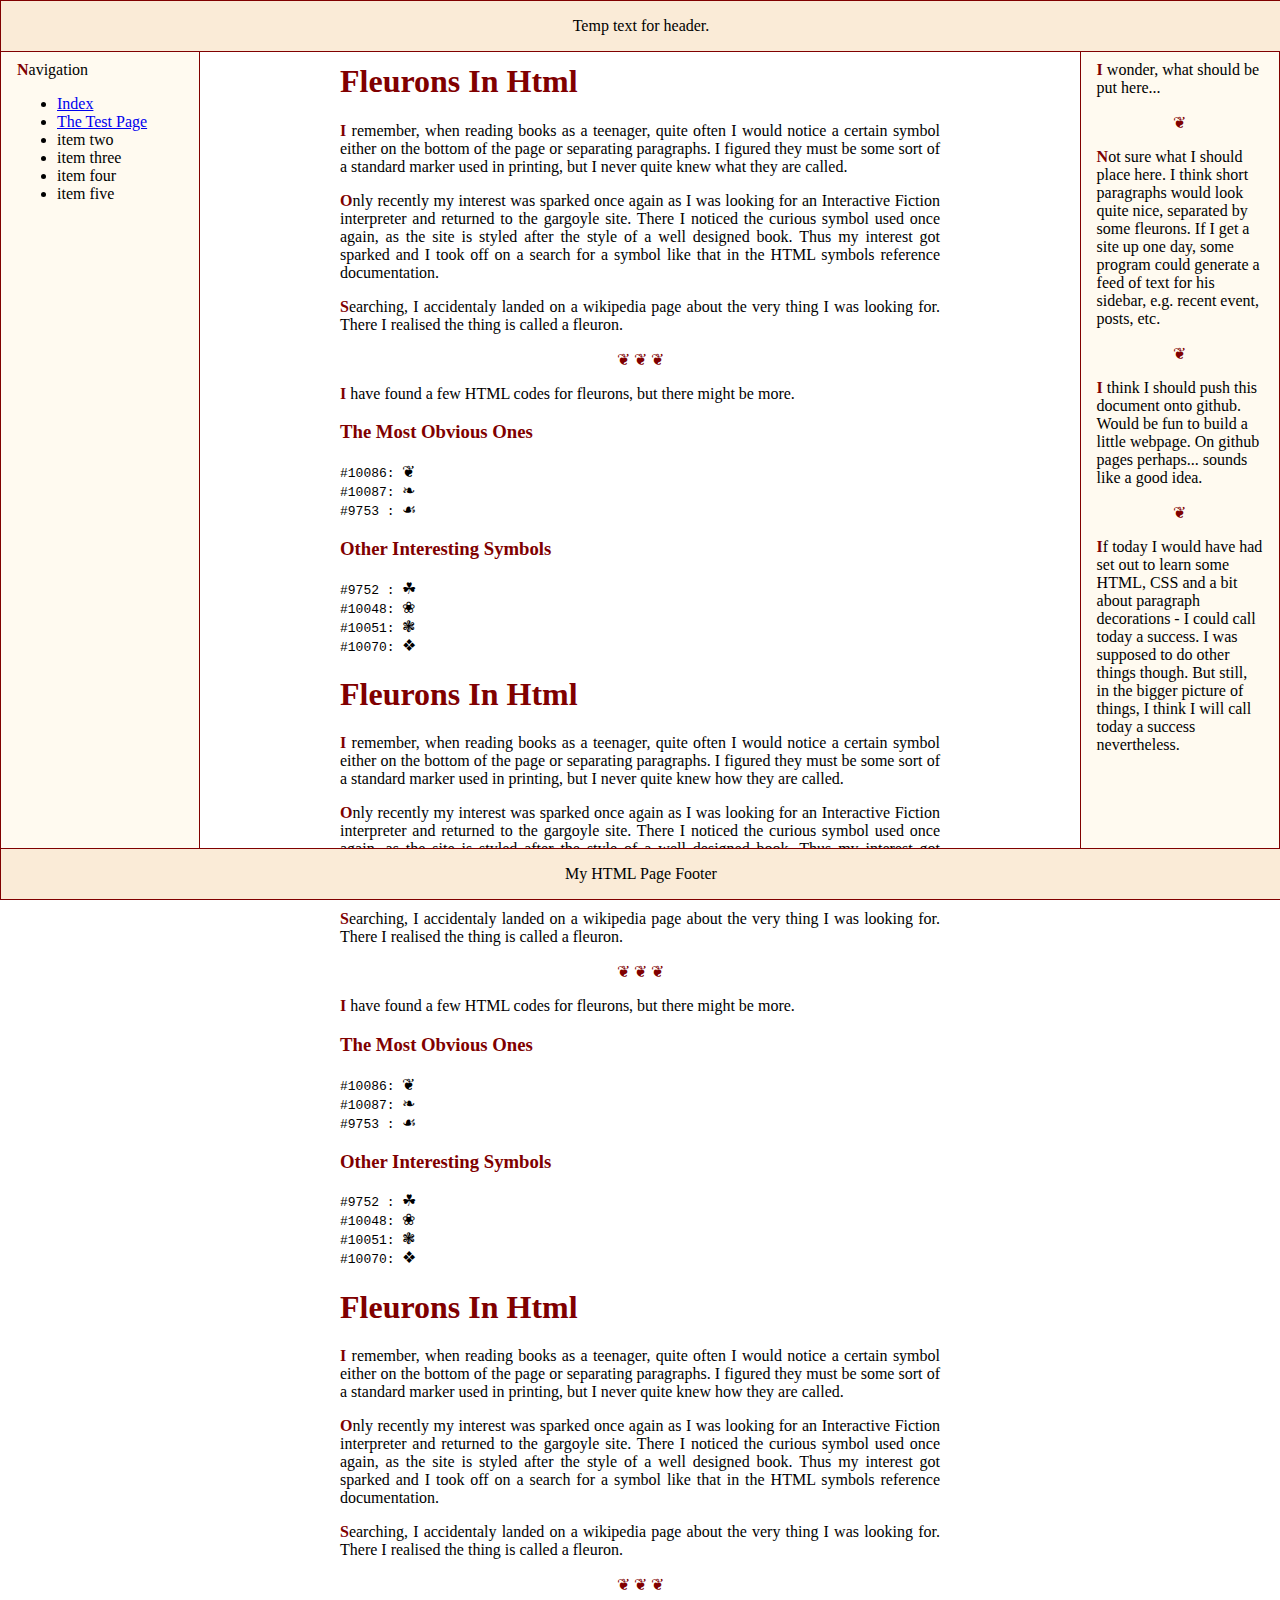
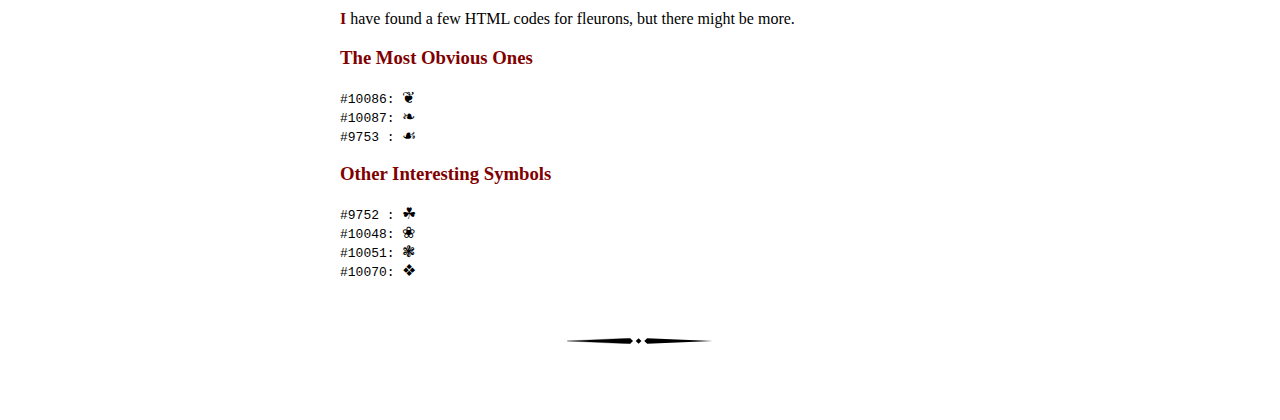
<file: test_page.html>
<!doctype html>
<html lang="en";>

<head>
<link rel="stylesheet" href="book_red_ink.css"></link>
</head>

<body>
<div class="sidebar_left">
	<p>Navigation</p>
	<ul>
		<li><a href="index.html">Index</a>
		<li><a href="test_page.html">The Test Page</a>
		<li>item two
		<li>item three
		<li>item four
		<li>item five
	</ul>
</div>

<div class= "sbl_pad">
	<p></p>
	<embed src="deco0.svg" width="50%" type="image/svg+xml"></embed>
</div>

<div class="sidebar_right">
	<p>I wonder, what should be put here...</p>
	<p class="sep">&#10086</p>
	<p>Not sure what I should place here. I think short paragraphs would look
	quite nice, separated by some fleurons. If I get a site up one day,
	some program could generate a feed of text for his sidebar, e.g. recent
	event, posts, etc.</p>
	<p class="sep">&#10086</p>
	<p>I think I should push this document onto github. Would be fun to build
	a little webpage. On github pages perhaps... sounds like a good idea.</p>
	<p class="sep">&#10086</p>
	<p>If today I would have had set out to learn some HTML, CSS and a bit about
	paragraph decorations - I could call today a success. I was supposed to
	do other things though. But still, in the bigger picture of things, I think
	I will call today a success nevertheless.</p>
</div>

<div class= "sbr_pad">
	<p></p>
	<embed src="deco0.svg" width="50%" type="image/svg+xml"></embed>
</div>

<div class="header">
	<p class="no_deco">Temp text for header.<p>
</div>

<article>
	<h1>Fleurons In Html</h1>
	<p>I remember, when reading books as a teenager, quite often I would
	notice a certain symbol either on the bottom of the page or separating
	paragraphs. I figured they must be some sort of a standard marker used
	in printing, but I never quite knew what they are called.</p>
	<p>Only recently my interest was sparked once again as I was looking
	for an Interactive Fiction interpreter and returned to the gargoyle site.
	There I noticed the curious symbol used once again, as the site is styled
	after the style of a well designed book. Thus my interest got sparked
	and I took off on a search for a symbol like that in the HTML symbols
	reference documentation.</p>
	<p>Searching, I accidentaly landed on a wikipedia page about the very
	thing I was looking for. There I realised the thing is called a fleuron.</p>
	<p class="sep">&#10086 &#10086 &#10086</p>
	<p>I have found a few HTML codes for fleurons, but there might be more.</p>

	<h3>The Most Obvious Ones</h3>
	<p class="no_deco">
	<code>#10086: </code>&#10086<br>
	<code>#10087: </code>&#10087<br>
	<code>#9753 : </code>&#9753
	</p>

	<h3>Other Interesting Symbols</h3>
	<p class="no_deco">
	<code>#9752 : </code>&#9752<br>
	<code>#10048: </code>&#10048<br>
	<code>#10051: </code>&#10051<br>
	<code>#10070: </code>&#10070
	</p>
	<h1>Fleurons In Html</h1>
	<p>I remember, when reading books as a teenager, quite often I would
	notice a certain symbol either on the bottom of the page or separating
	paragraphs. I figured they must be some sort of a standard marker used
	in printing, but I never quite knew how they are called.</p>
	<p>Only recently my interest was sparked once again as I was looking
	for an Interactive Fiction interpreter and returned to the gargoyle site.
	There I noticed the curious symbol used once again, as the site is styled
	after the style of a well designed book. Thus my interest got sparked
	and I took off on a search for a symbol like that in the HTML symbols
	reference documentation.</p>
	<p>Searching, I accidentaly landed on a wikipedia page about the very
	thing I was looking for. There I realised the thing is called a fleuron.</p>
	<p class="sep">&#10086 &#10086 &#10086</p>
	<p>I have found a few HTML codes for fleurons, but there might be more.</p>

	<h3>The Most Obvious Ones</h3>
	<p class="no_deco">
	<code>#10086: </code>&#10086<br>
	<code>#10087: </code>&#10087<br>
	<code>#9753 : </code>&#9753
	</p>

	<h3>Other Interesting Symbols</h3>
	<p class="no_deco">
	<code>#9752 : </code>&#9752<br>
	<code>#10048: </code>&#10048<br>
	<code>#10051: </code>&#10051<br>
	<code>#10070: </code>&#10070
	</p>
	<h1>Fleurons In Html</h1>
	<p>I remember, when reading books as a teenager, quite often I would
	notice a certain symbol either on the bottom of the page or separating
	paragraphs. I figured they must be some sort of a standard marker used
	in printing, but I never quite knew how they are called.</p>
	<p>Only recently my interest was sparked once again as I was looking
	for an Interactive Fiction interpreter and returned to the gargoyle site.
	There I noticed the curious symbol used once again, as the site is styled
	after the style of a well designed book. Thus my interest got sparked
	and I took off on a search for a symbol like that in the HTML symbols
	reference documentation.</p>
	<p>Searching, I accidentaly landed on a wikipedia page about the very
	thing I was looking for. There I realised the thing is called a fleuron.</p>
	<p class="sep">&#10086 &#10086 &#10086</p>
	<p>I have found a few HTML codes for fleurons, but there might be more.</p>

	<h3>The Most Obvious Ones</h3>
	<p class="no_deco">
	<code>#10086: </code>&#10086<br>
	<code>#10087: </code>&#10087<br>
	<code>#9753 : </code>&#9753
	</p>

	<h3>Other Interesting Symbols</h3>
	<p class="no_deco">
	<code>#9752 : </code>&#9752<br>
	<code>#10048: </code>&#10048<br>
	<code>#10051: </code>&#10051<br>
	<code>#10070: </code>&#10070
	</p>

	<p><br></p>
	<p class="sep"><embed src="deco0.svg" width="150px" type="image/svg+xml"></embed></p>
</article>


<div class="footer">
	<p class="no_deco">My HTML Page Footer</p>
</div>
</body>
</html>
</file>
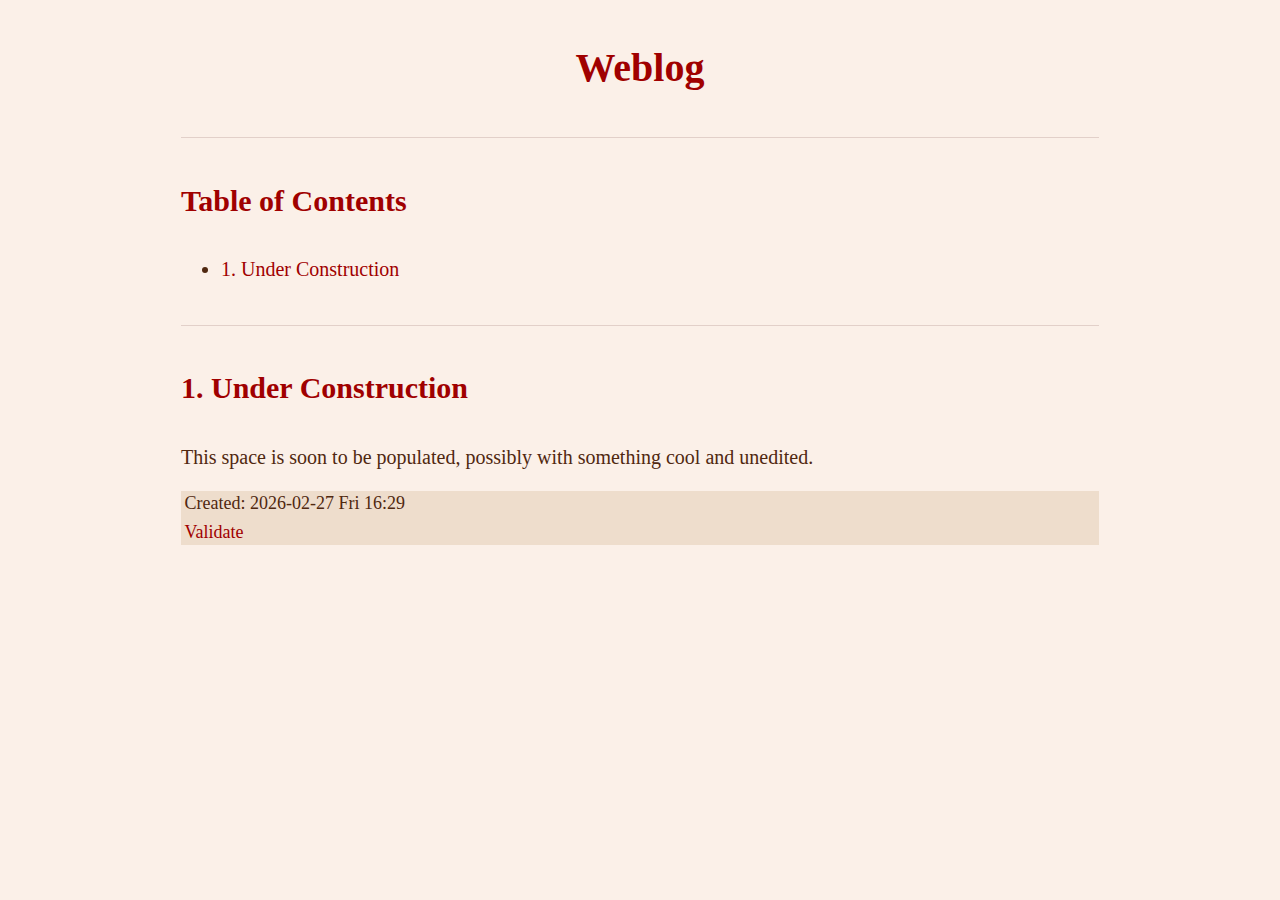
<file: weblog.html>
<?xml version="1.0" encoding="utf-8"?>
<!DOCTYPE html PUBLIC "-//W3C//DTD XHTML 1.0 Strict//EN"
"http://www.w3.org/TR/xhtml1/DTD/xhtml1-strict.dtd">
<html xmlns="http://www.w3.org/1999/xhtml" lang="en" xml:lang="en">
<head>
<!-- 2026-02-27 Fri 16:29 -->
<meta http-equiv="Content-Type" content="text/html;charset=utf-8" />
<meta name="viewport" content="width=device-width, initial-scale=1" />
<title>Weblog</title>
<meta name="generator" content="Org Mode" />
<style type="text/css">
  #content { max-width: 60em; margin: auto; }
  .title  { text-align: center;
             margin-bottom: .2em; }
  .subtitle { text-align: center;
              font-size: medium;
              font-weight: bold;
              margin-top:0; }
  .todo   { font-family: monospace; color: red; }
  .done   { font-family: monospace; color: green; }
  .priority { font-family: monospace; color: orange; }
  .tag    { background-color: #eee; font-family: monospace;
            padding: 2px; font-size: 80%; font-weight: normal; }
  .timestamp { color: #bebebe; }
  .timestamp-kwd { color: #5f9ea0; }
  .org-right  { margin-left: auto; margin-right: 0px;  text-align: right; }
  .org-left   { margin-left: 0px;  margin-right: auto; text-align: left; }
  .org-center { margin-left: auto; margin-right: auto; text-align: center; }
  .underline { text-decoration: underline; }
  #postamble p, #preamble p { font-size: 90%; margin: .2em; }
  p.verse { margin-left: 3%; }
  pre {
    border: 1px solid #e6e6e6;
    border-radius: 3px;
    background-color: #f2f2f2;
    padding: 8pt;
    font-family: monospace;
    overflow: auto;
    margin: 1.2em;
  }
  pre.src {
    position: relative;
    overflow: auto;
  }
  pre.src:before {
    display: none;
    position: absolute;
    top: -8px;
    right: 12px;
    padding: 3px;
    color: #555;
    background-color: #f2f2f299;
  }
  pre.src:hover:before { display: inline; margin-top: 14px;}
  /* Languages per Org manual */
  pre.src-asymptote:before { content: 'Asymptote'; }
  pre.src-awk:before { content: 'Awk'; }
  pre.src-authinfo::before { content: 'Authinfo'; }
  pre.src-C:before { content: 'C'; }
  /* pre.src-C++ doesn't work in CSS */
  pre.src-clojure:before { content: 'Clojure'; }
  pre.src-css:before { content: 'CSS'; }
  pre.src-D:before { content: 'D'; }
  pre.src-ditaa:before { content: 'ditaa'; }
  pre.src-dot:before { content: 'Graphviz'; }
  pre.src-calc:before { content: 'Emacs Calc'; }
  pre.src-emacs-lisp:before { content: 'Emacs Lisp'; }
  pre.src-fortran:before { content: 'Fortran'; }
  pre.src-gnuplot:before { content: 'gnuplot'; }
  pre.src-haskell:before { content: 'Haskell'; }
  pre.src-hledger:before { content: 'hledger'; }
  pre.src-java:before { content: 'Java'; }
  pre.src-js:before { content: 'Javascript'; }
  pre.src-latex:before { content: 'LaTeX'; }
  pre.src-ledger:before { content: 'Ledger'; }
  pre.src-lisp:before { content: 'Lisp'; }
  pre.src-lilypond:before { content: 'Lilypond'; }
  pre.src-lua:before { content: 'Lua'; }
  pre.src-matlab:before { content: 'MATLAB'; }
  pre.src-mscgen:before { content: 'Mscgen'; }
  pre.src-ocaml:before { content: 'Objective Caml'; }
  pre.src-octave:before { content: 'Octave'; }
  pre.src-org:before { content: 'Org mode'; }
  pre.src-oz:before { content: 'OZ'; }
  pre.src-plantuml:before { content: 'Plantuml'; }
  pre.src-processing:before { content: 'Processing.js'; }
  pre.src-python:before { content: 'Python'; }
  pre.src-R:before { content: 'R'; }
  pre.src-ruby:before { content: 'Ruby'; }
  pre.src-sass:before { content: 'Sass'; }
  pre.src-scheme:before { content: 'Scheme'; }
  pre.src-screen:before { content: 'Gnu Screen'; }
  pre.src-sed:before { content: 'Sed'; }
  pre.src-sh:before { content: 'shell'; }
  pre.src-sql:before { content: 'SQL'; }
  pre.src-sqlite:before { content: 'SQLite'; }
  /* additional languages in org.el's org-babel-load-languages alist */
  pre.src-forth:before { content: 'Forth'; }
  pre.src-io:before { content: 'IO'; }
  pre.src-J:before { content: 'J'; }
  pre.src-makefile:before { content: 'Makefile'; }
  pre.src-maxima:before { content: 'Maxima'; }
  pre.src-perl:before { content: 'Perl'; }
  pre.src-picolisp:before { content: 'Pico Lisp'; }
  pre.src-scala:before { content: 'Scala'; }
  pre.src-shell:before { content: 'Shell Script'; }
  pre.src-ebnf2ps:before { content: 'ebfn2ps'; }
  /* additional language identifiers per "defun org-babel-execute"
       in ob-*.el */
  pre.src-cpp:before  { content: 'C++'; }
  pre.src-abc:before  { content: 'ABC'; }
  pre.src-coq:before  { content: 'Coq'; }
  pre.src-groovy:before  { content: 'Groovy'; }
  /* additional language identifiers from org-babel-shell-names in
     ob-shell.el: ob-shell is the only babel language using a lambda to put
     the execution function name together. */
  pre.src-bash:before  { content: 'bash'; }
  pre.src-csh:before  { content: 'csh'; }
  pre.src-ash:before  { content: 'ash'; }
  pre.src-dash:before  { content: 'dash'; }
  pre.src-ksh:before  { content: 'ksh'; }
  pre.src-mksh:before  { content: 'mksh'; }
  pre.src-posh:before  { content: 'posh'; }
  /* Additional Emacs modes also supported by the LaTeX listings package */
  pre.src-ada:before { content: 'Ada'; }
  pre.src-asm:before { content: 'Assembler'; }
  pre.src-caml:before { content: 'Caml'; }
  pre.src-delphi:before { content: 'Delphi'; }
  pre.src-html:before { content: 'HTML'; }
  pre.src-idl:before { content: 'IDL'; }
  pre.src-mercury:before { content: 'Mercury'; }
  pre.src-metapost:before { content: 'MetaPost'; }
  pre.src-modula-2:before { content: 'Modula-2'; }
  pre.src-pascal:before { content: 'Pascal'; }
  pre.src-ps:before { content: 'PostScript'; }
  pre.src-prolog:before { content: 'Prolog'; }
  pre.src-simula:before { content: 'Simula'; }
  pre.src-tcl:before { content: 'tcl'; }
  pre.src-tex:before { content: 'TeX'; }
  pre.src-plain-tex:before { content: 'Plain TeX'; }
  pre.src-verilog:before { content: 'Verilog'; }
  pre.src-vhdl:before { content: 'VHDL'; }
  pre.src-xml:before { content: 'XML'; }
  pre.src-nxml:before { content: 'XML'; }
  /* add a generic configuration mode; LaTeX export needs an additional
     (add-to-list 'org-latex-listings-langs '(conf " ")) in .emacs */
  pre.src-conf:before { content: 'Configuration File'; }

  table { border-collapse:collapse; }
  caption.t-above { caption-side: top; }
  caption.t-bottom { caption-side: bottom; }
  td, th { vertical-align:top;  }
  th.org-right  { text-align: center;  }
  th.org-left   { text-align: center;   }
  th.org-center { text-align: center; }
  td.org-right  { text-align: right;  }
  td.org-left   { text-align: left;   }
  td.org-center { text-align: center; }
  dt { font-weight: bold; }
  .footpara { display: inline; }
  .footdef  { margin-bottom: 1em; }
  .figure { padding: 1em; }
  .figure p { text-align: center; }
  .equation-container {
    display: table;
    text-align: center;
    width: 100%;
  }
  .equation {
    vertical-align: middle;
  }
  .equation-label {
    display: table-cell;
    text-align: right;
    vertical-align: middle;
  }
  .inlinetask {
    padding: 10px;
    border: 2px solid gray;
    margin: 10px;
    background: #ffffcc;
  }
  #org-div-home-and-up
   { text-align: right; font-size: 70%; white-space: nowrap; }
  textarea { overflow-x: auto; }
  .linenr { font-size: smaller }
  .code-highlighted { background-color: #ffff00; }
  .org-info-js_info-navigation { border-style: none; }
  #org-info-js_console-label
    { font-size: 10px; font-weight: bold; white-space: nowrap; }
  .org-info-js_search-highlight
    { background-color: #ffff00; color: #000000; font-weight: bold; }
  .org-svg { }
</style>
<link rel="stylesheet" type="text/css" href="vellum_org.css" />
</head>
<body>
<div id="content" class="content">
<h1 class="title">Weblog</h1>
<div id="table-of-contents" role="doc-toc">
<h2>Table of Contents</h2>
<div id="text-table-of-contents" role="doc-toc">
<ul>
<li><a href="#orgb0252dc">1. Under Construction</a></li>
</ul>
</div>
</div>
<div id="outline-container-orgb0252dc" class="outline-2">
<h2 id="orgb0252dc"><span class="section-number-2">1.</span> Under Construction</h2>
<div class="outline-text-2" id="text-1">
<p>
This space is soon to be populated, possibly with something cool and unedited.
</p>
</div>
</div>
</div>
<div id="postamble" class="status">
<p class="date">Created: 2026-02-27 Fri 16:29</p>
<p class="validation"><a href="https://validator.w3.org/check?uri=referer">Validate</a></p>
</div>
</body>
</html>
</file>
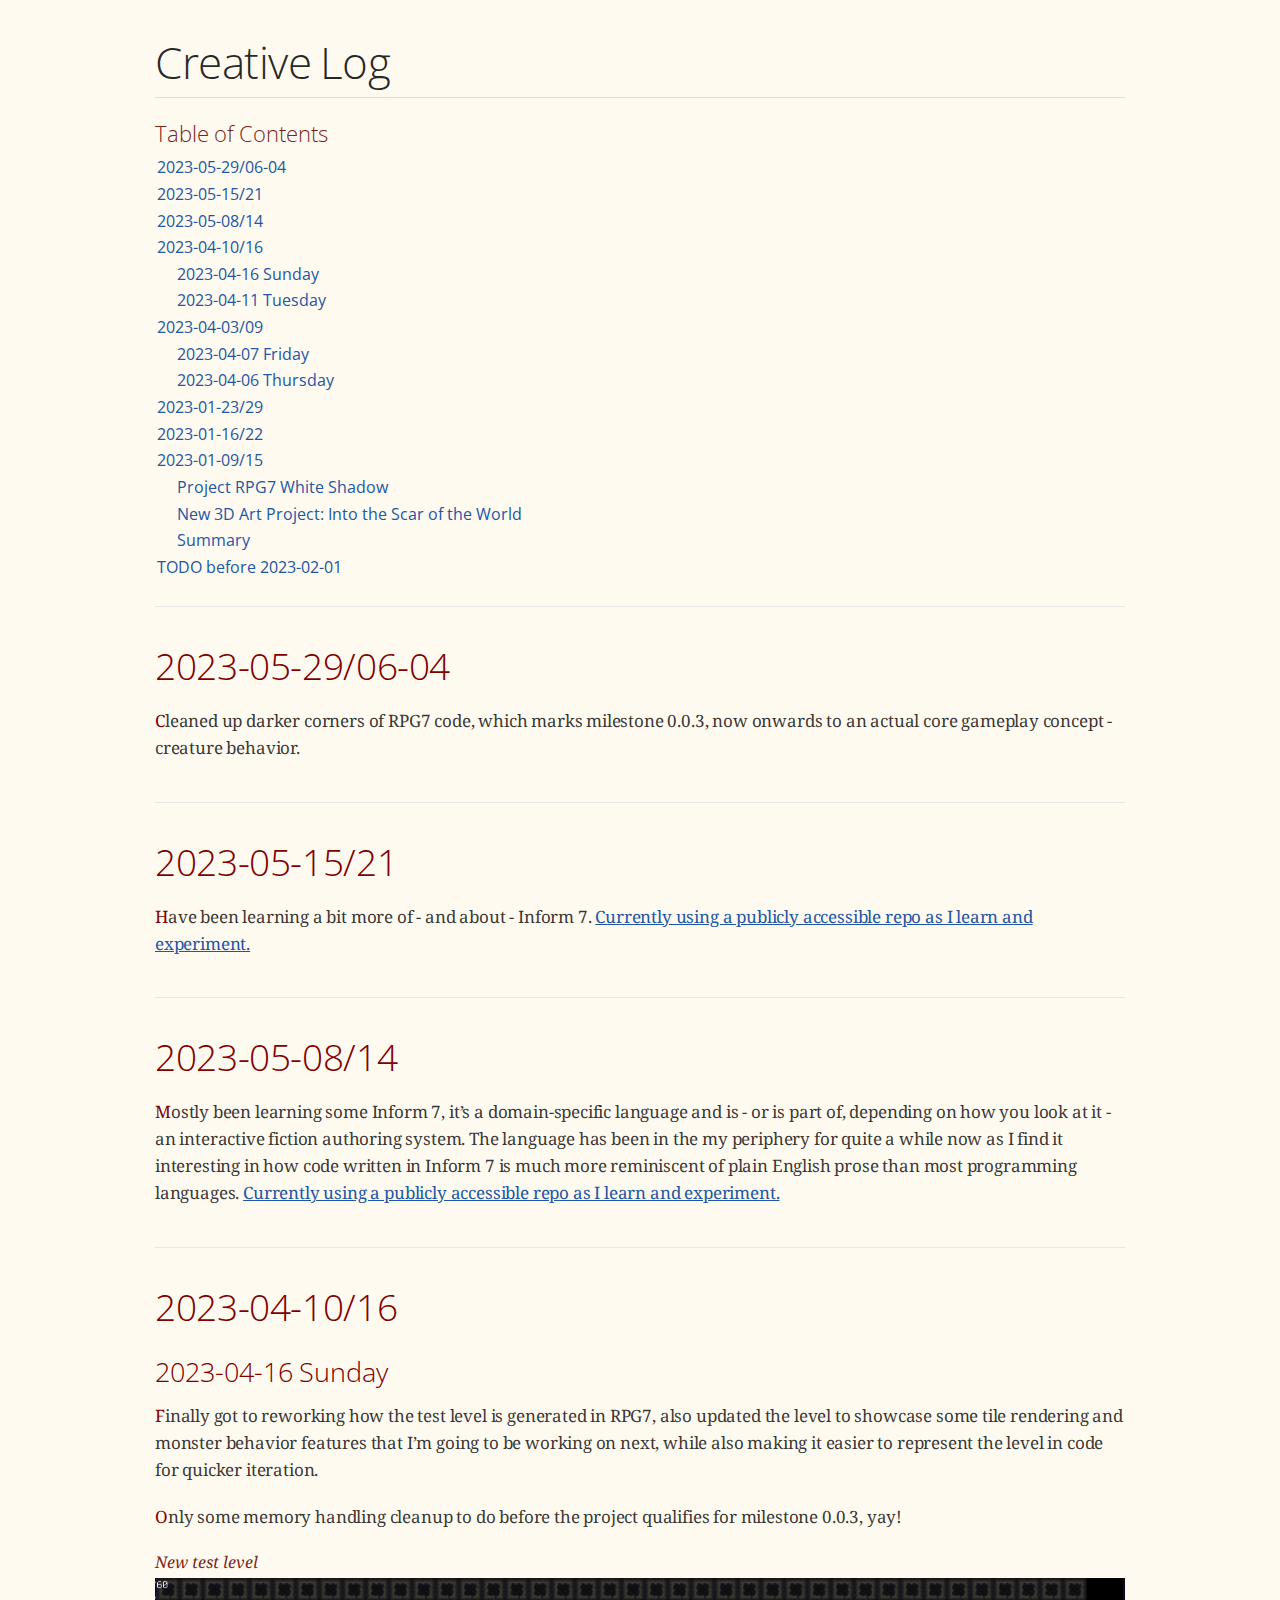
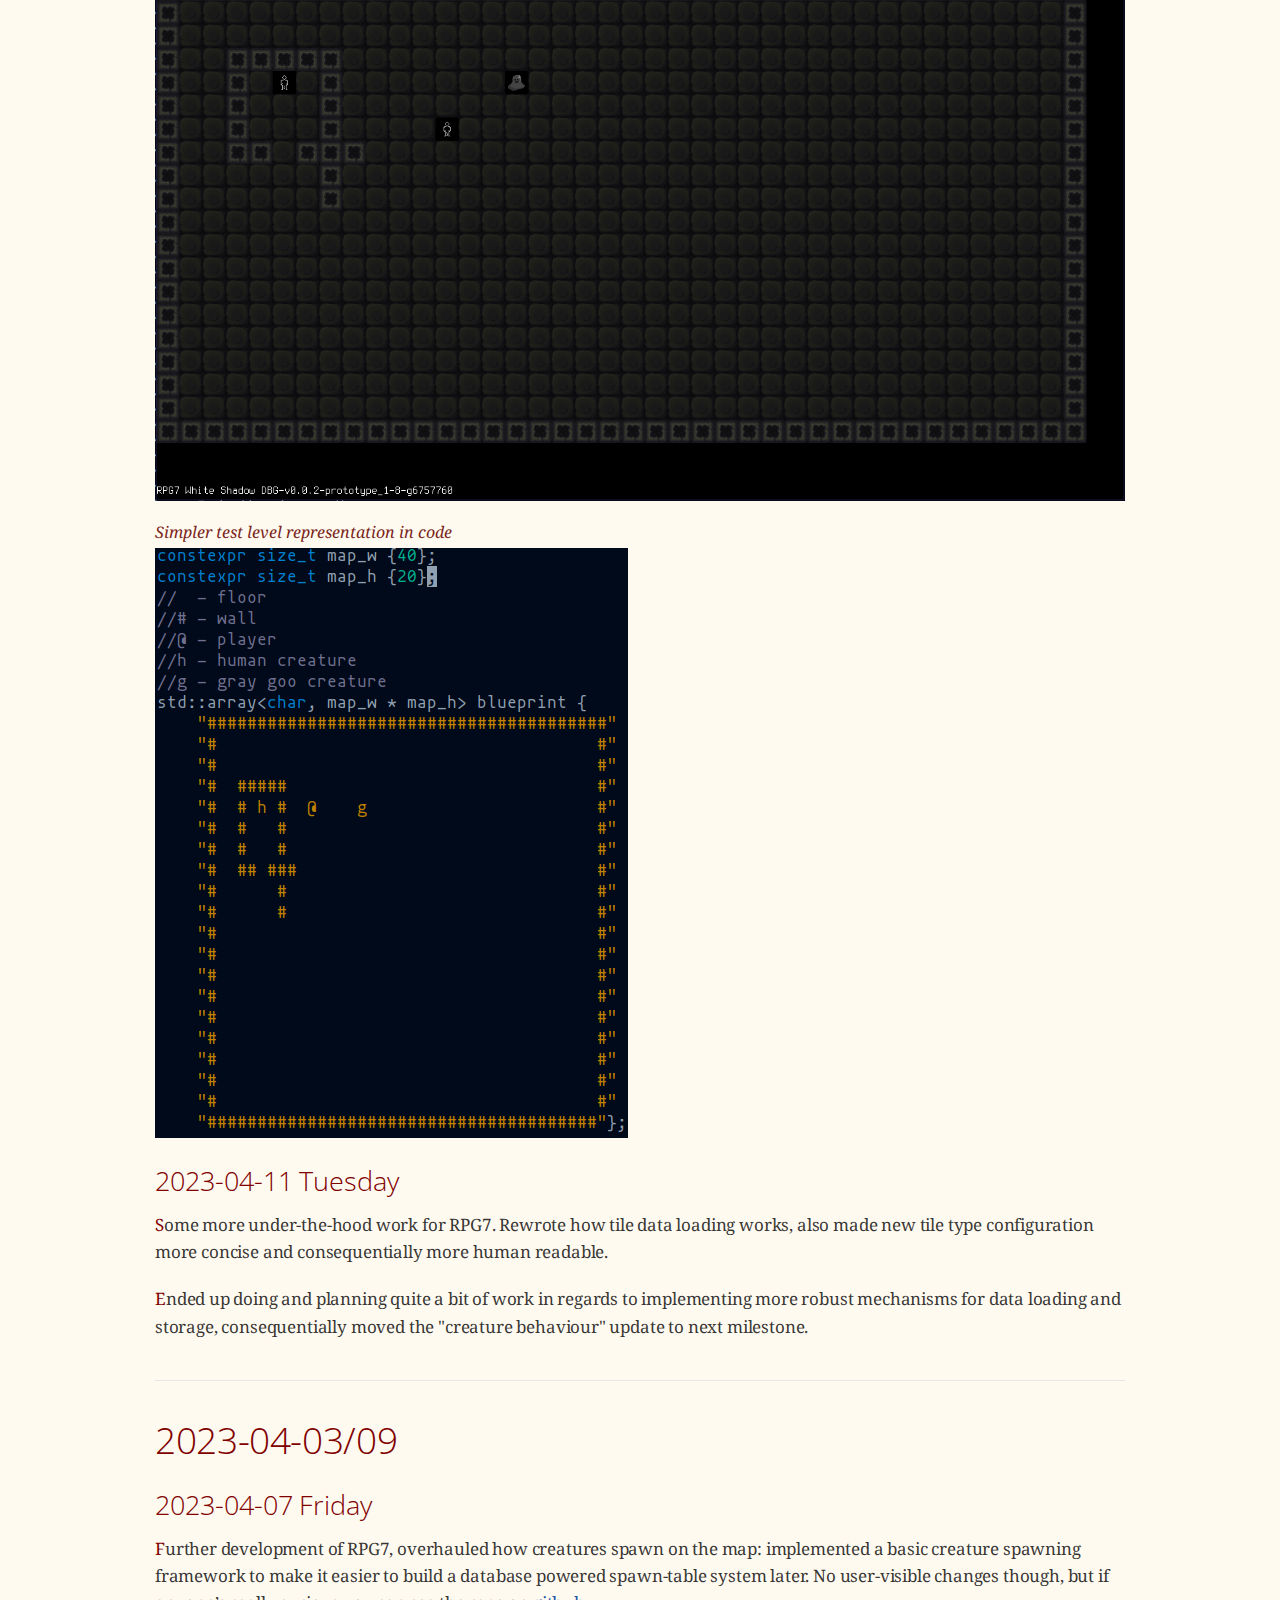
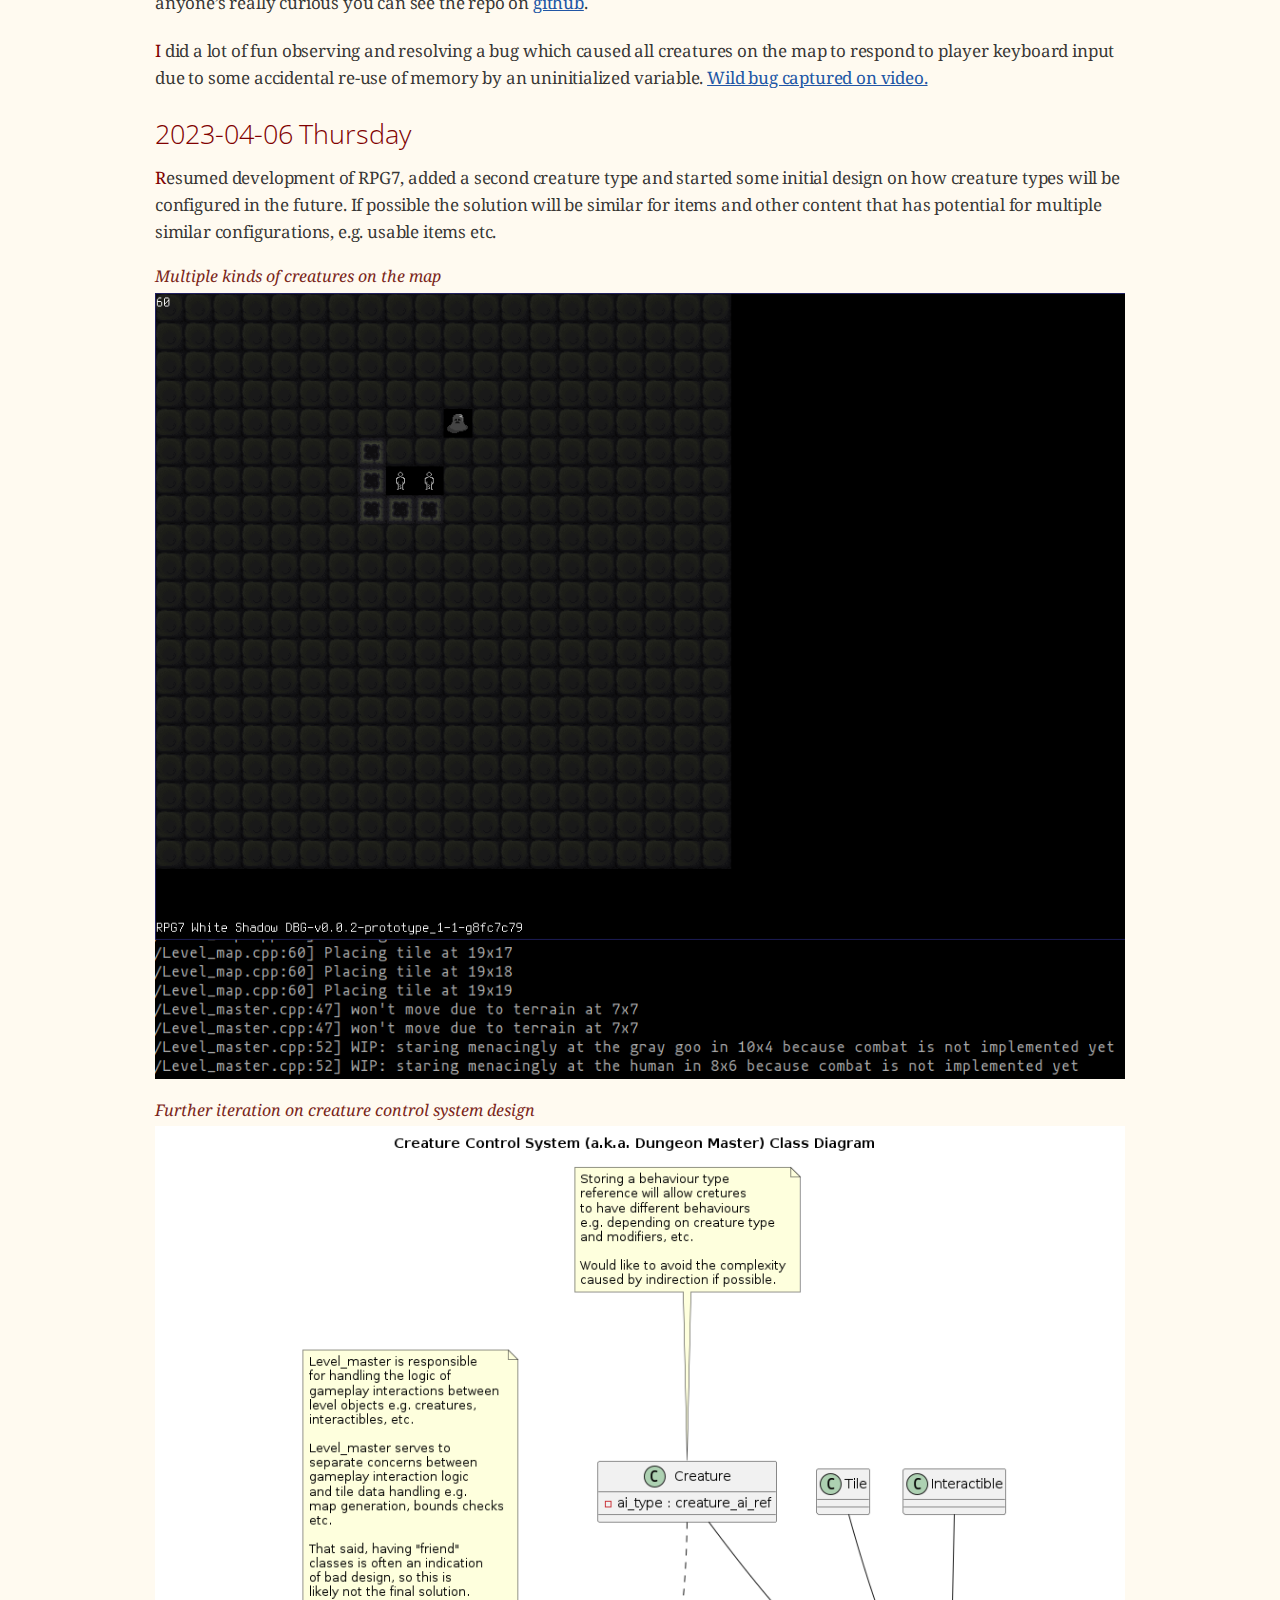
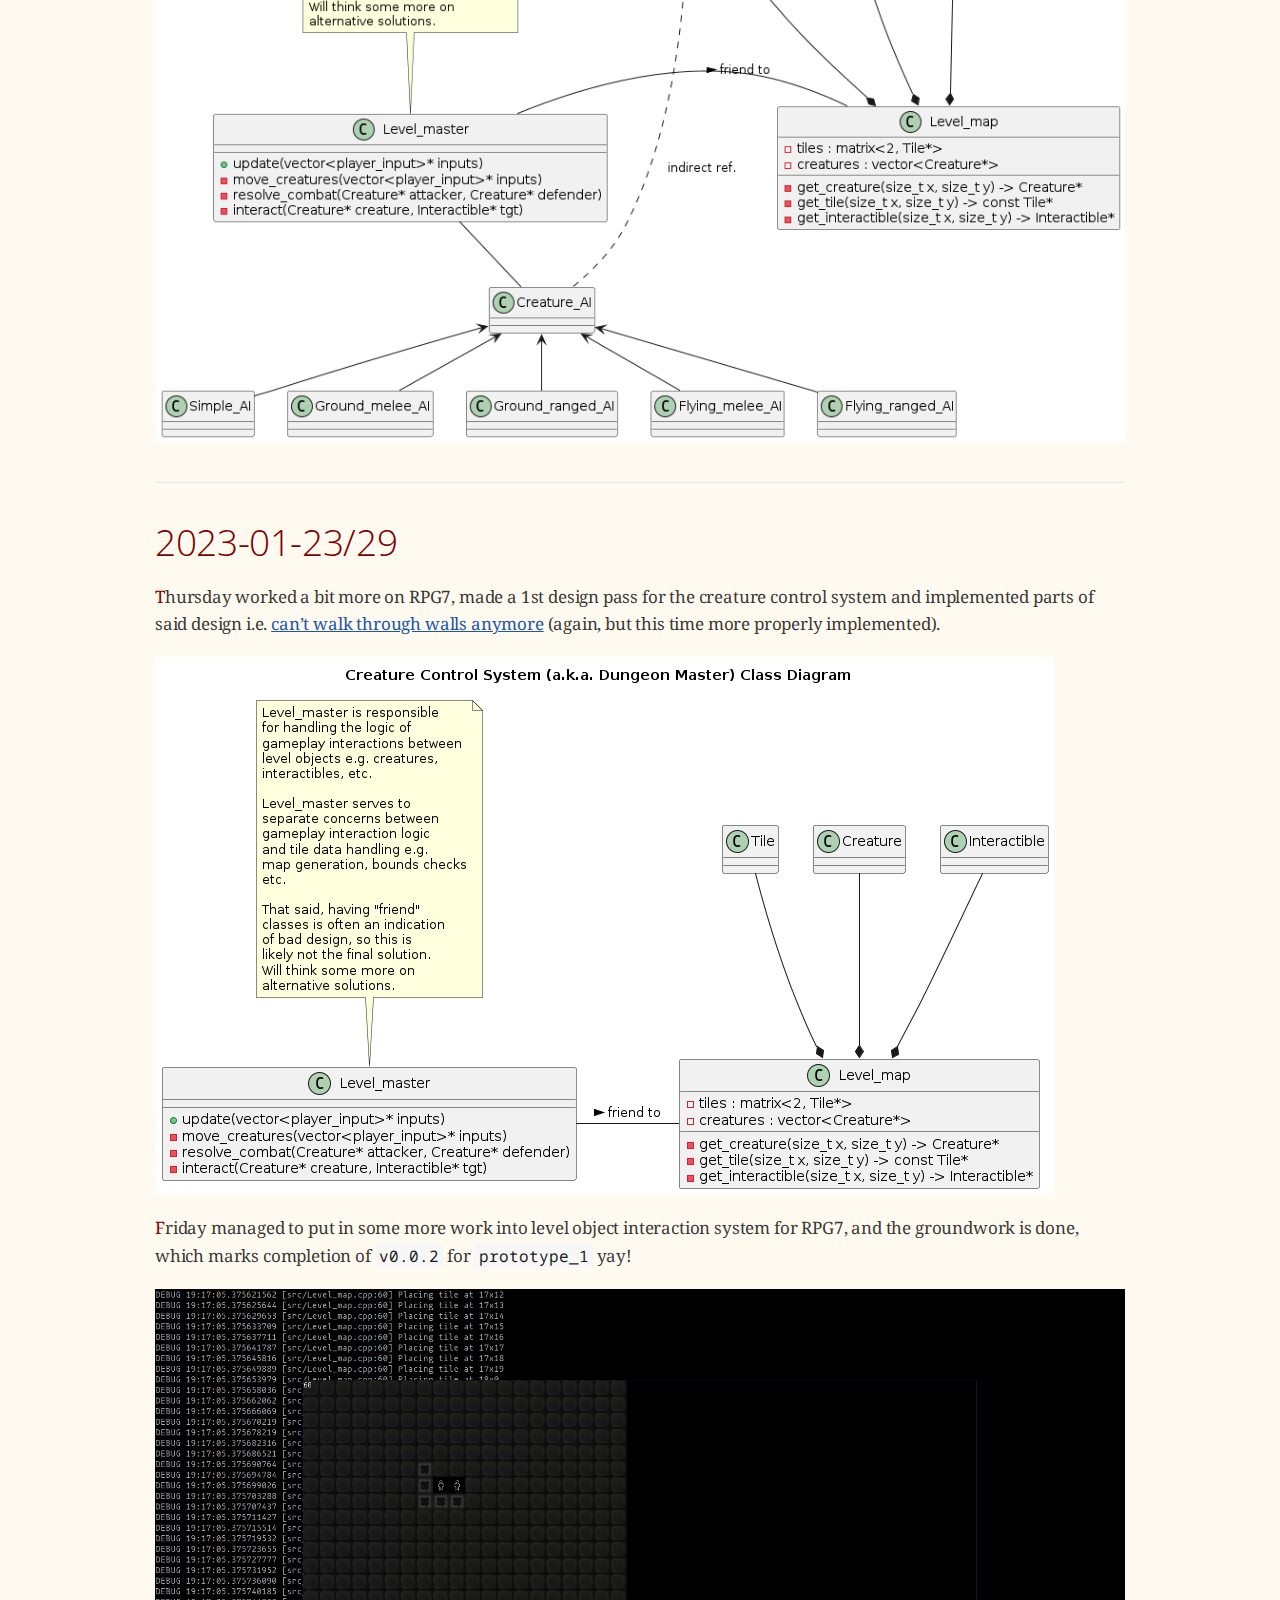
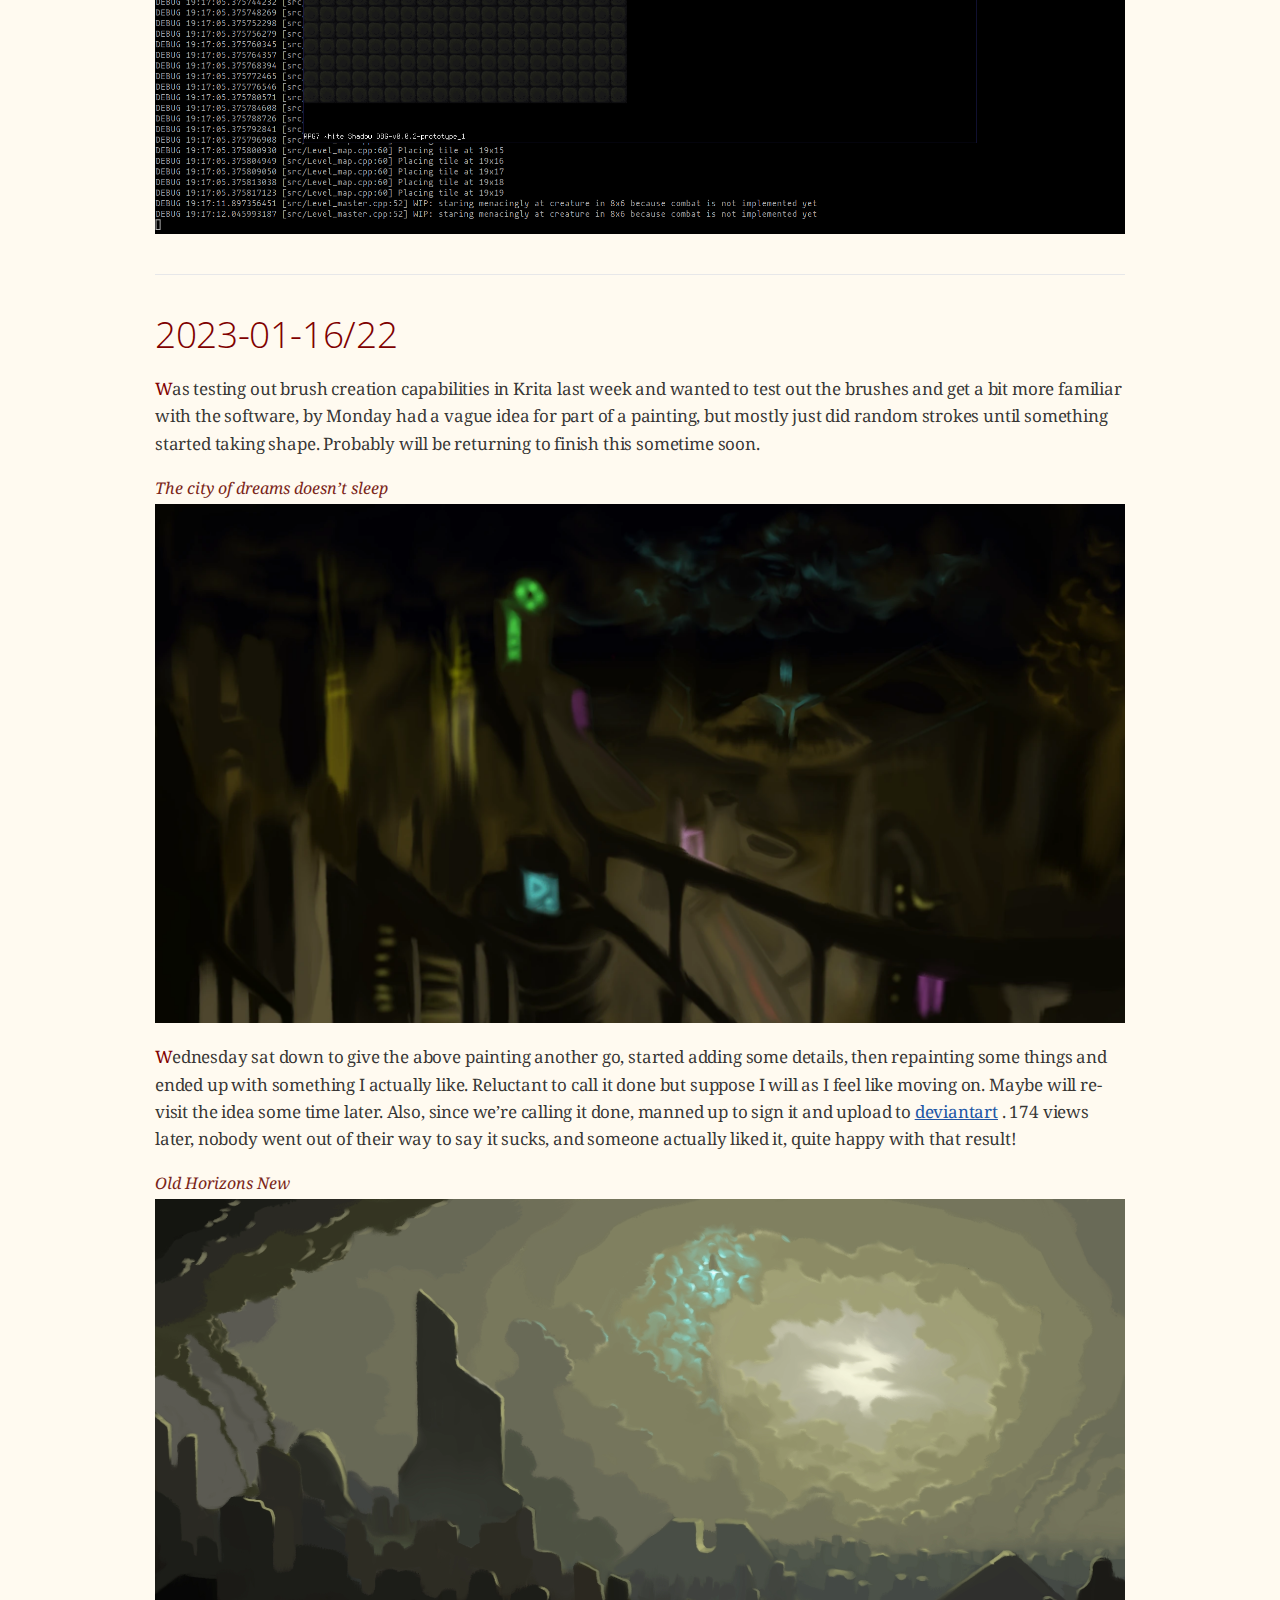
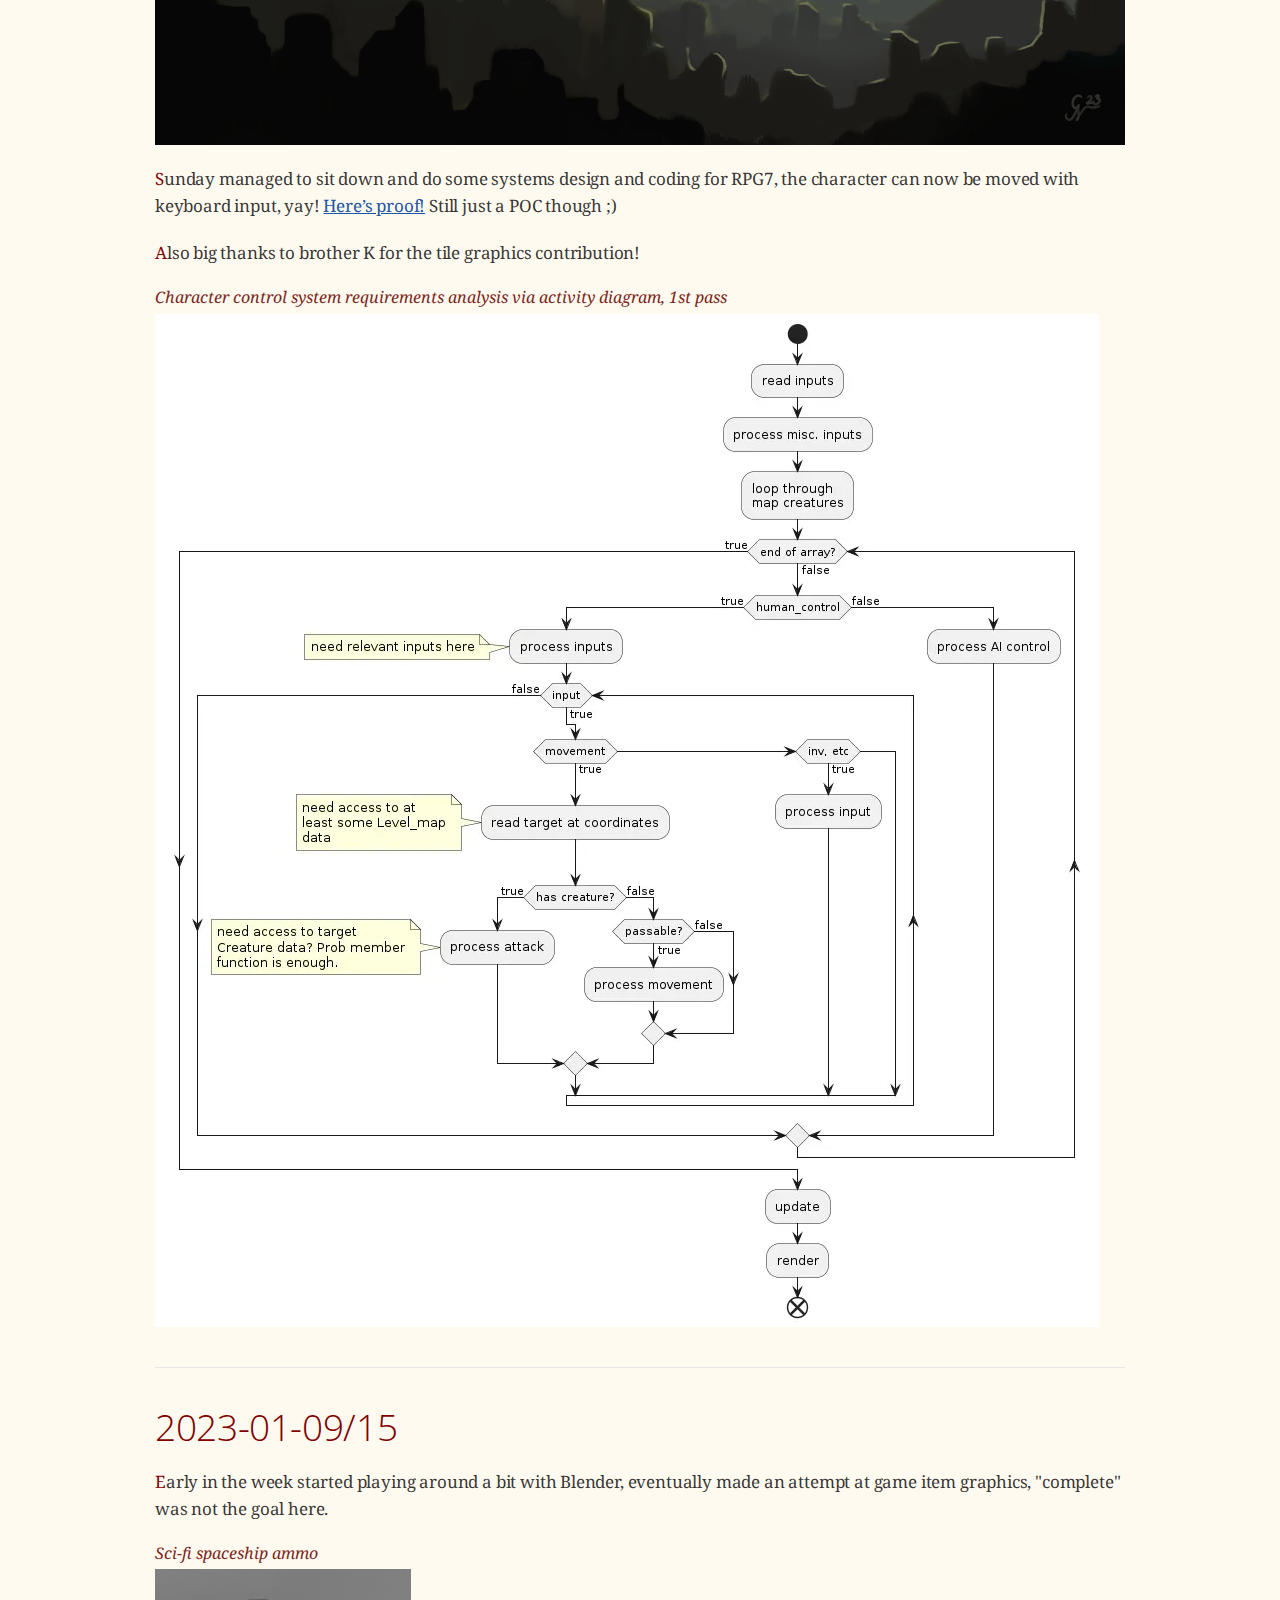
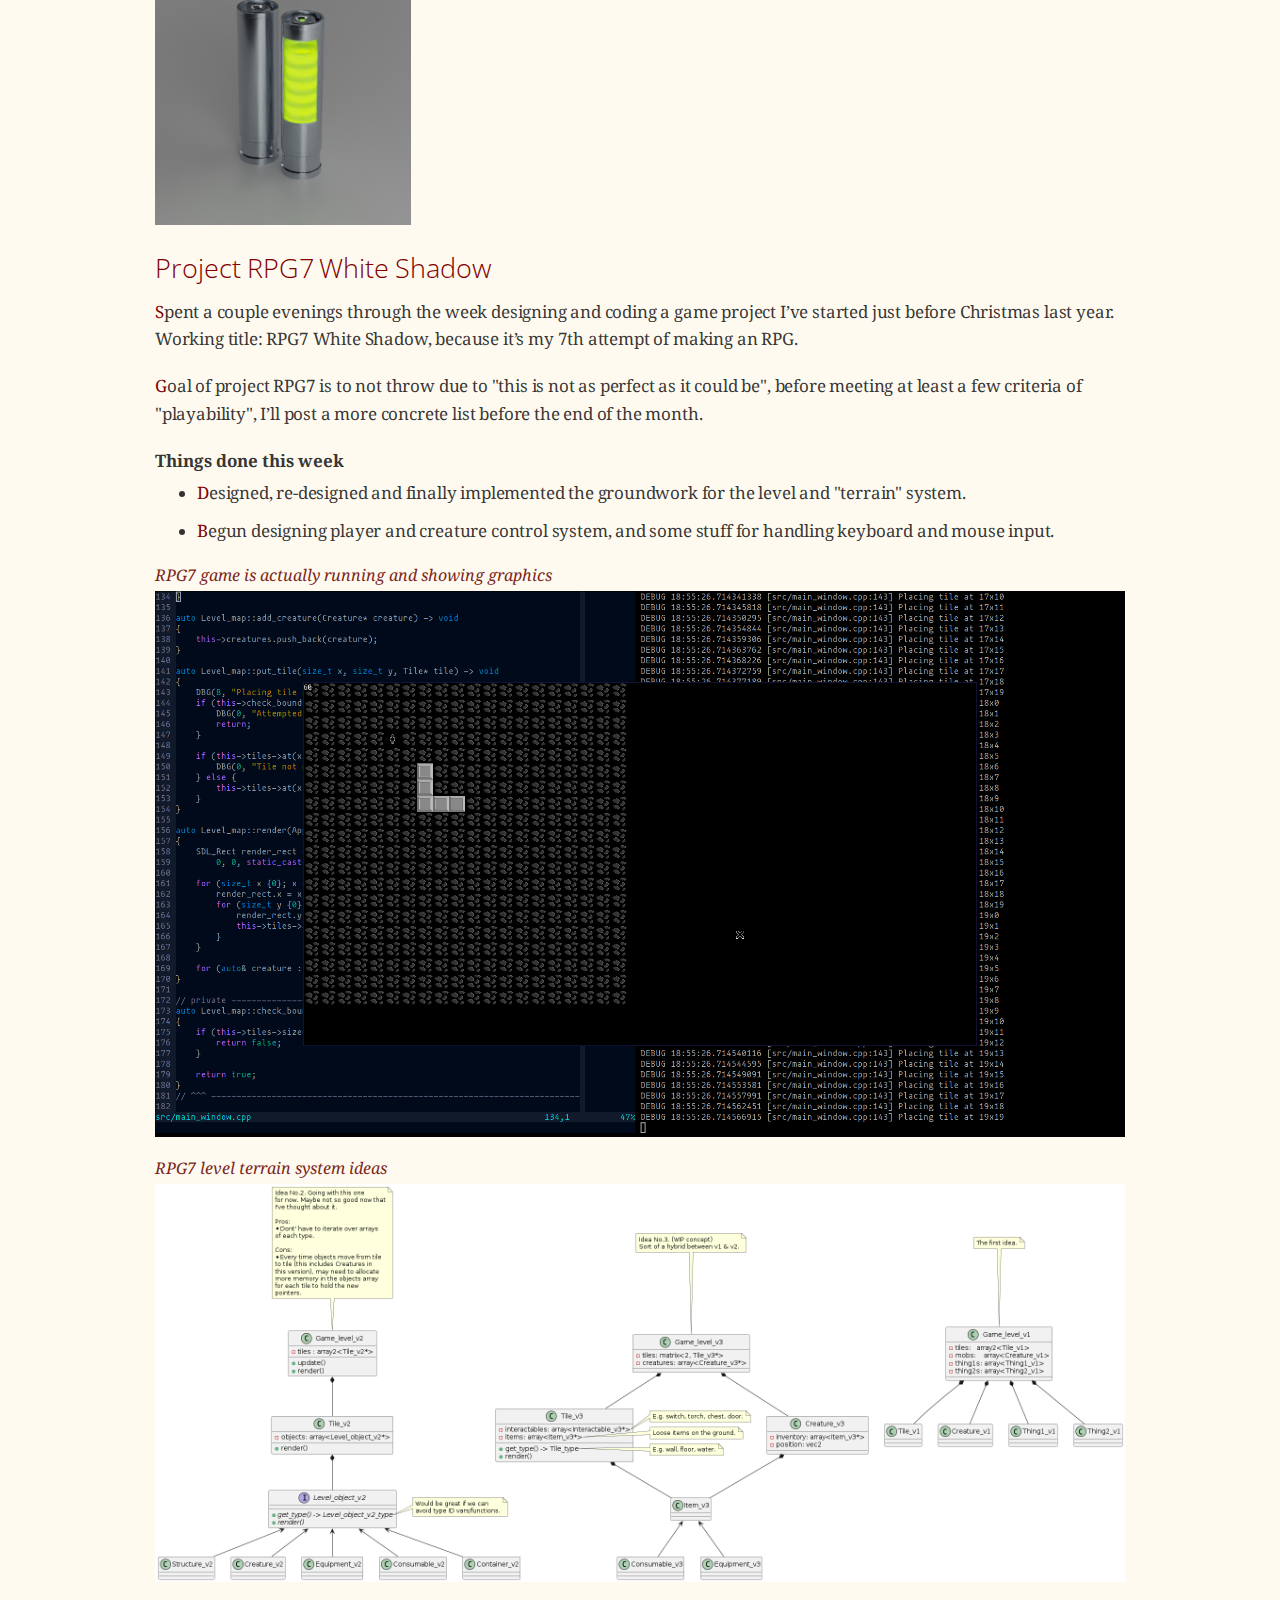
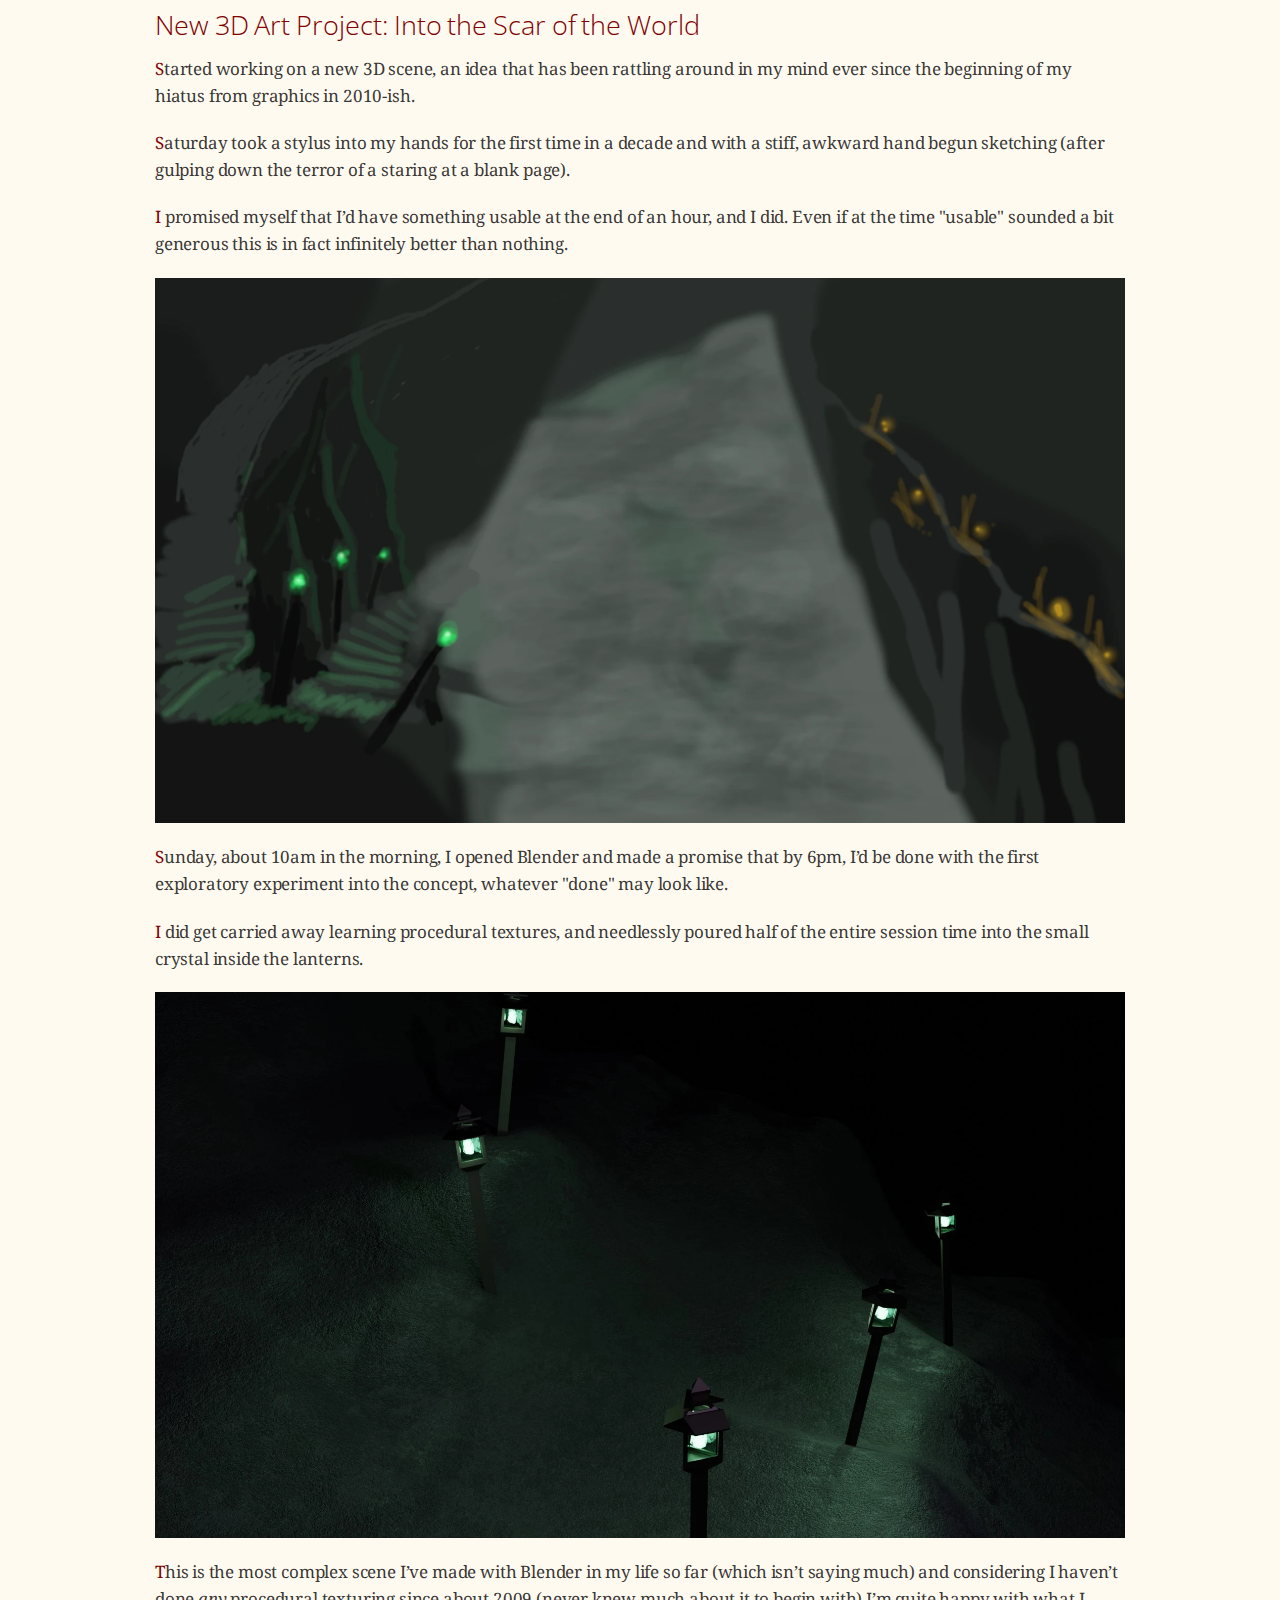
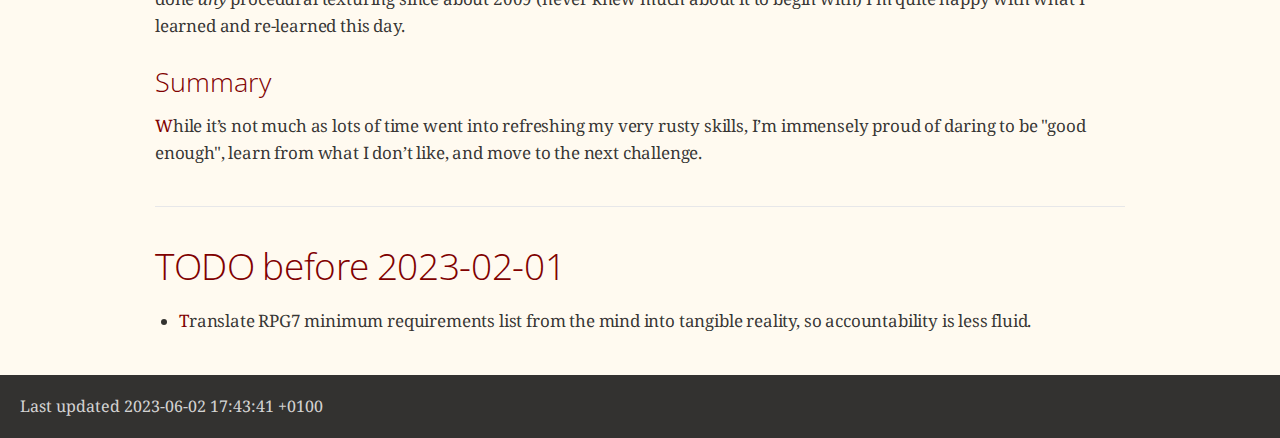
<file: creative_log/creative_log.html>
<!DOCTYPE html>
<html lang="en">
<head>
<meta charset="UTF-8">
<meta http-equiv="X-UA-Compatible" content="IE=edge">
<meta name="viewport" content="width=device-width, initial-scale=1.0">
<meta name="generator" content="Asciidoctor 2.0.18">
<title>Creative Log</title>
<style>
/*! Asciidoctor default stylesheet | MIT License | https://asciidoctor.org */
/* Uncomment the following line when using as a custom stylesheet */
@import "https://fonts.googleapis.com/css?family=Open+Sans:300,300italic,400,400italic,600,600italic%7CNoto+Serif:400,400italic,700,700italic%7CDroid+Sans+Mono:400,700";
html{font-family:sans-serif;-webkit-text-size-adjust:100%}
a{background:none}
a:focus{outline:thin dotted}
a:active,a:hover{outline:0}
h1{font-size:2em;margin:.67em 0}
b,strong{font-weight:bold}
abbr{font-size:.9em}
abbr[title]{cursor:help;border-bottom:1px dotted #dddddf;text-decoration:none}
dfn{font-style:italic}
hr{height:0}
mark{background:#ff0;color:#000}
code,kbd,pre,samp{font-family:monospace;font-size:1em}
pre{white-space:pre-wrap}
q{quotes:"\201C" "\201D" "\2018" "\2019"}
small{font-size:80%}
sub,sup{font-size:75%;line-height:0;position:relative;vertical-align:baseline}
sup{top:-.5em}
sub{bottom:-.25em}
img{border:0}
svg:not(:root){overflow:hidden}
figure{margin:0}
audio,video{display:inline-block}
audio:not([controls]){display:none;height:0}
fieldset{border:1px solid silver;margin:0 2px;padding:.35em .625em .75em}
legend{border:0;padding:0}
button,input,select,textarea{font-family:inherit;font-size:100%;margin:0}
button,input{line-height:normal}
button,select{text-transform:none}
button,html input[type=button],input[type=reset],input[type=submit]{-webkit-appearance:button;cursor:pointer}
button[disabled],html input[disabled]{cursor:default}
input[type=checkbox],input[type=radio]{padding:0}
button::-moz-focus-inner,input::-moz-focus-inner{border:0;padding:0}
textarea{overflow:auto;vertical-align:top}
table{border-collapse:collapse;border-spacing:0}
*,::before,::after{box-sizing:border-box}
html,body{font-size:100%}
body{background:#fff;color:rgba(0,0,0,.8);padding:0;margin:0;font-family:"Noto Serif","DejaVu Serif",serif;line-height:1;position:relative;cursor:auto;-moz-tab-size:4;-o-tab-size:4;tab-size:4;word-wrap:anywhere;-moz-osx-font-smoothing:grayscale;-webkit-font-smoothing:antialiased}
a:hover{cursor:pointer}
img,object,embed{max-width:100%;height:auto}
object,embed{height:100%}
img{-ms-interpolation-mode:bicubic}
.left{float:left!important}
.right{float:right!important}
.text-left{text-align:left!important}
.text-right{text-align:right!important}
.text-center{text-align:center!important}
.text-justify{text-align:justify!important}
.hide{display:none}
img,object,svg{display:inline-block;vertical-align:middle}
textarea{height:auto;min-height:50px}
select{width:100%}
.subheader,.admonitionblock td.content>.title,.audioblock>.title,.exampleblock>.title,.imageblock>.title,.listingblock>.title,.literalblock>.title,.stemblock>.title,.openblock>.title,.paragraph>.title,.quoteblock>.title,table.tableblock>.title,.verseblock>.title,.videoblock>.title,.dlist>.title,.olist>.title,.ulist>.title,.qlist>.title,.hdlist>.title{line-height:1.45;color:#7a2518;font-weight:400;margin-top:0;margin-bottom:.25em}
div,dl,dt,dd,ul,ol,li,h1,h2,h3,#toctitle,.sidebarblock>.content>.title,h4,h5,h6,pre,form,p,blockquote,th,td{margin:0;padding:0}
a{color:#2156a5;text-decoration:underline;line-height:inherit}
a:hover,a:focus{color:#1d4b8f}
a img{border:0}
p{line-height:1.6;margin-bottom:1.25em;text-rendering:optimizeLegibility}
p aside{font-size:.875em;line-height:1.35;font-style:italic}
h1,h2,h3,#toctitle,.sidebarblock>.content>.title,h4,h5,h6{font-family:"Open Sans","DejaVu Sans",sans-serif;font-weight:300;font-style:normal;color:#ba3925;text-rendering:optimizeLegibility;margin-top:1em;margin-bottom:.5em;line-height:1.0125em}
h1 small,h2 small,h3 small,#toctitle small,.sidebarblock>.content>.title small,h4 small,h5 small,h6 small{font-size:60%;color:#e99b8f;line-height:0}
h1{font-size:2.125em}
h2{font-size:1.6875em}
h3,#toctitle,.sidebarblock>.content>.title{font-size:1.375em}
h4,h5{font-size:1.125em}
h6{font-size:1em}
hr{border:solid #dddddf;border-width:1px 0 0;clear:both;margin:1.25em 0 1.1875em}
em,i{font-style:italic;line-height:inherit}
strong,b{font-weight:bold;line-height:inherit}
small{font-size:60%;line-height:inherit}
code{font-family:"Droid Sans Mono","DejaVu Sans Mono",monospace;font-weight:400;color:rgba(0,0,0,.9)}
ul,ol,dl{line-height:1.6;margin-bottom:1.25em;list-style-position:outside;font-family:inherit}
ul,ol{margin-left:1.5em}
ul li ul,ul li ol{margin-left:1.25em;margin-bottom:0}
ul.circle{list-style-type:circle}
ul.disc{list-style-type:disc}
ul.square{list-style-type:square}
ul.circle ul:not([class]),ul.disc ul:not([class]),ul.square ul:not([class]){list-style:inherit}
ol li ul,ol li ol{margin-left:1.25em;margin-bottom:0}
dl dt{margin-bottom:.3125em;font-weight:bold}
dl dd{margin-bottom:1.25em}
blockquote{margin:0 0 1.25em;padding:.5625em 1.25em 0 1.1875em;border-left:1px solid #ddd}
blockquote,blockquote p{line-height:1.6;color:rgba(0,0,0,.85)}
@media screen and (min-width:768px){h1,h2,h3,#toctitle,.sidebarblock>.content>.title,h4,h5,h6{line-height:1.2}
h1{font-size:2.75em}
h2{font-size:2.3125em}
h3,#toctitle,.sidebarblock>.content>.title{font-size:1.6875em}
h4{font-size:1.4375em}}
table{background:#fff;margin-bottom:1.25em;border:1px solid #dedede;word-wrap:normal}
table thead,table tfoot{background:#f7f8f7}
table thead tr th,table thead tr td,table tfoot tr th,table tfoot tr td{padding:.5em .625em .625em;font-size:inherit;color:rgba(0,0,0,.8);text-align:left}
table tr th,table tr td{padding:.5625em .625em;font-size:inherit;color:rgba(0,0,0,.8)}
table tr.even,table tr.alt{background:#f8f8f7}
table thead tr th,table tfoot tr th,table tbody tr td,table tr td,table tfoot tr td{line-height:1.6}
h1,h2,h3,#toctitle,.sidebarblock>.content>.title,h4,h5,h6{line-height:1.2;word-spacing:-.05em}
h1 strong,h2 strong,h3 strong,#toctitle strong,.sidebarblock>.content>.title strong,h4 strong,h5 strong,h6 strong{font-weight:400}
.center{margin-left:auto;margin-right:auto}
.stretch{width:100%}
.clearfix::before,.clearfix::after,.float-group::before,.float-group::after{content:" ";display:table}
.clearfix::after,.float-group::after{clear:both}
:not(pre).nobreak{word-wrap:normal}
:not(pre).nowrap{white-space:nowrap}
:not(pre).pre-wrap{white-space:pre-wrap}
:not(pre):not([class^=L])>code{font-size:.9375em;font-style:normal!important;letter-spacing:0;padding:.1em .5ex;word-spacing:-.15em;background:#f7f7f8;border-radius:4px;line-height:1.45;text-rendering:optimizeSpeed}
pre{color:rgba(0,0,0,.9);font-family:"Droid Sans Mono","DejaVu Sans Mono",monospace;line-height:1.45;text-rendering:optimizeSpeed}
pre code,pre pre{color:inherit;font-size:inherit;line-height:inherit}
pre>code{display:block}
pre.nowrap,pre.nowrap pre{white-space:pre;word-wrap:normal}
em em{font-style:normal}
strong strong{font-weight:400}
.keyseq{color:rgba(51,51,51,.8)}
kbd{font-family:"Droid Sans Mono","DejaVu Sans Mono",monospace;display:inline-block;color:rgba(0,0,0,.8);font-size:.65em;line-height:1.45;background:#f7f7f7;border:1px solid #ccc;border-radius:3px;box-shadow:0 1px 0 rgba(0,0,0,.2),inset 0 0 0 .1em #fff;margin:0 .15em;padding:.2em .5em;vertical-align:middle;position:relative;top:-.1em;white-space:nowrap}
.keyseq kbd:first-child{margin-left:0}
.keyseq kbd:last-child{margin-right:0}
.menuseq,.menuref{color:#000}
.menuseq b:not(.caret),.menuref{font-weight:inherit}
.menuseq{word-spacing:-.02em}
.menuseq b.caret{font-size:1.25em;line-height:.8}
.menuseq i.caret{font-weight:bold;text-align:center;width:.45em}
b.button::before,b.button::after{position:relative;top:-1px;font-weight:400}
b.button::before{content:"[";padding:0 3px 0 2px}
b.button::after{content:"]";padding:0 2px 0 3px}
p a>code:hover{color:rgba(0,0,0,.9)}
#header,#content,#footnotes,#footer{width:100%;margin:0 auto;max-width:62.5em;*zoom:1;position:relative;padding-left:.9375em;padding-right:.9375em}
#header::before,#header::after,#content::before,#content::after,#footnotes::before,#footnotes::after,#footer::before,#footer::after{content:" ";display:table}
#header::after,#content::after,#footnotes::after,#footer::after{clear:both}
#content{margin-top:1.25em}
#content::before{content:none}
#header>h1:first-child{color:rgba(0,0,0,.85);margin-top:2.25rem;margin-bottom:0}
#header>h1:first-child+#toc{margin-top:8px;border-top:1px solid #dddddf}
#header>h1:only-child,body.toc2 #header>h1:nth-last-child(2){border-bottom:1px solid #dddddf;padding-bottom:8px}
#header .details{border-bottom:1px solid #dddddf;line-height:1.45;padding-top:.25em;padding-bottom:.25em;padding-left:.25em;color:rgba(0,0,0,.6);display:flex;flex-flow:row wrap}
#header .details span:first-child{margin-left:-.125em}
#header .details span.email a{color:rgba(0,0,0,.85)}
#header .details br{display:none}
#header .details br+span::before{content:"\00a0\2013\00a0"}
#header .details br+span.author::before{content:"\00a0\22c5\00a0";color:rgba(0,0,0,.85)}
#header .details br+span#revremark::before{content:"\00a0|\00a0"}
#header #revnumber{text-transform:capitalize}
#header #revnumber::after{content:"\00a0"}
#content>h1:first-child:not([class]){color:rgba(0,0,0,.85);border-bottom:1px solid #dddddf;padding-bottom:8px;margin-top:0;padding-top:1rem;margin-bottom:1.25rem}
#toc{border-bottom:1px solid #e7e7e9;padding-bottom:.5em}
#toc>ul{margin-left:.125em}
#toc ul.sectlevel0>li>a{font-style:italic}
#toc ul.sectlevel0 ul.sectlevel1{margin:.5em 0}
#toc ul{font-family:"Open Sans","DejaVu Sans",sans-serif;list-style-type:none}
#toc li{line-height:1.3334;margin-top:.3334em}
#toc a{text-decoration:none}
#toc a:active{text-decoration:underline}
#toctitle{color:#7a2518;font-size:1.2em}
@media screen and (min-width:768px){#toctitle{font-size:1.375em}
body.toc2{padding-left:15em;padding-right:0}
#toc.toc2{margin-top:0!important;background:#f8f8f7;position:fixed;width:15em;left:0;top:0;border-right:1px solid #e7e7e9;border-top-width:0!important;border-bottom-width:0!important;z-index:1000;padding:1.25em 1em;height:100%;overflow:auto}
#toc.toc2 #toctitle{margin-top:0;margin-bottom:.8rem;font-size:1.2em}
#toc.toc2>ul{font-size:.9em;margin-bottom:0}
#toc.toc2 ul ul{margin-left:0;padding-left:1em}
#toc.toc2 ul.sectlevel0 ul.sectlevel1{padding-left:0;margin-top:.5em;margin-bottom:.5em}
body.toc2.toc-right{padding-left:0;padding-right:15em}
body.toc2.toc-right #toc.toc2{border-right-width:0;border-left:1px solid #e7e7e9;left:auto;right:0}}
@media screen and (min-width:1280px){body.toc2{padding-left:20em;padding-right:0}
#toc.toc2{width:20em}
#toc.toc2 #toctitle{font-size:1.375em}
#toc.toc2>ul{font-size:.95em}
#toc.toc2 ul ul{padding-left:1.25em}
body.toc2.toc-right{padding-left:0;padding-right:20em}}
#content #toc{border:1px solid #e0e0dc;margin-bottom:1.25em;padding:1.25em;background:#f8f8f7;border-radius:4px}
#content #toc>:first-child{margin-top:0}
#content #toc>:last-child{margin-bottom:0}
#footer{max-width:none;background:rgba(0,0,0,.8);padding:1.25em}
#footer-text{color:hsla(0,0%,100%,.8);line-height:1.44}
#content{margin-bottom:.625em}
.sect1{padding-bottom:.625em}
@media screen and (min-width:768px){#content{margin-bottom:1.25em}
.sect1{padding-bottom:1.25em}}
.sect1:last-child{padding-bottom:0}
.sect1+.sect1{border-top:1px solid #e7e7e9}
#content h1>a.anchor,h2>a.anchor,h3>a.anchor,#toctitle>a.anchor,.sidebarblock>.content>.title>a.anchor,h4>a.anchor,h5>a.anchor,h6>a.anchor{position:absolute;z-index:1001;width:1.5ex;margin-left:-1.5ex;display:block;text-decoration:none!important;visibility:hidden;text-align:center;font-weight:400}
#content h1>a.anchor::before,h2>a.anchor::before,h3>a.anchor::before,#toctitle>a.anchor::before,.sidebarblock>.content>.title>a.anchor::before,h4>a.anchor::before,h5>a.anchor::before,h6>a.anchor::before{content:"\00A7";font-size:.85em;display:block;padding-top:.1em}
#content h1:hover>a.anchor,#content h1>a.anchor:hover,h2:hover>a.anchor,h2>a.anchor:hover,h3:hover>a.anchor,#toctitle:hover>a.anchor,.sidebarblock>.content>.title:hover>a.anchor,h3>a.anchor:hover,#toctitle>a.anchor:hover,.sidebarblock>.content>.title>a.anchor:hover,h4:hover>a.anchor,h4>a.anchor:hover,h5:hover>a.anchor,h5>a.anchor:hover,h6:hover>a.anchor,h6>a.anchor:hover{visibility:visible}
#content h1>a.link,h2>a.link,h3>a.link,#toctitle>a.link,.sidebarblock>.content>.title>a.link,h4>a.link,h5>a.link,h6>a.link{color:#ba3925;text-decoration:none}
#content h1>a.link:hover,h2>a.link:hover,h3>a.link:hover,#toctitle>a.link:hover,.sidebarblock>.content>.title>a.link:hover,h4>a.link:hover,h5>a.link:hover,h6>a.link:hover{color:#a53221}
details,.audioblock,.imageblock,.literalblock,.listingblock,.stemblock,.videoblock{margin-bottom:1.25em}
details{margin-left:1.25rem}
details>summary{cursor:pointer;display:block;position:relative;line-height:1.6;margin-bottom:.625rem;outline:none;-webkit-tap-highlight-color:transparent}
details>summary::-webkit-details-marker{display:none}
details>summary::before{content:"";border:solid transparent;border-left:solid;border-width:.3em 0 .3em .5em;position:absolute;top:.5em;left:-1.25rem;transform:translateX(15%)}
details[open]>summary::before{border:solid transparent;border-top:solid;border-width:.5em .3em 0;transform:translateY(15%)}
details>summary::after{content:"";width:1.25rem;height:1em;position:absolute;top:.3em;left:-1.25rem}
.admonitionblock td.content>.title,.audioblock>.title,.exampleblock>.title,.imageblock>.title,.listingblock>.title,.literalblock>.title,.stemblock>.title,.openblock>.title,.paragraph>.title,.quoteblock>.title,table.tableblock>.title,.verseblock>.title,.videoblock>.title,.dlist>.title,.olist>.title,.ulist>.title,.qlist>.title,.hdlist>.title{text-rendering:optimizeLegibility;text-align:left;font-family:"Noto Serif","DejaVu Serif",serif;font-size:1rem;font-style:italic}
table.tableblock.fit-content>caption.title{white-space:nowrap;width:0}
.paragraph.lead>p,#preamble>.sectionbody>[class=paragraph]:first-of-type p{font-size:1.21875em;line-height:1.6;color:rgba(0,0,0,.85)}
.admonitionblock>table{border-collapse:separate;border:0;background:none;width:100%}
.admonitionblock>table td.icon{text-align:center;width:80px}
.admonitionblock>table td.icon img{max-width:none}
.admonitionblock>table td.icon .title{font-weight:bold;font-family:"Open Sans","DejaVu Sans",sans-serif;text-transform:uppercase}
.admonitionblock>table td.content{padding-left:1.125em;padding-right:1.25em;border-left:1px solid #dddddf;color:rgba(0,0,0,.6);word-wrap:anywhere}
.admonitionblock>table td.content>:last-child>:last-child{margin-bottom:0}
.exampleblock>.content{border:1px solid #e6e6e6;margin-bottom:1.25em;padding:1.25em;background:#fff;border-radius:4px}
.exampleblock>.content>:first-child{margin-top:0}
.exampleblock>.content>:last-child{margin-bottom:0}
.sidebarblock{border:1px solid #dbdbd6;margin-bottom:1.25em;padding:1.25em;background:#f3f3f2;border-radius:4px}
.sidebarblock>:first-child{margin-top:0}
.sidebarblock>:last-child{margin-bottom:0}
.sidebarblock>.content>.title{color:#7a2518;margin-top:0;text-align:center}
.exampleblock>.content>:last-child>:last-child,.exampleblock>.content .olist>ol>li:last-child>:last-child,.exampleblock>.content .ulist>ul>li:last-child>:last-child,.exampleblock>.content .qlist>ol>li:last-child>:last-child,.sidebarblock>.content>:last-child>:last-child,.sidebarblock>.content .olist>ol>li:last-child>:last-child,.sidebarblock>.content .ulist>ul>li:last-child>:last-child,.sidebarblock>.content .qlist>ol>li:last-child>:last-child{margin-bottom:0}
.literalblock pre,.listingblock>.content>pre{border-radius:4px;overflow-x:auto;padding:1em;font-size:.8125em}
@media screen and (min-width:768px){.literalblock pre,.listingblock>.content>pre{font-size:.90625em}}
@media screen and (min-width:1280px){.literalblock pre,.listingblock>.content>pre{font-size:1em}}
.literalblock pre,.listingblock>.content>pre:not(.highlight),.listingblock>.content>pre[class=highlight],.listingblock>.content>pre[class^="highlight "]{background:#f7f7f8}
.literalblock.output pre{color:#f7f7f8;background:rgba(0,0,0,.9)}
.listingblock>.content{position:relative}
.listingblock code[data-lang]::before{display:none;content:attr(data-lang);position:absolute;font-size:.75em;top:.425rem;right:.5rem;line-height:1;text-transform:uppercase;color:inherit;opacity:.5}
.listingblock:hover code[data-lang]::before{display:block}
.listingblock.terminal pre .command::before{content:attr(data-prompt);padding-right:.5em;color:inherit;opacity:.5}
.listingblock.terminal pre .command:not([data-prompt])::before{content:"$"}
.listingblock pre.highlightjs{padding:0}
.listingblock pre.highlightjs>code{padding:1em;border-radius:4px}
.listingblock pre.prettyprint{border-width:0}
.prettyprint{background:#f7f7f8}
pre.prettyprint .linenums{line-height:1.45;margin-left:2em}
pre.prettyprint li{background:none;list-style-type:inherit;padding-left:0}
pre.prettyprint li code[data-lang]::before{opacity:1}
pre.prettyprint li:not(:first-child) code[data-lang]::before{display:none}
table.linenotable{border-collapse:separate;border:0;margin-bottom:0;background:none}
table.linenotable td[class]{color:inherit;vertical-align:top;padding:0;line-height:inherit;white-space:normal}
table.linenotable td.code{padding-left:.75em}
table.linenotable td.linenos,pre.pygments .linenos{border-right:1px solid;opacity:.35;padding-right:.5em;-webkit-user-select:none;-moz-user-select:none;-ms-user-select:none;user-select:none}
pre.pygments span.linenos{display:inline-block;margin-right:.75em}
.quoteblock{margin:0 1em 1.25em 1.5em;display:table}
.quoteblock:not(.excerpt)>.title{margin-left:-1.5em;margin-bottom:.75em}
.quoteblock blockquote,.quoteblock p{color:rgba(0,0,0,.85);font-size:1.15rem;line-height:1.75;word-spacing:.1em;letter-spacing:0;font-style:italic;text-align:justify}
.quoteblock blockquote{margin:0;padding:0;border:0}
.quoteblock blockquote::before{content:"\201c";float:left;font-size:2.75em;font-weight:bold;line-height:.6em;margin-left:-.6em;color:#7a2518;text-shadow:0 1px 2px rgba(0,0,0,.1)}
.quoteblock blockquote>.paragraph:last-child p{margin-bottom:0}
.quoteblock .attribution{margin-top:.75em;margin-right:.5ex;text-align:right}
.verseblock{margin:0 1em 1.25em}
.verseblock pre{font-family:"Open Sans","DejaVu Sans",sans-serif;font-size:1.15rem;color:rgba(0,0,0,.85);font-weight:300;text-rendering:optimizeLegibility}
.verseblock pre strong{font-weight:400}
.verseblock .attribution{margin-top:1.25rem;margin-left:.5ex}
.quoteblock .attribution,.verseblock .attribution{font-size:.9375em;line-height:1.45;font-style:italic}
.quoteblock .attribution br,.verseblock .attribution br{display:none}
.quoteblock .attribution cite,.verseblock .attribution cite{display:block;letter-spacing:-.025em;color:rgba(0,0,0,.6)}
.quoteblock.abstract blockquote::before,.quoteblock.excerpt blockquote::before,.quoteblock .quoteblock blockquote::before{display:none}
.quoteblock.abstract blockquote,.quoteblock.abstract p,.quoteblock.excerpt blockquote,.quoteblock.excerpt p,.quoteblock .quoteblock blockquote,.quoteblock .quoteblock p{line-height:1.6;word-spacing:0}
.quoteblock.abstract{margin:0 1em 1.25em;display:block}
.quoteblock.abstract>.title{margin:0 0 .375em;font-size:1.15em;text-align:center}
.quoteblock.excerpt>blockquote,.quoteblock .quoteblock{padding:0 0 .25em 1em;border-left:.25em solid #dddddf}
.quoteblock.excerpt,.quoteblock .quoteblock{margin-left:0}
.quoteblock.excerpt blockquote,.quoteblock.excerpt p,.quoteblock .quoteblock blockquote,.quoteblock .quoteblock p{color:inherit;font-size:1.0625rem}
.quoteblock.excerpt .attribution,.quoteblock .quoteblock .attribution{color:inherit;font-size:.85rem;text-align:left;margin-right:0}
p.tableblock:last-child{margin-bottom:0}
td.tableblock>.content{margin-bottom:1.25em;word-wrap:anywhere}
td.tableblock>.content>:last-child{margin-bottom:-1.25em}
table.tableblock,th.tableblock,td.tableblock{border:0 solid #dedede}
table.grid-all>*>tr>*{border-width:1px}
table.grid-cols>*>tr>*{border-width:0 1px}
table.grid-rows>*>tr>*{border-width:1px 0}
table.frame-all{border-width:1px}
table.frame-ends{border-width:1px 0}
table.frame-sides{border-width:0 1px}
table.frame-none>colgroup+*>:first-child>*,table.frame-sides>colgroup+*>:first-child>*{border-top-width:0}
table.frame-none>:last-child>:last-child>*,table.frame-sides>:last-child>:last-child>*{border-bottom-width:0}
table.frame-none>*>tr>:first-child,table.frame-ends>*>tr>:first-child{border-left-width:0}
table.frame-none>*>tr>:last-child,table.frame-ends>*>tr>:last-child{border-right-width:0}
table.stripes-all>*>tr,table.stripes-odd>*>tr:nth-of-type(odd),table.stripes-even>*>tr:nth-of-type(even),table.stripes-hover>*>tr:hover{background:#f8f8f7}
th.halign-left,td.halign-left{text-align:left}
th.halign-right,td.halign-right{text-align:right}
th.halign-center,td.halign-center{text-align:center}
th.valign-top,td.valign-top{vertical-align:top}
th.valign-bottom,td.valign-bottom{vertical-align:bottom}
th.valign-middle,td.valign-middle{vertical-align:middle}
table thead th,table tfoot th{font-weight:bold}
tbody tr th{background:#f7f8f7}
tbody tr th,tbody tr th p,tfoot tr th,tfoot tr th p{color:rgba(0,0,0,.8);font-weight:bold}
p.tableblock>code:only-child{background:none;padding:0}
p.tableblock{font-size:1em}
ol{margin-left:1.75em}
ul li ol{margin-left:1.5em}
dl dd{margin-left:1.125em}
dl dd:last-child,dl dd:last-child>:last-child{margin-bottom:0}
li p,ul dd,ol dd,.olist .olist,.ulist .ulist,.ulist .olist,.olist .ulist{margin-bottom:.625em}
ul.checklist,ul.none,ol.none,ul.no-bullet,ol.no-bullet,ol.unnumbered,ul.unstyled,ol.unstyled{list-style-type:none}
ul.no-bullet,ol.no-bullet,ol.unnumbered{margin-left:.625em}
ul.unstyled,ol.unstyled{margin-left:0}
li>p:empty:only-child::before{content:"";display:inline-block}
ul.checklist>li>p:first-child{margin-left:-1em}
ul.checklist>li>p:first-child>.fa-square-o:first-child,ul.checklist>li>p:first-child>.fa-check-square-o:first-child{width:1.25em;font-size:.8em;position:relative;bottom:.125em}
ul.checklist>li>p:first-child>input[type=checkbox]:first-child{margin-right:.25em}
ul.inline{display:flex;flex-flow:row wrap;list-style:none;margin:0 0 .625em -1.25em}
ul.inline>li{margin-left:1.25em}
.unstyled dl dt{font-weight:400;font-style:normal}
ol.arabic{list-style-type:decimal}
ol.decimal{list-style-type:decimal-leading-zero}
ol.loweralpha{list-style-type:lower-alpha}
ol.upperalpha{list-style-type:upper-alpha}
ol.lowerroman{list-style-type:lower-roman}
ol.upperroman{list-style-type:upper-roman}
ol.lowergreek{list-style-type:lower-greek}
.hdlist>table,.colist>table{border:0;background:none}
.hdlist>table>tbody>tr,.colist>table>tbody>tr{background:none}
td.hdlist1,td.hdlist2{vertical-align:top;padding:0 .625em}
td.hdlist1{font-weight:bold;padding-bottom:1.25em}
td.hdlist2{word-wrap:anywhere}
.literalblock+.colist,.listingblock+.colist{margin-top:-.5em}
.colist td:not([class]):first-child{padding:.4em .75em 0;line-height:1;vertical-align:top}
.colist td:not([class]):first-child img{max-width:none}
.colist td:not([class]):last-child{padding:.25em 0}
.thumb,.th{line-height:0;display:inline-block;border:4px solid #fff;box-shadow:0 0 0 1px #ddd}
.imageblock.left{margin:.25em .625em 1.25em 0}
.imageblock.right{margin:.25em 0 1.25em .625em}
.imageblock>.title{margin-bottom:0}
.imageblock.thumb,.imageblock.th{border-width:6px}
.imageblock.thumb>.title,.imageblock.th>.title{padding:0 .125em}
.image.left,.image.right{margin-top:.25em;margin-bottom:.25em;display:inline-block;line-height:0}
.image.left{margin-right:.625em}
.image.right{margin-left:.625em}
a.image{text-decoration:none;display:inline-block}
a.image object{pointer-events:none}
sup.footnote,sup.footnoteref{font-size:.875em;position:static;vertical-align:super}
sup.footnote a,sup.footnoteref a{text-decoration:none}
sup.footnote a:active,sup.footnoteref a:active{text-decoration:underline}
#footnotes{padding-top:.75em;padding-bottom:.75em;margin-bottom:.625em}
#footnotes hr{width:20%;min-width:6.25em;margin:-.25em 0 .75em;border-width:1px 0 0}
#footnotes .footnote{padding:0 .375em 0 .225em;line-height:1.3334;font-size:.875em;margin-left:1.2em;margin-bottom:.2em}
#footnotes .footnote a:first-of-type{font-weight:bold;text-decoration:none;margin-left:-1.05em}
#footnotes .footnote:last-of-type{margin-bottom:0}
#content #footnotes{margin-top:-.625em;margin-bottom:0;padding:.75em 0}
div.unbreakable{page-break-inside:avoid}
.big{font-size:larger}
.small{font-size:smaller}
.underline{text-decoration:underline}
.overline{text-decoration:overline}
.line-through{text-decoration:line-through}
.aqua{color:#00bfbf}
.aqua-background{background:#00fafa}
.black{color:#000}
.black-background{background:#000}
.blue{color:#0000bf}
.blue-background{background:#0000fa}
.fuchsia{color:#bf00bf}
.fuchsia-background{background:#fa00fa}
.gray{color:#606060}
.gray-background{background:#7d7d7d}
.green{color:#006000}
.green-background{background:#007d00}
.lime{color:#00bf00}
.lime-background{background:#00fa00}
.maroon{color:#600000}
.maroon-background{background:#7d0000}
.navy{color:#000060}
.navy-background{background:#00007d}
.olive{color:#606000}
.olive-background{background:#7d7d00}
.purple{color:#600060}
.purple-background{background:#7d007d}
.red{color:#bf0000}
.red-background{background:#fa0000}
.silver{color:#909090}
.silver-background{background:#bcbcbc}
.teal{color:#006060}
.teal-background{background:#007d7d}
.white{color:#bfbfbf}
.white-background{background:#fafafa}
.yellow{color:#bfbf00}
.yellow-background{background:#fafa00}
span.icon>.fa{cursor:default}
a span.icon>.fa{cursor:inherit}
.admonitionblock td.icon [class^="fa icon-"]{font-size:2.5em;text-shadow:1px 1px 2px rgba(0,0,0,.5);cursor:default}
.admonitionblock td.icon .icon-note::before{content:"\f05a";color:#19407c}
.admonitionblock td.icon .icon-tip::before{content:"\f0eb";text-shadow:1px 1px 2px rgba(155,155,0,.8);color:#111}
.admonitionblock td.icon .icon-warning::before{content:"\f071";color:#bf6900}
.admonitionblock td.icon .icon-caution::before{content:"\f06d";color:#bf3400}
.admonitionblock td.icon .icon-important::before{content:"\f06a";color:#bf0000}
.conum[data-value]{display:inline-block;color:#fff!important;background:rgba(0,0,0,.8);border-radius:50%;text-align:center;font-size:.75em;width:1.67em;height:1.67em;line-height:1.67em;font-family:"Open Sans","DejaVu Sans",sans-serif;font-style:normal;font-weight:bold}
.conum[data-value] *{color:#fff!important}
.conum[data-value]+b{display:none}
.conum[data-value]::after{content:attr(data-value)}
pre .conum[data-value]{position:relative;top:-.125em}
b.conum *{color:inherit!important}
.conum:not([data-value]):empty{display:none}
dt,th.tableblock,td.content,div.footnote{text-rendering:optimizeLegibility}
h1,h2,p,td.content,span.alt,summary{letter-spacing:-.01em}
p strong,td.content strong,div.footnote strong{letter-spacing:-.005em}
p,blockquote,dt,td.content,span.alt,summary{font-size:1.0625rem}
p{margin-bottom:1.25rem}
.sidebarblock p,.sidebarblock dt,.sidebarblock td.content,p.tableblock{font-size:1em}
.exampleblock>.content{background:#fffef7;border-color:#e0e0dc;box-shadow:0 1px 4px #e0e0dc}
.print-only{display:none!important}
@page{margin:1.25cm .75cm}
@media print{*{box-shadow:none!important;text-shadow:none!important}
html{font-size:80%}
a{color:inherit!important;text-decoration:underline!important}
a.bare,a[href^="#"],a[href^="mailto:"]{text-decoration:none!important}
a[href^="http:"]:not(.bare)::after,a[href^="https:"]:not(.bare)::after{content:"(" attr(href) ")";display:inline-block;font-size:.875em;padding-left:.25em}
abbr[title]{border-bottom:1px dotted}
abbr[title]::after{content:" (" attr(title) ")"}
pre,blockquote,tr,img,object,svg{page-break-inside:avoid}
thead{display:table-header-group}
svg{max-width:100%}
p,blockquote,dt,td.content{font-size:1em;orphans:3;widows:3}
h2,h3,#toctitle,.sidebarblock>.content>.title{page-break-after:avoid}
#header,#content,#footnotes,#footer{max-width:none}
#toc,.sidebarblock,.exampleblock>.content{background:none!important}
#toc{border-bottom:1px solid #dddddf!important;padding-bottom:0!important}
body.book #header{text-align:center}
body.book #header>h1:first-child{border:0!important;margin:2.5em 0 1em}
body.book #header .details{border:0!important;display:block;padding:0!important}
body.book #header .details span:first-child{margin-left:0!important}
body.book #header .details br{display:block}
body.book #header .details br+span::before{content:none!important}
body.book #toc{border:0!important;text-align:left!important;padding:0!important;margin:0!important}
body.book #toc,body.book #preamble,body.book h1.sect0,body.book .sect1>h2{page-break-before:always}
.listingblock code[data-lang]::before{display:block}
#footer{padding:0 .9375em}
.hide-on-print{display:none!important}
.print-only{display:block!important}
.hide-for-print{display:none!important}
.show-for-print{display:inherit!important}}
@media amzn-kf8,print{#header>h1:first-child{margin-top:1.25rem}
.sect1{padding:0!important}
.sect1+.sect1{border:0}
#footer{background:none}
#footer-text{color:rgba(0,0,0,.6);font-size:.9em}}
@media amzn-kf8{#header,#content,#footnotes,#footer{padding:0}}

body {background-color: floralwhite;}
h1, h2, h3, h4, h5, h6 {color: maroon;}

p::first-letter {color: maroon;}

</style>
</head>
<body class="article">
<div id="header">
<h1>Creative Log</h1>
<div id="toc" class="toc">
<div id="toctitle">Table of Contents</div>
<ul class="sectlevel1">
<li><a href="#_2023_05_2906_04">2023-05-29/06-04</a></li>
<li><a href="#_2023_05_1521">2023-05-15/21</a></li>
<li><a href="#_2023_05_0814">2023-05-08/14</a></li>
<li><a href="#_2023_04_1016">2023-04-10/16</a>
<ul class="sectlevel2">
<li><a href="#_2023_04_16_sunday">2023-04-16 Sunday</a></li>
<li><a href="#_2023_04_11_tuesday">2023-04-11 Tuesday</a></li>
</ul>
</li>
<li><a href="#_2023_04_0309">2023-04-03/09</a>
<ul class="sectlevel2">
<li><a href="#_2023_04_07_friday">2023-04-07 Friday</a></li>
<li><a href="#_2023_04_06_thursday">2023-04-06 Thursday</a></li>
</ul>
</li>
<li><a href="#_2023_01_2329">2023-01-23/29</a></li>
<li><a href="#_2023_01_1622">2023-01-16/22</a></li>
<li><a href="#_2023_01_0915">2023-01-09/15</a>
<ul class="sectlevel2">
<li><a href="#_project_rpg7_white_shadow">Project RPG7 White Shadow</a></li>
<li><a href="#_new_3d_art_project_into_the_scar_of_the_world">New 3D Art Project: Into the Scar of the World</a></li>
<li><a href="#_summary">Summary</a></li>
</ul>
</li>
<li><a href="#_todo_before_2023_02_01">TODO before 2023-02-01</a></li>
</ul>
</div>
</div>
<div id="content">
<div class="sect1">
<h2 id="_2023_05_2906_04">2023-05-29/06-04</h2>
<div class="sectionbody">
<div class="paragraph">
<p>Cleaned up darker corners of RPG7 code, which marks milestone 0.0.3, now onwards
to an actual core gameplay concept - creature behavior.</p>
</div>
</div>
</div>
<div class="sect1">
<h2 id="_2023_05_1521">2023-05-15/21</h2>
<div class="sectionbody">
<div class="paragraph">
<p>Have been learning a bit more of - and about - Inform 7.
<a href="https://github.com/jinnturtle/inform7_projects/tree/main/learning">Currently
using a publicly accessible repo as I learn and experiment.</a></p>
</div>
</div>
</div>
<div class="sect1">
<h2 id="_2023_05_0814">2023-05-08/14</h2>
<div class="sectionbody">
<div class="paragraph">
<p>Mostly been learning some Inform 7, it&#8217;s a domain-specific language and is - or
is part of, depending on how you look at it - an interactive fiction authoring
system.  The language has been in the my periphery for quite a while now as I
find it interesting in how code written in Inform 7 is much more reminiscent of
plain English prose than most programming languages.
<a href="https://github.com/jinnturtle/inform7_projects/tree/main/learning">Currently
using a publicly accessible repo as I learn and experiment.</a></p>
</div>
</div>
</div>
<div class="sect1">
<h2 id="_2023_04_1016">2023-04-10/16</h2>
<div class="sectionbody">
<div class="sect2">
<h3 id="_2023_04_16_sunday">2023-04-16 Sunday</h3>
<div class="paragraph">
<p>Finally got to reworking how the test level is generated in RPG7, also updated
the level to showcase some tile rendering and monster behavior features that I&#8217;m
going to be working on next, while also making it easier to represent the level
in code for quicker iteration.</p>
</div>
<div class="paragraph">
<p>Only some memory handling cleanup to do before the project qualifies for
milestone 0.0.3, yay!</p>
</div>
<div class="paragraph">
<div class="title">New test level</div>
<p><span class="image"><img src="images/rpg7/rpg7_dev_screenshot_20230416_new_test_map.webp" alt="rpg7 dev screenshot 20230416 new test map"></span></p>
</div>
<div class="paragraph">
<div class="title">Simpler test level representation in code</div>
<p><span class="image"><img src="images/rpg7/rpg7_dev_screenshot_20230416_new_test_map_blueprint.webp" alt="rpg7 dev screenshot 20230416 new test map blueprint"></span></p>
</div>
</div>
<div class="sect2">
<h3 id="_2023_04_11_tuesday">2023-04-11 Tuesday</h3>
<div class="paragraph">
<p>Some more under-the-hood work for RPG7. Rewrote how tile data loading works,
also made new tile type configuration more concise and consequentially more
human readable.</p>
</div>
<div class="paragraph">
<p>Ended up doing and planning quite a bit of work in regards to implementing more
robust mechanisms for data loading and storage, consequentially moved the
"creature behaviour" update to next milestone.</p>
</div>
</div>
</div>
</div>
<div class="sect1">
<h2 id="_2023_04_0309">2023-04-03/09</h2>
<div class="sectionbody">
<div class="sect2">
<h3 id="_2023_04_07_friday">2023-04-07 Friday</h3>
<div class="paragraph">
<p>Further development of RPG7, overhauled how creatures spawn on the map:
implemented a basic creature spawning framework to make it easier to build a
database powered spawn-table system later. No user-visible changes though, but
if anyone&#8217;s really curious you can see the repo on
<a href="https://github.com/jinnturtle/RPG7_White_Shadow/commit/a2c7fd521540895d2f8f97d09a1d63194dcc8b3c">github</a>.</p>
</div>
<div class="paragraph">
<p>I did a lot of fun observing and resolving a bug which caused all creatures on
the map to respond to player keyboard input due to some accidental re-use of
memory by an uninitialized variable.
<a href="videos/rpg7/bug_everyone_moves_202304070001-0120.mp4">Wild bug captured on video.</a></p>
</div>
</div>
<div class="sect2">
<h3 id="_2023_04_06_thursday">2023-04-06 Thursday</h3>
<div class="paragraph">
<p>Resumed development of RPG7, added a second creature type and started some
initial design on how creature types will be configured in the future. If
possible the solution will be similar for items and other content that has
potential for multiple similar configurations, e.g. usable items etc.</p>
</div>
<div class="paragraph">
<div class="title">Multiple kinds of creatures on the map</div>
<p><span class="image"><img src="images/rpg7/dev_screenshot_20230406203619.webp" alt="dev screenshot 20230406203619"></span></p>
</div>
<div class="paragraph">
<div class="title">Further iteration on creature control system design</div>
<p><span class="image"><img src="images/rpg7/creature_control_system20230406.webp" alt="creature control system20230406"></span></p>
</div>
</div>
</div>
</div>
<div class="sect1">
<h2 id="_2023_01_2329">2023-01-23/29</h2>
<div class="sectionbody">
<div class="paragraph">
<p>Thursday worked a bit more on RPG7, made a 1st design pass for the creature
control system and implemented parts of said design i.e.
<a href="videos/rpg7/movement_w_walls.mp4">can&#8217;t walk through walls anymore</a>
(again, but this time more properly implemented).</p>
</div>
<div class="paragraph">
<p><span class="image"><img src="images/rpg7/creature_control_system.webp" alt="creature control system"></span></p>
</div>
<div class="paragraph">
<p>Friday managed to put in some more work into level object interaction system
for RPG7, and the groundwork is done, which marks completion of <code>v0.0.2</code> for
<code>prototype_1</code> yay!</p>
</div>
<div class="paragraph">
<p><span class="image"><img src="images/rpg7/creature_interaction_fundaments_screenshot.webp" alt="creature interaction fundaments screenshot"></span></p>
</div>
</div>
</div>
<div class="sect1">
<h2 id="_2023_01_1622">2023-01-16/22</h2>
<div class="sectionbody">
<div class="paragraph">
<p>Was testing out brush creation capabilities in Krita last week and wanted to
test out the brushes and get a bit more familiar with the software, by Monday
had a vague idea for part of a painting, but mostly just did random strokes
until something started taking shape. Probably will be returning to finish this
sometime soon.</p>
</div>
<div class="paragraph">
<div class="title">The city of dreams doesn&#8217;t sleep</div>
<p><span class="image"><img src="images/city_of_dreams_doesnt_sleep.webp" alt="city of dreams doesnt sleep"></span></p>
</div>
<div class="paragraph">
<p>Wednesday sat down to give the above painting another go, started adding some
details, then repainting some things and ended up with something I actually
like. Reluctant to call it done but suppose I will as I feel like moving on.
Maybe will re-visit the idea some time later.
Also, since we&#8217;re calling it done, manned up to sign it and upload to
<a href="https://www.deviantart.com/jinnturtle/art/Old-Horizons-New-945752477">deviantart</a>
. 174 views later, nobody went out of their way to say it sucks, and someone
actually liked it, quite happy with that result!</p>
</div>
<div class="paragraph">
<div class="title">Old Horizons New</div>
<p><span class="image"><img src="images/old_horizons_new.webp" alt="old horizons new"></span></p>
</div>
<div class="paragraph">
<p>Sunday managed to sit down and do some systems design and coding for RPG7,
the character can now be moved with keyboard input, yay!
<a href="videos/rpg7/movement.mp4">Here&#8217;s proof!</a>
Still just a POC though ;)</p>
</div>
<div class="paragraph">
<p>Also big thanks to brother K for the tile graphics contribution!</p>
</div>
<div class="paragraph">
<div class="title">Character control system requirements analysis via activity diagram, 1st pass</div>
<p><span class="image"><img src="images/rpg7/creature_control_activity_diagram.webp" alt="creature control activity diagram"></span></p>
</div>
</div>
</div>
<div class="sect1">
<h2 id="_2023_01_0915">2023-01-09/15</h2>
<div class="sectionbody">
<div class="paragraph">
<p>Early in the week started playing around a bit with Blender, eventually made an
attempt at game item graphics, "complete" was not the goal here.</p>
</div>
<div class="paragraph">
<div class="title">Sci-fi spaceship ammo</div>
<p><span class="image"><img src="images/stardust/30x120_plasma_charge_green_glow.webp" alt="30x120 plasma charge green glow"></span></p>
</div>
<div class="sect2">
<h3 id="_project_rpg7_white_shadow">Project RPG7 White Shadow</h3>
<div class="paragraph">
<p>Spent a couple evenings through the week designing and coding a game project
I&#8217;ve started just before Christmas last year. Working title: RPG7 White Shadow,
because it&#8217;s my 7th attempt of making an RPG.</p>
</div>
<div class="paragraph">
<p>Goal of project RPG7 is to not throw due to "this is not as perfect as it could
be", before meeting at least a few criteria of "playability", I&#8217;ll post a more
concrete list before the end of the month.</p>
</div>
<div class="dlist">
<dl>
<dt class="hdlist1">Things done this week</dt>
<dd>
<div class="ulist">
<ul>
<li>
<p>Designed, re-designed and finally implemented the groundwork for the level
and "terrain" system.</p>
</li>
<li>
<p>Begun designing player and creature control system, and some stuff for
handling keyboard and mouse input.</p>
</li>
</ul>
</div>
</dd>
</dl>
</div>
<div class="paragraph">
<div class="title">RPG7 game is actually running and showing graphics</div>
<p><span class="image"><img src="images/rpg7/dev_screenshot1_202301151858.webp" alt="dev screenshot1 202301151858"></span></p>
</div>
<div class="paragraph">
<div class="title">RPG7 level terrain system ideas</div>
<p><span class="image"><img src="images/rpg7/game_level_diagram.webp" alt="game level diagram"></span></p>
</div>
</div>
<div class="sect2">
<h3 id="_new_3d_art_project_into_the_scar_of_the_world">New 3D Art Project: Into the Scar of the World</h3>
<div class="paragraph">
<p>Started working on a new 3D scene, an idea that has been rattling around in my
mind ever since the beginning of my hiatus from graphics in 2010-ish.</p>
</div>
<div class="paragraph">
<p>Saturday took a stylus into my hands for the first time in a decade and with a
stiff, awkward hand begun sketching (after gulping down the terror of a staring
at a blank page).</p>
</div>
<div class="paragraph">
<p>I promised myself that I&#8217;d have something usable at the end of an hour, and I
did. Even if at the time "usable" sounded a bit generous this is in fact
infinitely better than nothing.</p>
</div>
<div class="paragraph">
<p><span class="image"><img src="images/descent_into_the_scar_of_the_world/1st_sketch.webp" alt="1st sketch"></span></p>
</div>
<div class="paragraph">
<p>Sunday, about 10am in the morning, I opened Blender and made a promise that by
6pm, I&#8217;d be done with the first exploratory experiment into the concept,
whatever "done" may look like.</p>
</div>
<div class="paragraph">
<p>I did get carried away learning procedural textures, and needlessly poured half
of the entire session time into the small crystal inside the lanterns.</p>
</div>
<div class="paragraph">
<p><span class="image"><img src="images/descent_into_the_scar_of_the_world/1st_3d_experiment.webp" alt="1st 3d experiment"></span></p>
</div>
<div class="paragraph">
<p>This is the most complex scene I&#8217;ve made with Blender in my life so far (which
isn&#8217;t saying much) and considering I haven&#8217;t done <em>any</em> procedural texturing
since about 2009 (never knew much about it to begin with) I&#8217;m quite happy with
what I learned and re-learned this day.</p>
</div>
</div>
<div class="sect2">
<h3 id="_summary">Summary</h3>
<div class="paragraph">
<p>While it&#8217;s not much as lots of time went into refreshing my very rusty skills,
I&#8217;m immensely proud of daring to be "good enough", learn from what I don&#8217;t
like, and move to the next challenge.</p>
</div>
</div>
</div>
</div>
<div class="sect1">
<h2 id="_todo_before_2023_02_01">TODO before 2023-02-01</h2>
<div class="sectionbody">
<div class="ulist">
<ul>
<li>
<p>Translate RPG7 minimum requirements list from the mind into tangible reality,
so accountability is less fluid.</p>
</li>
</ul>
</div>
</div>
</div>
</div>
<div id="footer">
<div id="footer-text">
Last updated 2023-06-02 17:43:41 +0100
</div>
</div>
</body>
</html>
</file>
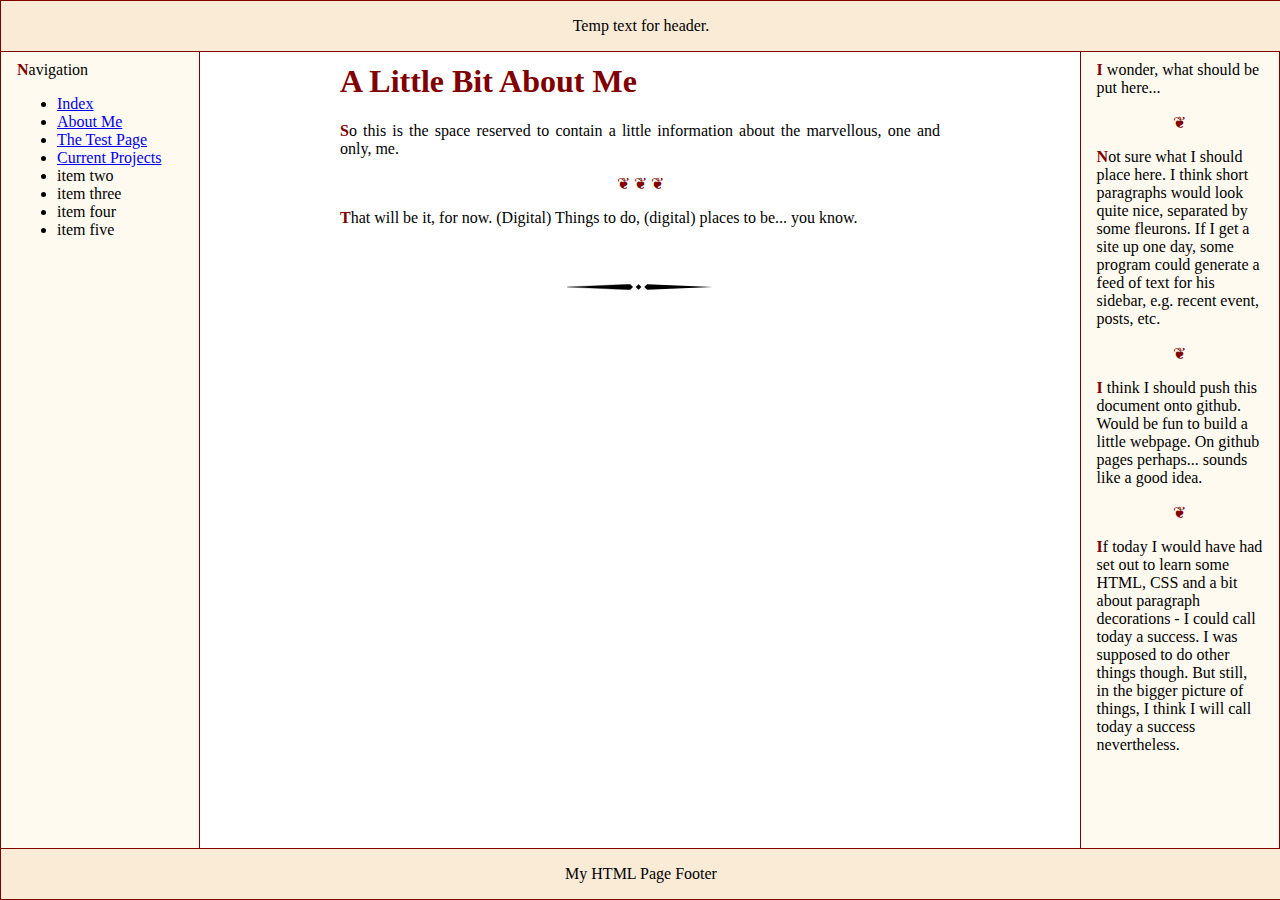
<file: v1/about_me.html>
<!doctype html>
<html lang="en";>

<head>
<link rel="stylesheet" href="book_red_ink.css"></link>
</head>

<body>
<div class="sidebar_left">
	<p>Navigation</p>
	<ul>
		<li><a href="index.html">Index</a>
		<li><a href="about_me.html">About Me</a>
		<li><a href="test_page.html">The Test Page</a>
		<li><a href="current_projects.html">Current Projects</a>
		<li>item two
		<li>item three
		<li>item four
		<li>item five
	</ul>
</div>

<div class= "sbl_pad">
	<p></p>
	<embed src="deco0.svg" width="50%" type="image/svg+xml"></embed>
</div>

<div class="sidebar_right">
	<p>I wonder, what should be put here...</p>
	<p class="sep">&#10086</p>
	<p>Not sure what I should place here. I think short paragraphs would look
	quite nice, separated by some fleurons. If I get a site up one day,
	some program could generate a feed of text for his sidebar, e.g. recent
	event, posts, etc.</p>
	<p class="sep">&#10086</p>
	<p>I think I should push this document onto github. Would be fun to build
	a little webpage. On github pages perhaps... sounds like a good idea.</p>
	<p class="sep">&#10086</p>
	<p>If today I would have had set out to learn some HTML, CSS and a bit about
	paragraph decorations - I could call today a success. I was supposed to
	do other things though. But still, in the bigger picture of things, I think
	I will call today a success nevertheless.</p>
</div>

<div class= "sbr_pad">
	<p></p>
	<embed src="deco0.svg" width="50%" type="image/svg+xml"></embed>
</div>

<div class="header">
	<p class="no_deco">Temp text for header.<p>
</div>
<article>
	<h1>A Little Bit About Me</h1>
	<p>So this is the space reserved to contain a little information about
	the marvellous, one and only, me.</p>
	<p class="sep">&#10086 &#10086 &#10086</p>
	<p>That will be it, for now. (Digital) Things to do, (digital) places to
	be... you know.</p>

	<p><br></p>
	<p class="sep"><embed src="deco0.svg" width="150px" type="image/svg+xml"></embed></p>
</article>


<div class="footer">
	<p class="no_deco">My HTML Page Footer</p>
</div>
</body>
</html>
</file>
<file: book_red_ink.css>
<style>
body {background-color: floralwhite; height: 100%;}
h1, h2, h3, h4, h5, h6 {color: maroon}

div.container {
	width: 100%;
	height: 100%;
	border: 1px solid maroon;
}

div.header {
	position: absolute;
	top: 0;
	height: 5%;
	min-height: 50px;
	padding: 0;
	left: 0;
	width: 100%;
	background-color: antiquewhite;
	text-align: center;
	border: 1px solid maroon;
}

div.footer {
	position: fixed;
	bottom: 0;
	left: 0;
	width: 100%;
	background-color: antiquewhite;
	text-align: center;
	border: 1px solid maroon;
}

div.sidebar_left {
	position: fixed;
	top: 5%;
	left: 0;
	width: 13%;
	height: 91%;
	padding-left: 1em;
	padding-right: 1em;
	background-color: floralwhite;
	border-right: 1px solid maroon;
	border-left: 1px solid maroon;
}

div.sidebar_right {
	position: fixed;
	top: 5%;
	right: 0;
	width: 13%;
	height: 91%;
	padding-left: 1em;
	padding-right: 1em;
	background-color: floralwhite;
	border-right: 1px solid maroon;
	border-left: 1px solid maroon;
}

div.sbl_pad {
	position: fixed;
	top: 0;
	left: 0;
	width: 13%;
	height: 5%;
	padding-left: 1em;
	padding-right: 1em;
	background-color: antiquewhite;
	border-right: 1px solid maroon;
	border-left: 1px solid maroon;
	text-align: center;
}

div.sbr_pad {
	position: fixed;
	top: 0;
	right: 0;
	width: 13%;
	height: 5%;
	padding-left: 1em;
	padding-right: 1em;
	background-color: antiquewhite;
	border-right: 1px solid maroon;
	border-left: 1px solid maroon;
	text-align: center;
}

p::first-letter {
	font-weight: bold;
	color: maroon;
}

p.no_deco::first-letter {
	font-weight: normal;
	color: black;
}

p.sep {
	text-align: center;
	color: maroon;
}

p.sep::first-letter {
	font-weight: normal;
}

article {
//	float: right;
	margin-top: 5%;
	margin-left: auto;
	margin-right: auto;
	width: 65%;
	max-width: 600px;
	text-align: justify;
	padding-bottom: 3em;
}
</style>
</file>
<file: v2/smart_suit.css>
/* * {box-sizing: border-box} */
body {
    font-family: "Lato", sans-serif;
}

/*side navigation*/
.sidenav {
    height: 100%;
    width: 0px;
    position: fixed;
    z-index: 1;
    top: 0;
    left: 0;
    background-color: #111111;
    overflow-x: hidden;
    transition: 0.5s;
    padding-top: 60px;
}

.sidenav a {
    padding: 8px 8px 8px 32px;
    text-decoration: none;
    font-size: 25px;
    color: #818181;
    display: block;
    transition: 0.3s;
}

.sidenav a:hover, .offcanvas a:focus{
    color: #f1f1f1;
    background-color: #2a2a2a;
}

.sidenav .closebtn {
    position: absolute;
    top: 0;
    right: 0;
    width: 36px;
    height: 40px;
    font-size: 36px;
    margin-left: 50px;
}

#main {
    transition: margin-left .5s;
    padding: 16px;
}

@media screen and (max-height: 450px) {
  .sidenav {padding-top: 15px;}
  .sidenav a {font-size: 18px;}
}

/*vertical tabs*/
div.tabWrapper {
    width: 100%;
    border: 1px solid #ccc;
    height: 302px;
    box-sizing: border-box;
}

div.tab {
    float: left;
    border-right: 1px solid #ccc;
    background-color: #f1f1f1;
    width: 30%;
    height: 300px;
    box-sizing: border-box;
}

div.tab button {
    display: block;
    background-color: inherit;
    color: black;
    padding: 22px 16px;
    width: 100%;
    border: none;
    outline: none;
    text-align: left;
    cursor: pointer;
    transition: 0.3s;
    font-size: 17px;
}

div.tab button:hover {
    background-color: #ddd;
}

div.tab button.active {
    background-color: #ccc;
}

.tabcontent {
    float: left;
    padding: 0px 12px;
    width: 70%;
    height: 300px;
    -webkit-animation: fadeEffect 1s;
    animation: fadeEffect 1s;
    box-sizing: border-box;
}

@-webkit-keyframes fadeEffect {
    from {opacity: 0;};
    to {opacity: 1;};
}

@keyframes fadeEffect {
    from {opacity: 0;};
    to {opacity: 1;};
}
</file>
<file: vellum_org.css>
/* version: 2.5.1 */

html {
    background-color: #fbf0e8;
    color: #502810;
}
body {
    margin:40px auto;
    max-width:100ex;
    line-height:1.4;
    font-size:20px;
    padding:0 10px;
}

h1, h2, h3, h4, h5, h6, label, a:link { color: #a00000; }
h2 {
    padding-top: 3ex;
    margin-top: 3ex;
    border-top: solid 1px #4002;
    padding-bottom: 1ex;
    margin-bottom: 1ex;
}
h3 { margin-top: 3ex; }

label {
    font-size:80%;
    font-style: italic;
}

code, .tag, pre.src, pre.example {
    font-size: 80%;
    background-color: #fff8f4;
    border-color: #fff;
}

code {
    border-radius: 3px;
    padding: 0ex 0.5ex 0ex 0.5ex;
    display: inline-block;
}

pre.src { margin: 0.5ex 1ex 2ex 1ex; }
a:link { text-decoration: none; }

#postamble { background-color: #edc; }
</file>
<file: v1/book_red_ink.css>
<style>
body {background-color: floralwhite; height: 100%;}
h1, h2, h3, h4, h5, h6 {color: maroon}

div.container {
	width: 100%;
	height: 100%;
	border: 1px solid maroon;
}

div.header {
	position: absolute;
	top: 0;
	height: 5%;
	min-height: 50px;
	padding: 0;
	left: 0;
	width: 100%;
	background-color: antiquewhite;
	text-align: center;
	border: 1px solid maroon;
}

div.footer {
	position: fixed;
	bottom: 0;
	left: 0;
	width: 100%;
	background-color: antiquewhite;
	text-align: center;
	border: 1px solid maroon;
}

div.sidebar_left {
	position: fixed;
	top: 5%;
	left: 0;
	width: 13%;
	height: 91%;
	padding-left: 1em;
	padding-right: 1em;
	background-color: floralwhite;
	border-right: 1px solid maroon;
	border-left: 1px solid maroon;
}

div.sidebar_right {
	position: fixed;
	top: 5%;
	right: 0;
	width: 13%;
	height: 91%;
	padding-left: 1em;
	padding-right: 1em;
	background-color: floralwhite;
	border-right: 1px solid maroon;
	border-left: 1px solid maroon;
}

div.sbl_pad {
	position: fixed;
	top: 0;
	left: 0;
	width: 13%;
	height: 5%;
	padding-left: 1em;
	padding-right: 1em;
	background-color: antiquewhite;
	border-right: 1px solid maroon;
	border-left: 1px solid maroon;
	text-align: center;
}

div.sbr_pad {
	position: fixed;
	top: 0;
	right: 0;
	width: 13%;
	height: 5%;
	padding-left: 1em;
	padding-right: 1em;
	background-color: antiquewhite;
	border-right: 1px solid maroon;
	border-left: 1px solid maroon;
	text-align: center;
}

p::first-letter {
	font-weight: bold;
	color: maroon;
}

p.no_deco::first-letter {
	font-weight: normal;
	color: black;
}

p.sep {
	text-align: center;
	color: maroon;
}

p.sep::first-letter {
	font-weight: normal;
}

article {
//	float: right;
	margin-top: 5%;
	margin-left: auto;
	margin-right: auto;
	width: 65%;
	max-width: 600px;
	text-align: justify;
	padding-bottom: 3em;
}
</style>
</file>
